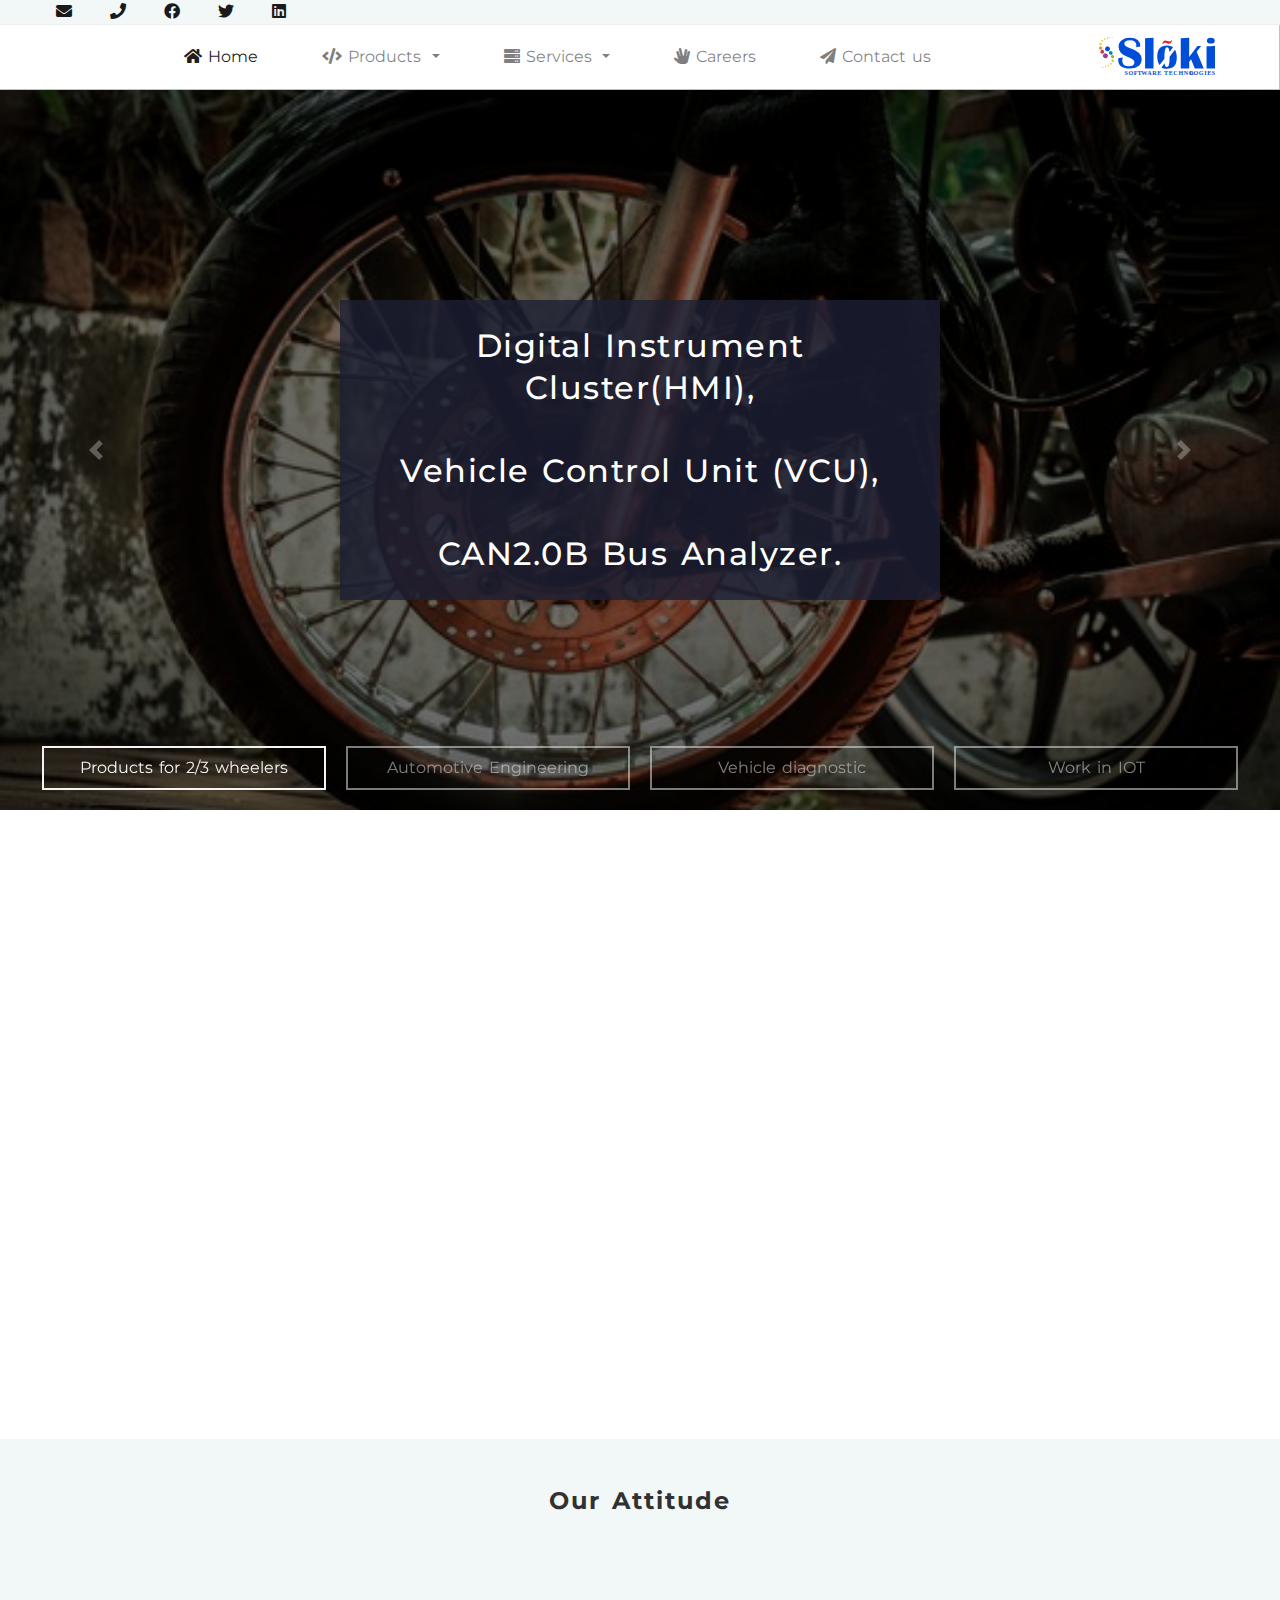
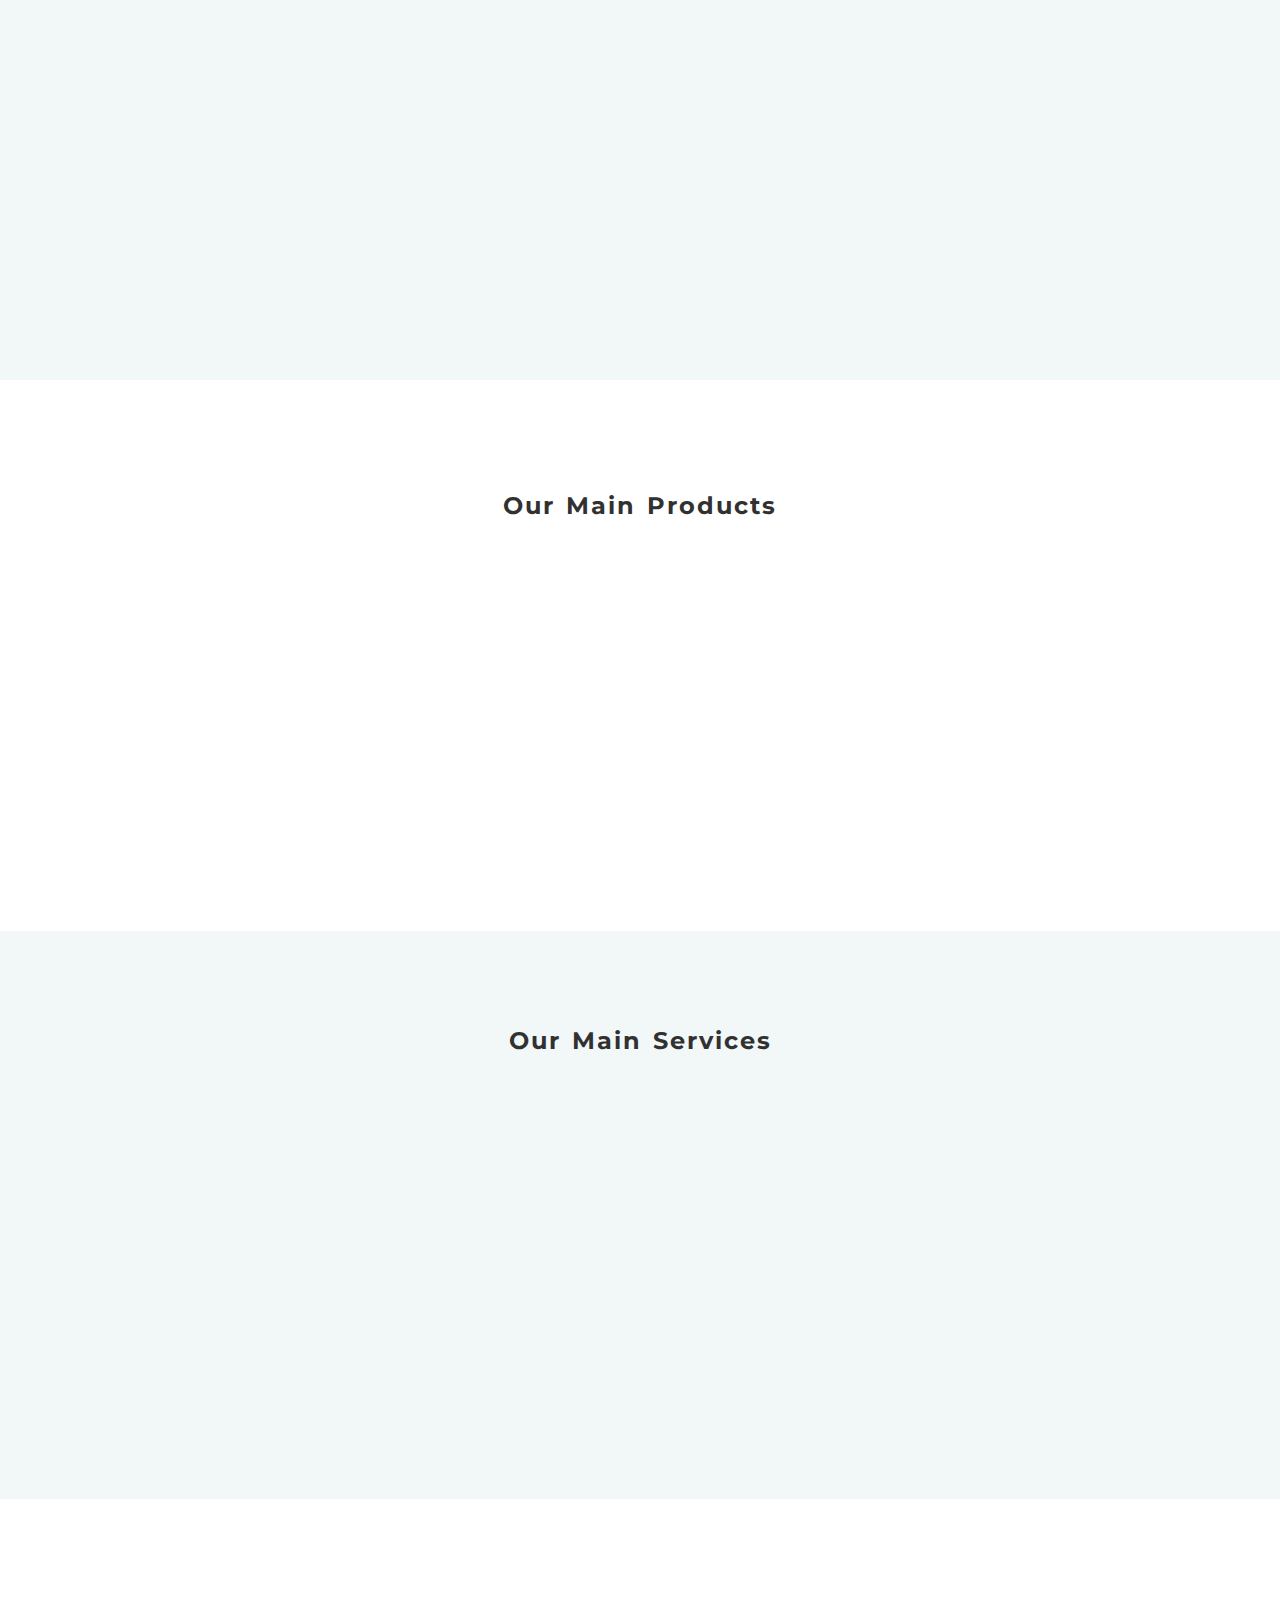
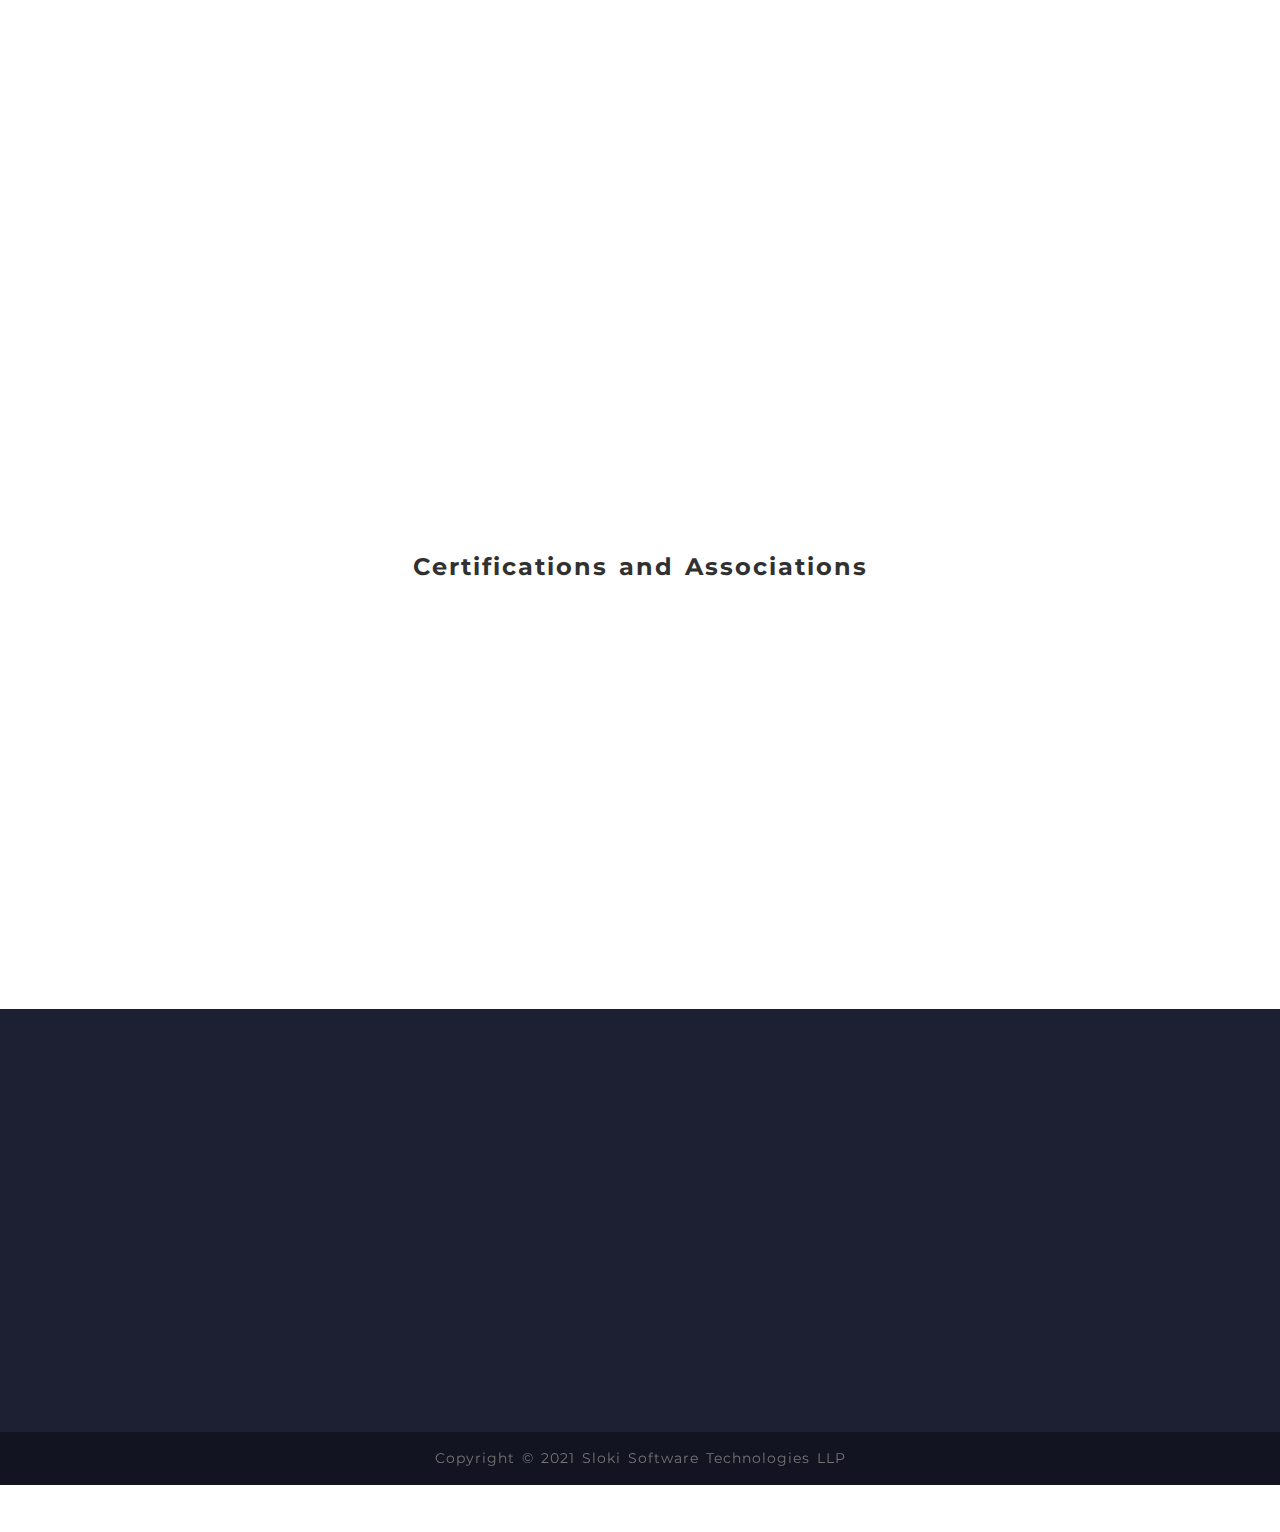
<file: index.html>
<!doctype html>
<html lang="en">

<head>
  <!-- Required meta tags -->
  <meta charset="utf-8">
  <meta name="viewport" content="width=device-width, initial-scale=1, shrink-to-fit=no">
  <link rel="shortcut icon" type="image/png" href="assets/images/Asset 1.png">
  <!-- Bootstrap CSS -->
  <link rel="stylesheet" href="bootstrap4.5.3/css/bootstrap.min.css">
  <!-- fontAwesome icons link -->
  <link rel="stylesheet" href="fontawesome-free-5.14.0-web/css/all.css" />
  <!-- custom css -->
  <link rel="stylesheet" href="css/main.css">
  <link rel="stylesheet" href="css/sidebar.css">
  <!--google fonts-->
  <link href="https://fonts.googleapis.com/css2?family=Alegreya&display=swap" rel="stylesheet">

  <title>Sloki.in</title>
  <link rel="apple-touch-icon" sizes="180x180" href="assets/favicon/apple-touch-icon.png">
  <link rel="icon" type="image/png" sizes="32x32" href="assets/favicon/favicon-32x32.png">
  <link rel="icon" type="image/png" sizes="16x16" href="assets/favicon/favicon-16x16.png">
  <link rel="manifest" href="assets/favicon/site.webmanifest">
  <link rel="stylesheet" href="https://unpkg.com/aos@next/dist/aos.css" />
</head>

<body>
  <div class="loader">
    <span></span>
    <span></span>
    <span></span>
    <span></span>
    <span></span>
    <span></span>
    <span></span>
  </div>

  <b class="screen-overlay"></b>
  <!-- divices xs<576 | 576<sm<968 | 768<md<992 | 992<lg<1200 | 1200<xl...  -->

  <!-- header section starts -->

  <!-- Top header sterts -->
  <div class="topHeader">
    <div class="topSocial ml-2">
      <a class="contactItem" href="mailto:sales@sloki.in "><i class="fa fa-envelope mr-3 ml-5"></i></a>
      <a class="contactItem" href="tel:+91-9108-919-608"><i class="fa fa-phone mr-3 ml-3"></i></a>
      <a class="contactItem" href="https://www.facebook.com/SlokiSoftTech/"><i class="fab fa-facebook mr-3 ml-3"></i></a>
      <a class="contactItem" href="https://twitter.com/SlokiL"><i class="fab fa-twitter mr-3 ml-3"></i></a>
      <a class="contactItem" href="https://www.linkedin.com/company/sloki-tech/"><i class="fab fa-linkedin mr-3 ml-3"></i></a>
    </div>
  </div>
  <!-- Top header ends -->

  <!-- Bootom header starts -->
  <div class="botomHeader">

  </div>
  <!-- Bootom header ends -->
  <div style="background: #fff;" id="navbar_toggler" class="sticky-top">
    <a class="navbar-brand ml-3" href="#">
      <img src="assets/SVG/slokilogo.svg" alt="logo" srcset="" height="35px">
    </a>
    <span class="btn float-right mr-2" data-trigger="#navbar_main">
      <div class="third"></div>
      <div class="second"></div>
      <div class="first"></div>
    </span>
  </div>

  <nav id="navbar_main" class="mobile-offcanvas sticky-top navbar navbar-expand-lg navbar-light">
    <div class="offcanvas-header">
      <span class="btn btn-close float-right"><i class="fa fa-times fa-2x"></i></span>
    </div>
    <ul class="navbar-nav mr-auto ml-auto">
      <li class="nav-item m-1 active"><a style="border: none;" class="nav-link" href="index.html"><i class="fa fa-home icons"></i> Home </a></li>
      <li class="nav-item m-1 dropdown"><a class="nav-link dropdown-toggle" href="#" id="navbarDropdown" role="button" data-toggle="dropdown" aria-haspopup="true" aria-expanded="false"><i class="fa fa-code icons"></i> 
        Products </a>
        <div class="dropdown-menu ml-1 pr-2 pl-2">
          <a class="dropdown-item p-3" href="pages/AutomotiveProjects.html">Automotive Products</a>
          <a class="dropdown-item p-3" href="pages/SoftwareProjects.html">Software Products</a>
          <a class="dropdown-item p-3" href="pages/IoT_Projects.html">IoT Products</a>
        </div>
      </li>
      <li class="nav-item m-1 dropdown"><a class="nav-link dropdown-toggle" href="#" id="navbarDropdown" role="button" data-toggle="dropdown" aria-haspopup="true" aria-expanded="false"><i class="fa fa-server icons"></i> Services </a>
        <div class="dropdown-menu ml-1 pl-2 pr-2">
          <a class="dropdown-item p-3" href="pages/ECU_Development.html">ECU Hardware & Software Development</a>
          <a class="dropdown-item p-3" href="pages/ValidationServices.html">MIL / HIL Automated Test-frame & Testing</a>
          <a class="dropdown-item p-3" href="pages/MATLABSimulation.html">MATLAB Simulation</a>
          <a class="dropdown-item p-3" href="pages/WindowsSoftwareDevelopment.html">Windows Based Application Development</a>
          <a class="dropdown-item p-3" href="pages/AutoSAR.html">AutoSAR Projectss</a>
        </div>
      </li>
      <li class="nav-item m-1"><a class="nav-link" href="pages/careers.html"><i class="fa fa-hand-spock icons"></i> Careers </a></li>
      <li class="nav-item m-1"><a class="nav-link no-border" style="border-bottom: none;" href="pages/contactus.html"><i
            class="fa fa-paper-plane icons"></i> Contact us </a></li>
    </ul>
    <div class="socialMediaNavbar">
      <a href="https://www.facebook.com/SlokiSoftTech/"><i class="fab fa-3x fa-facebook-square m-1"></i></a>
      <a href="https://twitter.com/SlokiL"><i class="fab fa-3x fa-twitter-square m-1"></i></a>
      <a href="https://www.linkedin.com/company/sloki-tech/"><i class="fab fa-3x fa-linkedin m-1"></i></a>
    </div>
    <hr>
    <!--contacts-->
    <div class="contactInNav">
      <p><a style="color: rgba(14, 14, 14, 0.61);" href="mailto:sales@sloki.in "><i class="fa fa-envelope"></i>
          sales@sloki.in </a></p>
      <p><a style="color: rgba(14, 14, 14, 0.61);" href="tel:+91-9108-919-608"><i class="fa fa-phone"></i>
          +91-9108-919-608 and +91-9880-667-877</a></p>
    </div>
    <hr>
    <div class="copyright">
      <p>Copyright © 2021 Sloki Software Technologies LLP</p>
    </div>
    <a class="navbar-brand-main float-right mr-5" href="#">
      <img src="assets/SVG/slokilogo.svg" alt="logo" srcset="" height="40px">
    </a>
  </nav>


  <!--carosel*******************start-->

  <div id="demo" class="carousel slide carousel-fade" data-ride="carousel" data-interval="6000" data-aos="fade-up">
    <ol class="carousel-indicators c-indicators">
      <li data-target="#demo" data-slide-to="0" class="centered active">Products for 2/3 wheelers</li>
      <li data-target="#demo" data-slide-to="1" class="centered">Automotive Engineering</li>
      <li data-target="#demo" data-slide-to="2" class="centered">Vehicle diagnostic</li>
      <li data-target="#demo" data-slide-to="3" class="centered">Work in IOT</li>
    </ol>
    <div class="carousel-inner">
      <div class="carousel-item active" id="font">
        <div class="banner banner1">
          <div class="layer carousel-caption centered">
            <h2 class="carousel-font  centered text-center">Digital Instrument Cluster(HMI),<br><br>
              Vehicle Control Unit (VCU), <br><br>
              CAN2.0B Bus Analyzer.<br>
              </h2>
          </div>
        </div>
      </div>
      <div class="carousel-item" id="font">
        <div class="banner banner2">
          <div class="layer carousel-caption centered">
            <h2 class="carousel-font  centered text-center">Software in Loop(SIL), <br><br>
              Hardware in Loop(HIL), <br><br>
			  Battery Management System (48V).
            </h2>
          </div>
        </div> 
      </div>
      <div class="carousel-item" id="font">
        <div class="banner banner3">
          <div class="layer carousel-caption centered">
            <h2 class="carousel-font  centered text-center">SAE J1939,<br><br>
              UDS ISO 14229, ISO 15765, <br><br>
              OBD2, Fault Manager. <br>
              </h2>
          </div>
        </div>
      </div>
      <div class="carousel-item " id="font">
        <div class="banner banner4">
          <div class="layer carousel-caption centered">
            <h2 class=" centered text-center">IOT edge node analytics,<br><br>
              BLE 5.0 based Android App application.
            </h2>
          </div>
        </div>  
      </div>
	  
    </div>
    <a class="carousel-control-prev" href="#demo" data-slide="prev">
      <span class="carousel-control-prev-icon"></span>
    </a>
    <a class="carousel-control-next" href="#demo" data-slide="next">
      <span class="carousel-control-next-icon"></span>
    </a>
  </div>

  <!--carousel end***********************************************-->

  <!-- header section ends -->


  <!-- About section starts -->

  <section class="about pt-md-5 pb-md-5 pt-3 pb-3" data-aos="fade-up">
    <div class="contaier text-center">
      <div style="display: flex; justify-content: center;" class="row pl-md-5 pr-md-5 pl-1 pr-1 pt-3 pb-3 text-center">
        <div class="col-md-6 text-left">
          <h1 class="pb-1">About Us</h1>
          <p>
            Sloki Software Technologies LLP is a Bangalore based company established in Feb 2011. 
            The Sloki team is involved in Product Development, Engineering Services and Professional Services.
          </p>
          <p style="font-size: 1.1rem; margin-top: 10px; font-weight: normal;">
            The unique capabilities such as Hardware, Firmware and Application Software Development
            has resulted in delivering many End-to-End solutions to Automotive Tier-1 and OEMs.
            We are known in the Industry for many CAN based solutions, Diagnostics, Boot loaders development for various Automotive Applications.
            We have Designed and Developed products such as HMI Cluster and VCUs for 2 & 3 Wheelers.
            We have Engineering Solutions for HIL Validation, Battery Management Systems, Power-train and Camera based ADAS.
          </p>
        </div>
        <div class="col-md-5 text-center mt-md-0 mt-4" data-aos="fade-up">
          <img class="img-fluid" src=" assets/images/About.jpg" alt="about-img">
        </div>
      </div>
    </div>
  </section>

  <!-- About section ends -->

  <!-- Our attitude section starts -->
  <section class="attitude pb-md-5 pb-5">
    <h1 class="pt-5">Our Attitude</h1>
    <div class="container-fluid">
      <div class="row text-center" style="display: flex;justify-content: center;">
        <div class="col-lg-3 m-2 mt-5 mb-5" style="display: flex;justify-content: center;" data-aos="fade-up">
          <div class="holder">
            <div class="img-holder img-holder1">
              <div class="layer">
                <h1 style="color: aliceblue;">Strategy</h1>
                <p class="credits">
                  Photo by <a href="https://unsplash.com/@priscilladupreez?utm_source=unsplash&utm_medium=referral&utm_content=creditCopyText">
                    Priscilla Du Preez</a> on 
                  <a href="/s/photos/plan?utm_source=unsplash&utm_medium=referral&utm_content=creditCopyText">Unsplash</a>
                </p>
              </div>
            </div>
              <ul class="dots">
                  <li><a  href="#"></a></li>
                  <li><a  href="#"></a></li>
                  <li><a  href="#"></a></li>
                  <li><a  href="#"></a></li>
                  <li><a  href="#"></a></li>    
              </ul>
                  <div class="desc">
                      <h6>Customer focused teams.
                        Dedicated and coherent teams for high efficiency.</h6>
                  </div>
          </div>
        </div>
        <div class="col-lg-3 m-2 mt-5 mb-5" style="display: flex;justify-content: center;" data-aos="fade-up">
          <div class="holder">
            <div class="img-holder img-holder2">
              <div class="layer">
                <h1 style="color: aliceblue;">Values</h1>
                <p class="credits">Photo by <a href="https://unsplash.com/@krakenimages?utm_source=unsplash&utm_medium=referral&utm_content=creditCopyText">krakenimages</a> on
                   <a href="/s/photos/office?utm_source=unsplash&utm_medium=referral&utm_content=creditCopyText">Unsplash</a>
                </p>
              </div>
            </div>
              <ul class="dots">
                  <li><a  href="#"></a></li>
                  <li><a  href="#"></a></li>
                  <li><a  href="#"></a></li>
                  <li><a  href="#"></a></li>
                  <li><a  href="#"></a></li>    
              </ul>
                  <div class="desc">
                      <h6>Commitment to customer and process.
                        Respect Individual Employees and Customers.
                        Endeavor to make our customer happy.</h6>
                  </div>
          </div>
        </div>
        <div class="col-lg-3 m-2 mt-5 mb-5" style="display: flex;justify-content: center;" data-aos="fade-up">
          <div class="holder">
            <div class="img-holder img-holder3">
              <div class="layer">
                <h1 style="color: aliceblue;">Vision</h1>
                <p class="credits"> 
                  Photo by <a href="https://unsplash.com/@ouss3ma19?utm_source=unsplash&utm_medium=referral&utm_content=creditCopyText">Oussema Rattazi</a> on 
                  <a href="/s/photos/vision?utm_source=unsplash&utm_medium=referral&utm_content=creditCopyText">Unsplash</a>
                </p>
              </div>
            </div>
              <ul class="dots">
                  <li><a  href="#"></a></li>
                  <li><a  href="#"></a></li>
                  <li><a  href="#"></a></li>
                  <li><a  href="#"></a></li>
                  <li><a  href="#"></a></li>    
              </ul>
                  <div class="desc">
                      <h6>To be a Global player in the Area of <b style="color: blue;">Automotive Embedded</b> Systems 
                        with 
                        World class <b style="color: blue;">Products and Solutions</b>
                        with 
                        <b style="color: blue;">Competent and Committed</b> Team
                        with <b style="color: blue;">Simple and Practical</b> Process.
                    </h6>
                  </div>
          </div>
        </div>
      </div>
    </div>
  </section>

  <!-- our attitude section ends -->

  <!-- our main products section starts -->
  <section class="main-products pt-5 pb-5 pb-md-5 pb-5 mb-5 mt-5">
    <h1 class="mt-3 mb-3">Our Main Products</h1>
    <div class="container-fluid">
      <div class="row text-center pl-md-5 pr-md-5">
        <div class="col-lg-3 centered text-left" data-aos="fade-up">
          <h3>“Once you have mastered time, you will understand how true it is 
            that most people overestimate what they can accomplish 
            in a year – and underestimate what they can achieve in a decade!”<br>
            <p><strong>Tony Robbins</strong>, American author, philanthropist and life coach</p></h3>
        </div>
        <div class="col-lg-9">
          <div class="row">
            <div class="col-lg-4 centered mt-lg-0 mt-3" data-aos="fade-up">
              <div class="products-card" >
                <h4>Automotive Product</h4>
                <a href="pages/AutomotiveProjects.html" class="mybtn">Know More <i class="pl-3 pr-1 fa fa-arrow-alt-circle-right"></i></a>
              </div>
            </div>
            <div class="col-lg-4 centered mt-lg-0 mt-5" data-aos="fade-up">
              <div class="products-card" >
                <div class="products-card" >
                  <h4>IOT Devices Product</h4>
                  <a href="pages/IoT_Projects.html" class="mybtn">Know More <i class="pl-3 pr-1 fa fa-arrow-alt-circle-right"></i></a>
                </div>
              </div>
            </div>
            <div class="col-lg-4 centered mt-lg-0 mt-5" data-aos="fade-up">
              <div class="products-card" >
                <div class="products-card" >
                  <h4>Software Product</h4>
                  <a href="pages/SoftwareProjects.html" class="mybtn">Know More <i class="pl-3 pr-1 fa fa-arrow-alt-circle-right"></i></a>
                </div>
              </div>
            </div>
          </div>
        </div>
      </div>
    </div>
  </section>
  <!-- our main products section ends -->

  <!-- our main services section starts -->
  <section class="main-services pt-5 pb-5 mb-5 mt-5 ">
    <h1 class="pt-5 mb-5">Our Main Services</h1>
    <div class="container-fluid pl-lg-5 pr-lg-5">
      <div class="row mb-5 pl-lg-5 pr-lg-5">
        <div class="col-xl-3 col-lg-6 centered" data-aos="fade-up">
          <div class="holder2">
            <div class="img-wrapper centered   hardware">
              <div class="layer">
                <h4>ECU hardware and Software Development</h4>
                <a href="pages/ECU_Development.html" class="knowmore">Know  More<i class="pl-3 pr-1 fa fa-arrow-alt-circle-right"></i></a>
              </div>
            </div>
          </div>
        </div>
        <div class="col-xl-3 col-lg-6 centered mt-lg-0 mt-5" data-aos="fade-up">
          <div class="holder2">
            <div class="img-wrapper matlab">
              <div class="layer">
                <h4>MATLAB Simulation</h4>
                <a href="pages/MATLABSimulation.html" class="knowmore">Know  More<i class="pl-3 pr-1 fa fa-arrow-alt-circle-right"></i></a>
              </div>
            </div>
          </div>
        </div>
        <div class="col-xl-3 col-lg-6 centered mt-xl-0 mt-lg-5 mt-5" data-aos="fade-up">
          <div class="holder2">
            <div class="img-wrapper testing">
              <div class="layer">
                <h4>SIL / HIL Automated Test-framework & Testing</h4>
                <a href="pages/ValidationServices.html" class="knowmore">Know  More<i class="pl-3 pr-1 fa fa-arrow-alt-circle-right"></i></a>
              </div>
            </div>
          </div>
        </div>
        <div class="col-xl-3 col-lg-6 centered mt-xl-0 mt-lg-5 mt-5" data-aos="fade-up">
          <div class="holder2">
            <div class="img-wrapper windows">
              <div class="layer">
                <h4>GUI Tool development in Windows</h4>
                <a href="pages/WindowsSoftwareDevelopment.html" class="knowmore">Know  More<i class="pl-3 pr-1 fa fa-arrow-alt-circle-right"></i></a>
              </div>
            </div>
          </div>
        </div>
      </div>
    </div>
  </section>
  <!-- our main services ends -->

  <!-- clients section starts -->
  <section class="clients pt-md-5 pb-md-5 mb-5 text-center" data-aos="fade-up">
    <h1 class="pt-md-5 pt-2 pb-md-0 pb-4 mb-md-5 ">Clients Review</h1>
    <div class="container">
      <div class="row text-center mb-5">
        <div class="col">
          <div class="carousel slide" data-ride="carousel" data-interval="6000">
            <ol class="carousel-indicators client-indicators">
              <li data-target="#carouselExampleIndicators" data-slide-to="0" class="active"></li>
              <li data-target="#carouselExampleIndicators" data-slide-to="1"></li>
              <li data-target="#carouselExampleIndicators" data-slide-to="2"></li>
              <li data-target="#carouselExampleIndicators" data-slide-to="3"></li>
            </ol>
            <div class="carousel-inner">
              <div class="carousel-item active review">
                <h5><q> 
                  It has been a pleasure to have Sloki Team assist us with our AutoSAR MCAL development projects. Sloki has unique ability to tap in right talent for the job.
                  Sloki went overboard to get the engineers trained in house, on Tools and Environment based on dynamic requirements from Microchip. 
                  Based on continuous feedback, they adapted instantly and provided us quality deliverables as per ASPICE L1. </h5>
                 <h4 class="mt-5 client-name">Mr. Akshay Udpikar</h4>
                 <p>Manager, APG-IDC </p>
                 <p>Microchip Technology (india) Private Limited</p>
              </div>
              <div class="carousel-item review">
                  <h5><q> I would like to give a shout out to Sloki Software and Hareesha for his flawless
                     planning and execution for a product development project. His team not only met the tight budgetary stipulations considering our startup constraints,
                     but exceeded the expectations by helping us finding the partners for the Industrial Design.
                    Kudos to Sloki and Hareesha and wish them all the very best going forward </h5>
                    <h6 class="mt-4"><strong> Kudos to Sloki and Hareesha and wish them all the very best going forward</strong></h6>
                    <h4 class="mt-5 client-name">Mr. Krish</h4>
                    <p>CEO, Safe In City </p>
              </div>
              
              <div class="carousel-item review">
                <h5><q> They have all the qualities to cater to global automotive customer for develpment and validation 
                  services. We are happy to work with Sloki Team for their unique contribution to learn new technologies and
                provide us with an optimized solutions. The management and team are absolute trustworthy.
                We look for Sloki's corporation for many more years to come.
              </h5>
                 <h4 class="mt-5 client-name">Philipp Groβschartner</h4>
                 <p>Team Leader - Software Development</p>
                 <p>Steyr Motors Betriebs GmbH</p>
                 <p>Steyr, AUSTRIA, EUROPE</p>
              </div>
              
            </div>
          </div>
        </div>
      </div>
    </div>
  </section>
  <!-- client section ends -->

  <section class="featuring pb-md-5 mb-5 text-center">
    <h1 class="pt-2 pb-md-0 pb-4 mb-md-5 ">Certifications and Associations</h1>
    <div class="container">
      <div class="row">
        <div class="col-md-4 mt-md-0 mt-4" data-aos="fade-up">
          <img class="img-fluid" src="assets/rewards/functionalSafety.png" alt="functionalSafety.png">
        </div>
        <div class="col-md-4 mt-md-0 mt-4" data-aos="fade-up">
          <img class="img-fluid" src="assets/rewards/iso9001.png" alt="iso9001.png">
        </div>
        <div class="col-md-4 mt-md-0 mt-4" data-aos="fade-up">
          <img class="img-fluid" src="assets/rewards/nasscom.png" alt="nasscom.png">
        </div>
      </div>
    </div>
  </section>

  <footer>
    <!-- top footer starts-->
    <div class="topFooter">
      <div class="container">
        <div class="row">
          <div class="col-lg-8 pt-5 pb-md-5" data-aos="fade-up">
            <h2 class="">Our Social Circle</h2>
            <div class="socialMedia mt-4">
              <a class="pr-md-5 pr-4" href="https://www.facebook.com/SlokiSoftTech/"><i class="fab fa-facebook"></i></a>
              <a class="pr-md-5 pr-4" href="https://twitter.com/SlokiL"><i class="fab fa-twitter"></i></a>
              <a class="pr-md-5 pr-4" href="https://www.linkedin.com/company/sloki-tech/"><i class="fab fa-linkedin"></i></a>
              <a class="pr-md-5 pr-4" href="mailto:sales@sloki.in "><i class="fa fa-envelope"></i></a>
              <a class="pr-md-5 pr-4" href="tel:+91-9108-919-608"><i class="fa fa-phone"></i></a>
            </div>
          </div>
          <div class="col-lg-4 pt-5 pb-5" data-aos="fade-up">
            <h2>Contact Us</h2>
            <div class="address text-left mt-4">
            <h6 class="mb-1">Registered Address:</h6>
            <p>Sloki Software Technologies LLP</p>
            <p>D317, Sumadhura Sandoval, Thubarahalli,</p>
            <p>Varthur road, Bangalore-560066.</p>
            <h6 class="mt-3 mb-1">Development Centre Address:</h4>
            <p>#166, 5th Main Road, Opp BDA Complex,</p>
            <p>M C Layout, Vijayanagar, Bangalore – 560040</p>
            <p>Phone1: +91-9880-667-877</p>
            <p>Phone2: +91-9108-919-608</p>
            <p>E-Mail: sales@sloki.in</p>
            </div>
          </div>
        </div>
      </div>
    </div>
    </div>
    <!-- top footer ends-->
    <!-- bottom footer starts -->
    <div class="bottomFooter">
      <div class="container">
        <div class="row">
          <div class="col text-center p-3">
            <p>Copyright © 2021 Sloki Software Technologies LLP</p>
            <p id="designer"></p>
          </div>
        </div>
      </div>
    </div>
    <!--bottomm footer ends-->
  </footer>
  <!-- footer ends -->

  <!-- Optional JavaScript; choose one of the two! -->

  <!--jQuery, Popper.js, and Bootstrap JS-->
  <script src="js/jquery-3.5.1.min.js"></script>
  <script src="bootstrap4.5.3/js/bootstrap.bundle.min.js"></script>
  <script src="js/sidebar.js"></script>
  <script src="js/custom.js"></script>
  <script src="https://unpkg.com/aos@next/dist/aos.js"></script>
  <script>
    AOS.init();
  </script>
</body>
</html>
</file>
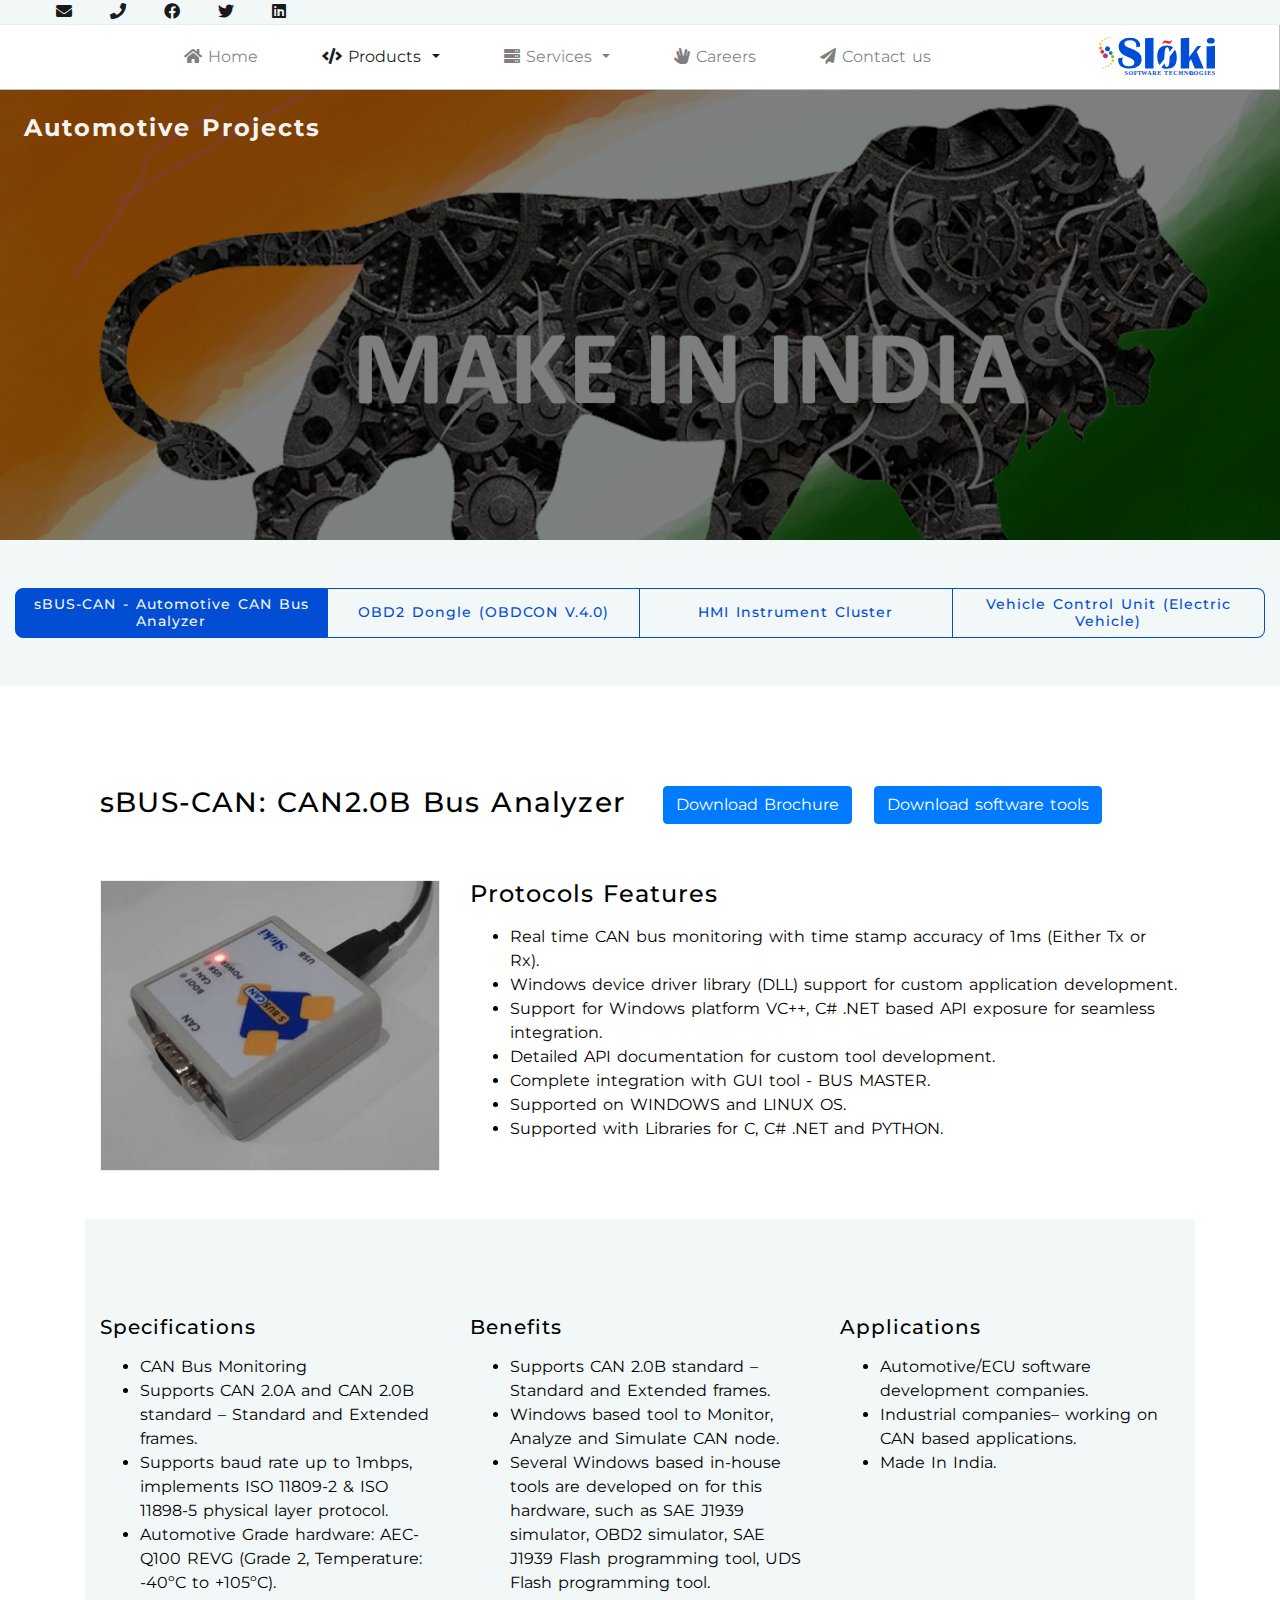
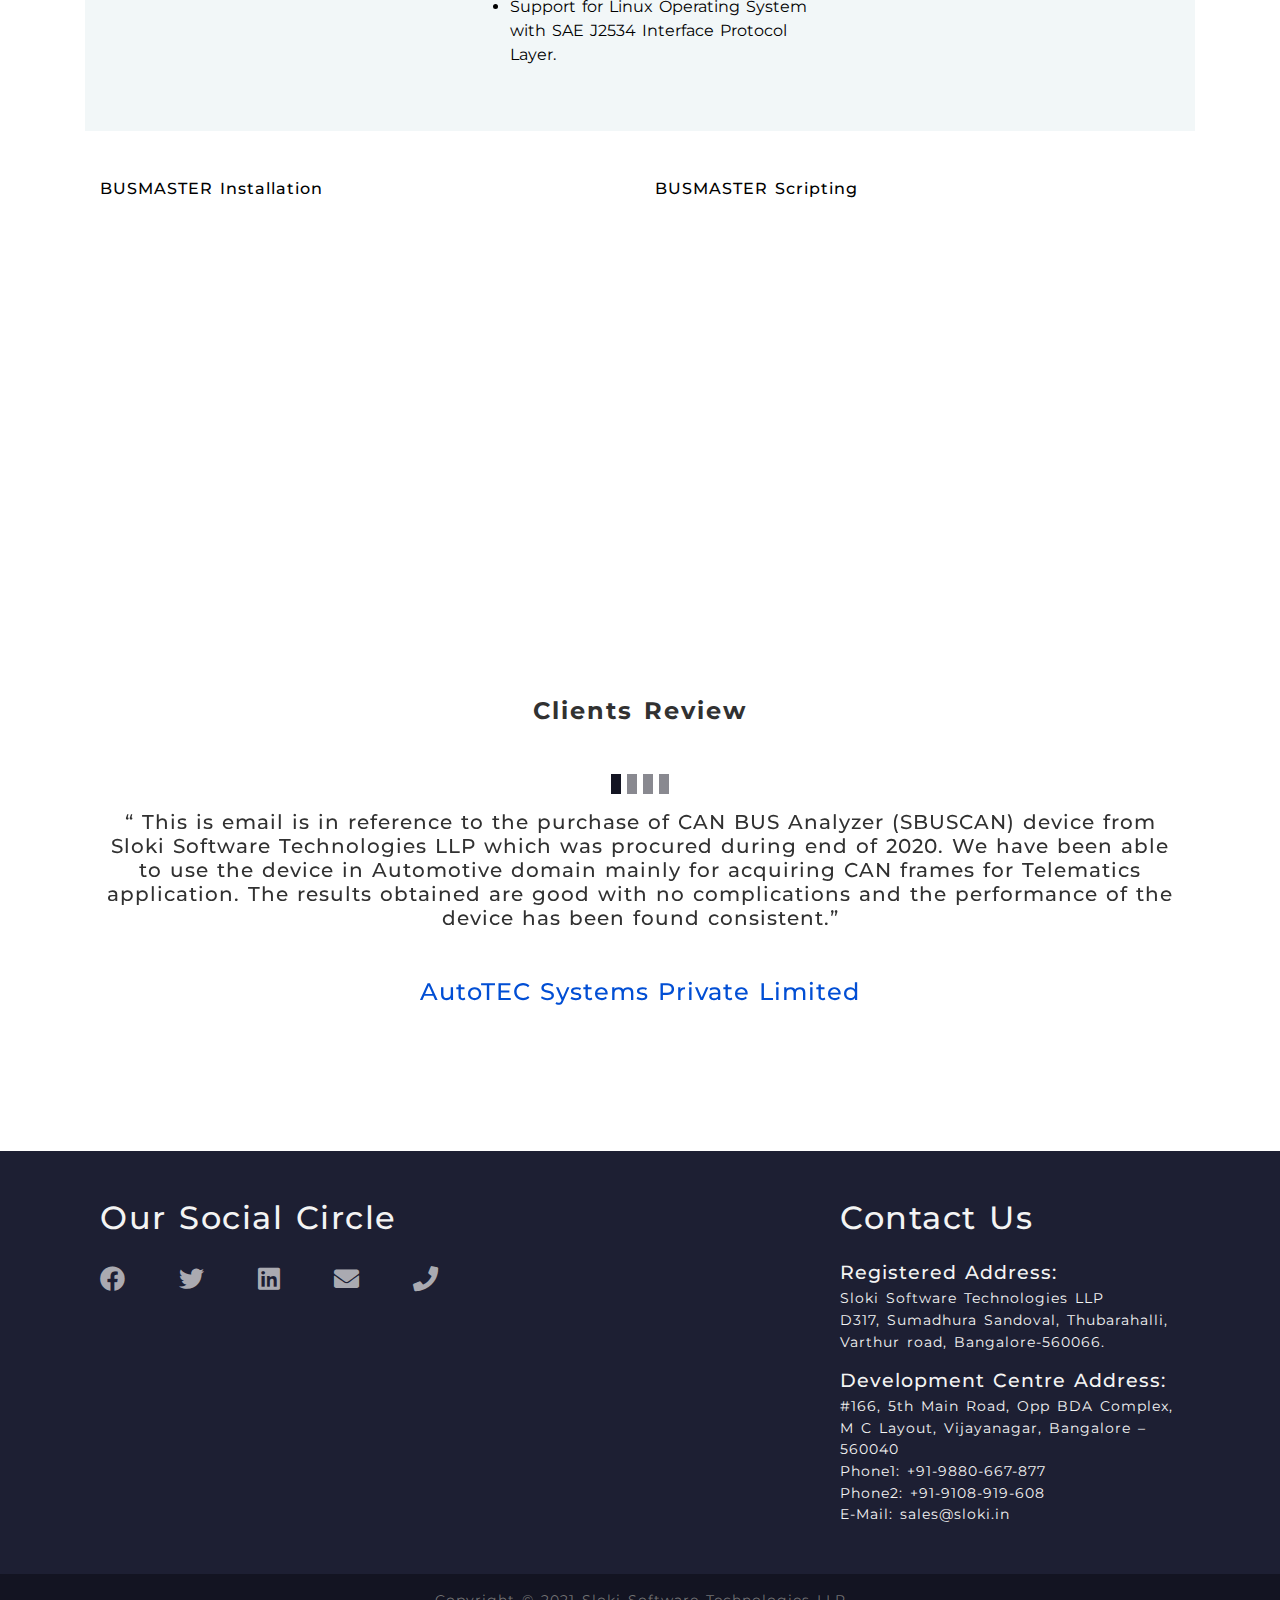
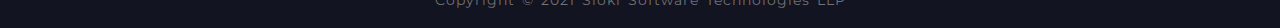
<file: pages/AutomotiveProjects.html>
<!doctype html>
<html lang="en">

<head>
  <!-- Required meta tags -->
  <meta charset="utf-8">
  <meta name="viewport" content="width=device-width, initial-scale=1, shrink-to-fit=no">
  <link rel="shortcut icon" type="image/png" href="../assets/images/Asset 1.png">
  <!-- Bootstrap CSS -->
  <link rel="stylesheet" href="../bootstrap4.5.3/css/bootstrap.min.css">
  <!-- fontAwesome icons link -->
  <link rel="stylesheet" href="../fontawesome-free-5.14.0-web/css/all.css" />
  <!-- custom css -->
  <link rel="stylesheet" href="../css/main.css">
  <link rel="stylesheet" href="../css/sidebar.css">
  <!--google fonts-->
  <link href="https://fonts.googleapis.com/css2?family=Alegreya&display=swap" rel="stylesheet">

  <title>Sloki.in</title>
  <link rel="apple-touch-icon" sizes="180x180" href="assets/favicon/apple-touch-icon.png">
  <link rel="icon" type="image/png" sizes="32x32" href="assets/favicon/favicon-32x32.png">
  <link rel="icon" type="image/png" sizes="16x16" href="assets/favicon/favicon-16x16.png">
  <link rel="manifest" href="assets/favicon/site.webmanifest">
  <link rel="icon" href="../assets/SVG/favicon.svg">
</head>

<body>
  <div class="loader">
    <span></span>
    <span></span>
    <span></span>
    <span></span>
    <span></span>
    <span></span>
    <span></span>
  </div>

  <b class="screen-overlay"></b>
  <!-- divices xs<576 | 576<sm<968 | 768<md<992 | 992<lg<1200 | 1200<xl...  -->

  <!-- header section starts -->

  <!-- Top header sterts -->
  <div class="topHeader">
    <div class="topSocial ml-2">
      <a class="contactItem" href="mailto:sales@sloki.in "><i class="fa fa-envelope mr-3 ml-5"></i></a>
      <a class="contactItem" href="tel:+91-9108-919-608"><i class="fa fa-phone mr-3 ml-3"></i></a>
      <a class="contactItem" href="https://www.facebook.com/SlokiSoftTech/"><i class="fab fa-facebook mr-3 ml-3"></i></a>
      <a class="contactItem" href="https://twitter.com/SlokiL"><i class="fab fa-twitter mr-3 ml-3"></i></a>
      <a class="contactItem" href="https://www.linkedin.com/company/sloki-tech/"><i class="fab fa-linkedin mr-3 ml-3"></i></a>
    </div>
  </div>
  <!-- Top header ends -->

  <!-- Bootom header starts -->
  <div class="botomHeader">

  </div>
  <!-- Bootom header ends -->
  <div style="background: #fff;" id="navbar_toggler" class="sticky-top">
    <a class="navbar-brand ml-3" href="#">
      <img src="../assets/SVG/slokilogo.svg" alt="logo" srcset="" height="35px">
    </a>
    <span class="btn float-right mr-2" data-trigger="#navbar_main">
      <div class="third"></div>
      <div class="second"></div>
      <div class="first"></div>
    </span>
  </div>

  <nav id="navbar_main" class="mobile-offcanvas sticky-top navbar navbar-expand-lg navbar-light">
    <div class="offcanvas-header">
      <span class="btn btn-close float-right"><i class="fa fa-times fa-2x"></i></span>
    </div>
    <ul class="navbar-nav mr-auto ml-auto">
      <li class="nav-item m-1"><a style="border: none;" class="nav-link" href="../index.html"><i class="fa fa-home icons"></i> Home </a></li>
      <li class="nav-item m-1 dropdown active"><a class="nav-link dropdown-toggle" href="#" id="navbarDropdown" role="button" data-toggle="dropdown" aria-haspopup="true" aria-expanded="false"><i class="fa fa-code icons"></i> Products </a>
        <div class="dropdown-menu ml-1 pr-2 pl-2">
          <a class="dropdown-item p-3" href="AutomotiveProjects.html">Automotive Products</a>
          <a class="dropdown-item p-3" href="IoT_Projects.html">IOT Products</a>
          <a class="dropdown-item p-3" href="SoftwareProjects.html">Software Products</a>
        </div>
      </li>
      <li class="nav-item m-1 dropdown"><a class="nav-link dropdown-toggle" href="#" id="navbarDropdown" role="button" data-toggle="dropdown" aria-haspopup="true" aria-expanded="false"><i class="fa fa-server icons"></i> Services </a>
        <div class="dropdown-menu ml-1 pl-2 pr-2">
          <a class="dropdown-item p-3" href="ECU_Development.html">ECU Hardware & Software Development</a>
          <a class="dropdown-item p-3" href="ValidationServices.html">SIL / HIL Automated Test-frame & Testing</a>
          <a class="dropdown-item p-3" href="MATLABSimulation.html">MATLAB Simulation</a>
          <a class="dropdown-item p-3" href="WindowsSoftwareDevelopment.html">Windows Based Application Development</a>
          <a class="dropdown-item p-3" href="AutoSAR.html">AutoSAR Projects</a>
        </div>
      </li>
      <li class="nav-item m-1"><a class="nav-link" href="careers.html"><i class="fa fa-hand-spock icons"></i> Careers </a></li>
      <li class="nav-item m-1"><a class="nav-link no-border" style="border-bottom: none;" href="contactus.html"><i
            class="fa fa-paper-plane icons"></i> Contact us </a></li>
    </ul>
    <div class="socialMediaNavbar">
      <a href="https://www.facebook.com/SlokiSoftTech/"><i class="fab fa-3x fa-facebook-square m-1"></i></a>
      <a href="https://twitter.com/SlokiL"><i class="fab fa-3x fa-twitter-square m-1"></i></a>
      <a href="https://www.linkedin.com/company/sloki-tech/"><i class="fab fa-3x fa-linkedin m-1"></i></a>
    </div>
    <hr>
    <!--contacts-->
    <div class="contactInNav">
      <p><a style="color: rgba(14, 14, 14, 0.61);" href="mailto:sales@sloki.in "><i class="fa fa-envelope"></i>
          sales@sloki.in </a></p>
      <p><a style="color: rgba(14, 14, 14, 0.61);" href="tel:+91-9108-919-608"><i class="fa fa-phone"></i>
          +91-9108-919-608</a></p>
    </div>
    <hr>
    <div class="copyright">
      <p>Copyright © 2021 Sloki Software Technologies LLP</p>
    </div>
    <a class="navbar-brand-main float-right mr-5" href="#">
      <img src="../assets/SVG/slokilogo.svg" alt="logo" srcset="" height="40px">
    </a>
  </nav>
  <!-- header section ends -->

  <section class="header-section">
    <div class="layer1">
      <div class="m-4">
        <h1>Automotive Projects</h1>
      </div>
    </div>
  </section>

  <section class="product-view">
    <div class="tab-menu text-center pt-5 pb-5">
      <div class="container-fluid text-center">
        <div class="row">
          <div class="col-lg-3 tablink tablink1" onclick="openPage('product1', this)"id="defaultOpen">
            <h6>sBUS-CAN - Automotive CAN Bus Analyzer</h6>
          </div>
          <div class="col-lg-3 tablink tablink2" onclick="openPage('product2', this)" >
            <h6>OBD2 Dongle (OBDCON V.4.0)</h6>
          </div>
          <div class="col-lg-3 tablink tablink2" onclick="openPage('product3', this)">
            <h6>HMI Instrument Cluster</h6>
          </div>
          <div class="col-lg-3 tablink tablink3" onclick="openPage('product4', this)">
            <h6>Vehicle Control Unit (Electric Vehicle) </h6>
          </div>
        </div>
      </div>
    </div>
    <div id="product1" class="tabcontent tab1">
      <div class="container">
        <div class="row">
          <div class="col-lg-6">
            <h3>sBUS-CAN: CAN2.0B Bus Analyzer</h3>
          </div>
          <div class="col-lg-6">
            <a class="btn btn-primary mt-lg-0 m-2" href="../assets/pdf/03_SBUSCAN_Brochure_2021_V2.1.pdf">Download Brochure</a>
            <a class="btn btn-primary mt-lg-0 m-2" href="../assets/pdf/Sloki_BUSMASTER_InstallationGuide.pdf" >Download software tools</a>
          </div>
        </div>
        <div class="row">
          <div class="col-lg-4 mt-lg-5 mt-3">
            <img src="../assets/products/sbuscan.jpg" alt="SBUSCAN image" class="img-fluid">
          </div>
          
          <div class="col-lg-8 mt-lg-5 mt-3">
            <h4>Protocols Features</h4>
            <ul class="mt-3">
              <li>Real time CAN bus monitoring with time stamp accuracy of 1ms (Either Tx or Rx).</li>
              <li>Windows device driver library (DLL) support for custom application development.</li>
              <li>Support for Windows platform VC++, C# .NET based API exposure for seamless integration.</li>
              <li>Detailed API documentation for custom tool development.</li>
              <li>Complete integration with GUI tool - BUS MASTER.</li>
              <li>Supported on WINDOWS and LINUX OS.</li>
              <li>Supported with Libraries for C, C# .NET and PYTHON.</li>
            </ul>
          </div>
        </div>
        <div class="info bg-blues  pt-5 pb-5 mt-5">
          <div class="row mt-lg-5 mt-3">
            <div class="col-lg-4">
              <h5>Specifications</h5>
              <ul class="mt-3">
                <li>CAN Bus Monitoring</li>
                <li>Supports CAN 2.0A and CAN 2.0B standard – Standard and Extended frames.</li>
                <li>Supports baud rate up to 1mbps, implements ISO 11809-2 & ISO 11898-5 physical layer protocol.</li>
                <li>Automotive Grade hardware: AEC-Q100 REVG (Grade 2, Temperature: -40ºC to +105ºC).</li>
              </ul>
            </div>
            <div class="col-lg-4">
              <h5>Benefits</h5>
              <ul class="mt-3">
                <li>Supports CAN 2.0B standard – Standard and Extended frames.</li>
                <li>Windows based tool to Monitor, Analyze and Simulate CAN node.</li>
                <li>Several Windows based in-house tools are developed on for this hardware, such as SAE J1939 
                  simulator, OBD2 simulator, SAE J1939 Flash programming tool, UDS Flash programming tool.</li>
                <li>Support for Linux Operating System with SAE J2534 Interface Protocol Layer.</li>
              </ul>
            </div>
            <div class="col-lg-4">
              <h5>Applications</h5>
              <ul class="mt-3">
                <li>Automotive/ECU software development companies.</li>
                <li>Industrial companies– working on CAN based applications.</li>
                <li>Made In India.</li>
              </ul>
            </div>
          </div>
        </div>
        <div class="row mt-5">
          <div class="col-lg-6">
            <h6 class="mb-2">BUSMASTER Installation</h6>
            <div class="embed-responsive embed-responsive-16by9">
              <iframe width="100%" src="https://www.youtube.com/embed/cXSKh8c6KdU?rel=0" 
                title="BUSMASTER Installation" frameborder="0" 
                allow="accelerometer; autoplay; clipboard-write; encrypted-media; gyroscope; picture-in-picture" 
                allowfullscreen>
              </iframe>
            </div>
          </div>
          <div class="col-lg-6 mt-5 mt-lg-0">
            <h6 class="mb-2">BUSMASTER Scripting</h6>
            <div class="embed-responsive embed-responsive-16by9">
              <iframe width="100%" src="https://www.youtube.com/embed/hu8z0omcPCA?rel=0" 
                title="BUSMASTER Scripting" frameborder="0" 
                allow="accelerometer; autoplay; clipboard-write; encrypted-media; gyroscope; picture-in-picture" 
                allowfullscreen>
              </iframe>
            </div>
          </div>
        </div>
      </div>
    </div>
    
    <div id="product2" class="tabcontent tab2">
      <div class="container">
        <div class="row">
          <div class="col-lg-4">
            <h3>OBDCON V.4.0</h3>
          </div>
          <div class="col-lg-8">
            <a class="btn btn-primary mt-lg-0 m-2" href="../assets/pdf/OBD2CONN_Brochuer.pdf">Download Brochure</a>
            <a class="btn btn-primary mt-lg-0 m-2" href="../assets/pdf/OBDCONN_Product_Manual.pdf">Download User Manual</a>
            <a class="btn btn-primary mt-lg-0 m-2" href="https://drive.google.com/drive/folders/1-YgaYJs-AgRpv0X_SWR_aEa1RKwqv7Jm" >Download software tools</a>
          </div>
        </div>
        <div class="row">
          <div class="col-lg-4 mt-lg-5 mt-3">
            <img src="../assets/products/obdcon.jpg" alt="obdcon image" class="img-fluid">
          </div>
          <div class="col-lg-8 mt-lg-5 mt-3">
            <h4>Protocols Supported(All legislated OBD II Protocols)</h4>
            <ul class="mt-3">
              <li>ISO 15765-4 (CAN)</li>
              <li>ISO 14230-4 (Keyword Protocol 2000)</li>
              <li>ISO 9141-2 (Asian, European, Chrysler vehicles)</li>
              <li>SAE J1850 VPW (GM vehicles)</li>
              <li>SAE J1850 PWM (Ford vehicles)</li>
            </ul>
          </div>
        </div>
        <div class="info bg-blues  pt-5 pb-5 mt-5">
          <div class="row mt-lg-5 mt-3">
            <div class="col-md-6">
              <h5>Protocols Supported(Non-legislated OBD protocols)</h5>
              <ul class="mt-3">
                <li>ISO 15765</li>
                <li>SO 11898 (raw CAN)</li>
                <li>SAE J1939 OBD protocol used in heavy-duty vehicles</li>
              </ul>
            </div>
            <div class="col-md-6">
              <h5>Benefits</h5>
              <ul class="mt-3">
                <li>Made In India</li>
                <li>Seamless support for additional features</li>
              </ul>
            </div>
          </div>
        </div>
      </div>
    </div>
    
    <div id="product3" class="tabcontent tab3">
      <div class="container">
        <div class="row">
          <div class="col-lg-6">
            <h3>HMI Cluster</h3>
          </div>
          <div class="col-lg-6">
            <a class="btn btn-primary mt-lg-0 m-2" href="../assets/pdf/02_Sloki_HMI_Cluster_Details_v1.1.pdf">Download Brochure</a>
          </div>
        </div>
        <div class="row">
          <div class="col-lg-4 mt-lg-5 mt-3">
            <img src="../assets/products/HMI_AE_w_encl.jpeg" alt="SBUSCAN image" class="img-fluid">
            <ul class="mt-3"></ul>
            <img src="../assets/products/hmi2.png" alt="SBUSCAN image2" class="img-fluid">
          </div>
          <div class="col-lg-8 mt-lg-5 mt-3">
            <h4>2 Wheeler Cluster for Electric Vehicle</h4>
            <ul class="mt-3"></ul>
            <h4>Software Features:</h4>
            <ul class="mt-3">
              <li>Controlling of colour segments.</li>
              <li>Wake up over CAN,</li>
              <li>Power On Built In Test and Diagnostics.</li>
              <li>Astro Mode clock for brightness control and/or Ambient light bases brightness control.</li>
              <li>CAN based communication and Boot loader.</li>
            </ul>
          </div>
        </div>
        <div class="info bg-blues  pt-5 pb-5 mt-5">
          <div class="row mt-lg-5 mt-3"></div>
            <div class="col-md-8">
              <h4>Specifications:</h4>
              <ul class="mt-3">
                <li>Overall optimized BOM cost.</li>
                <li>Automotive grade Controller with CAN communication.</li>
                <li>Power regulator with low power feature.</li>
                <li>Wake up over CAN feature.  Ultra low power of less than 1 mA during sleep.</li>
                <li>Auto Brightness Control for Sunlight Readable.</li>
                <li>12V Battery Powered.</li>
                <li>10 Digital/ Analog  (12Vdc Compatible).</li>
                <li>1 Digital/Edge Interrupt (12Vdc Compatible).</li>
                <li>Digital/ PWM (12Vdc Compatible).</li>
                <li>Made In India.</li>
              </ul>
            </div>
            
        </div>
        <div class="row mt-5">
          <div class="col">
            <h6 class="mb-2">Product Demo</h6>
            <div class="embed-responsive embed-responsive-16by9">
              <iframe width="100%" src="https://www.youtube.com/embed/mh1-HrFepl8?rel=0" 
                title="HMI EBTN 3 Demo" frameborder="0" 
                allow="accelerometer; autoplay; clipboard-write; encrypted-media; gyroscope; picture-in-picture" 
                allowfullscreen>
              </iframe>
            </div>
          </div>
        </div>
      </div>
    </div>

    <div id="product4" class="tabcontent tab4">
      <div class="container">
        <div class="row">
          <div class="col-lg-6">
            <h3>Vehicle Control Unit (VCU) Details</h3>
          </div>
          <div class="col-lg-6">
            <a class="btn btn-primary mt-lg-0 m-2" href="../assets/pdf/04_Sloki_VCU_Details_V1.0.pdf">Download Brochure</a>
            <!-- <a class="btn btn-primary mt-lg-0 m-2" href="https://drive.google.com/drive/folders/1bMWQSpvkPg3hetdWHsnBVz6MpRaMMrMw" >Download software tools</a> -->
          </div>
        </div>
        <div class="row">
          <div class="col-lg-4 mt-lg-5 mt-3">
            <img src="../assets/products/vcu.jpg" alt="SBUSCAN image" class="img-fluid">
            
          </div>
          <div class="col-lg-8 mt-lg-5 mt-3">
            <h4>2/3/4 Wheeler VCU for Electric Vehicle</h4>
            <ul class="mt-3"></ul>
            <h4>Software Features:</h4>
            <ul class="mt-3">
              <li>ASIL-B Compliant Software Safety features.</li>
              <li>Controlling motor by communicating with Motor Control Unit.</li>
              <li>Communicate with HMI via CAN for Displaying information.</li>
              <li>Communicate with BMS using CAN to monitor Battery voltages, SOC, power drawn, 
                temperatures, etc.</li>
              <li>Broadcast information to Smartphone via Bluetooth Connectivity.</li>
              <li>Key-less go function if it is connected to authenticated smartphone via BLE.</li>
              <li>Safe mode will be triggered automatically by the VCU if system temperature exceeds preliminary safe limits.</li>
              <li>Safe Mode condition entered when vehicle falls down.</li>
            </ul>
          </div>
        </div>
        <div class="info bg-blues  pt-5 pb-5 mt-5">
          <div class="row mt-lg-5 mt-3">
            <div class="col-md-8">
              <h5>Hardware Specifications:</h5>
              <ul class="mt-3">
                <li>Based on the signal form switches VCU should send information to MCU, HMI and BMS.</li>
                <li>Drive mode is selected using 2-way joystick.</li>
                <li>ASIL-B Compliant hardware. Additional automotive grade Safety Controller for External Watchdog Monitoring.</li>
                <li>Number of ECU Pins: 24 or 48pins.</li>
                <li>Main Microcontroller: 32bit (Automotive grade).</li>
                <li>Safety Microcontroller: 16bit (Automotive grade).</li>
                <li>VCU Operating Voltage: 12VDC (Reverse Voltage Protection, Surge Protection).</li>
                <li>Number of CAN Channels: 3.</li>
                <li>Number of Analog In Channels: 11.</li>
                <li>Number of Digital In Channels: 6.</li>
                <li>Number of Digital Out Channels: 10.</li>
                <li>Made In India.</li>
               </ul>
            </div>
            
          </div>
        </div>
      </div>
    </div>

  </section>
  
  <!-- clients section starts -->
  <section class="clients pt-md-5 pb-md-5 mb-5 text-center" data-aos="fade-up">
    <h1 class="pt-md-5 pt-2 pb-md-0 pb-4 mb-md-5 ">Clients Review</h1>
    <div class="container">
      <div class="row text-center mb-5">
        <div class="col">
          <div class="carousel slide" data-ride="carousel" data-interval="6000">
            <ol class="carousel-indicators client-indicators">
              <li data-target="#carouselExampleIndicators" data-slide-to="0" class="active"></li>
              <li data-target="#carouselExampleIndicators" data-slide-to="1"></li>
              <li data-target="#carouselExampleIndicators" data-slide-to="2"></li>
              <li data-target="#carouselExampleIndicators" data-slide-to="3"></li>
            </ol>
            <div class="carousel-inner">
              <div class="carousel-item active review">
                <h5><q> 
                  This is email is in reference to the purchase of CAN BUS Analyzer (SBUSCAN) device from Sloki 
                  Software Technologies LLP which was procured during end of 2020. 
                  We have been able to use the device in Automotive domain mainly for acquiring CAN frames for Telematics application.
                  The results obtained are good with no complications and the performance of the device has been found consistent.</h5>
                 <h4 class="mt-5 client-name">AutoTEC Systems Private Limited</h4>
                 <!-- <p>Manager, APG-IDC </p>
                 <p>Microchip Technology (india) Private Limited</p> -->
              </div>
              <div class="carousel-item review">
                  <h5><q> We have been extensively using the SBUS can analyzer during our testing of our electric 
                    two-wheeler and during all cases, the SBUS CAN has maintained a consistent and robust connection. 
                    During bench testing, the SBUS CAN is interfaced with several components such as the Motor control 
                    unit, Battery, etc. and we have no trouble in reading the CAN signals from the components.
                    Despite vibrations and mechanical shocks experienced by the SBUS CAN during road tests of our 
                    vehicle, it continued to maintain a secure connection. The compact size and overall form factor 
                    of the device has also been very advantageous in terms of storing or securing the same in our vehicle.
                    Overall, we are very happy with the product and an applause for Sloki team for their technical 
                    prowess and unwavering support. </h5>
                    <h4 class="mt-5 client-name">Geeth Prajwal Reddy Putchakayala</h4>
                    <p>Head of Electrical Design</p>
                    <p>Aventose Energy</p>
              </div>
              
              <div class="carousel-item review">
                <h5><q> I have been using S-BUS CAN and the GUI tool ,Bustmaster, for testing  both CAN and J1939 based 
                  communication  used in one of our projects. Both these were extremely helpful and the GUI platform 
                  has been very much user friendly. I take this opportunity to thank you and your team, especially 
                  Mr. Sandeep and Mr. Dileep who have been providing such good support with the whole integration process. 
                  I pray that success keeps finding its way to Sloki's doorstep.
              </h5>
                 <h4 class="mt-5 client-name">Arya V S</h4>
                 <p>Project Engineer</p>
                 <p>PEG</p>
              </div>
              
              <div class="carousel-item review">
                <h5><q> The SLOKI Device was very useful and was perfectly matching our requirement to Simulate the Data Stream bytes 
                  like a BUS Master.
                  The cost of the device was competitive.
                  Sloki Supported on documentation and we received the required support.
              </h5>
                 <h4 class="mt-5 client-name">Selva</h4>
              </div>

            </div>
          </div>
        </div>
      </div>
    </div>
  </section>
  <!-- client section ends -->

 <!-- footer starts -->
  <footer>
    <!-- top footer starts-->
    <div class="topFooter">
      <div class="container">
        <div class="row">
          <div class="col-lg-8 pt-5 pb-md-5">
            <h2 class="">Our Social Circle</h2>
            <div class="socialMedia mt-4">
              <a class="pr-md-5 pr-4" href="https://www.facebook.com/SlokiSoftTech/"><i class="fab fa-facebook"></i></a>
              <a class="pr-md-5 pr-4" href="https://twitter.com/SlokiL"><i class="fab fa-twitter"></i></a>
              <a class="pr-md-5 pr-4" href="https://www.linkedin.com/company/sloki-tech/"><i class="fab fa-linkedin"></i></a>
              <a class="pr-md-5 pr-4" href="mailto:sales@sloki.in "><i class="fa fa-envelope"></i></a>
              <a class="pr-md-5 pr-4" href="tel:+91-9108-919-608"><i class="fa fa-phone"></i></a>
            </div>
          </div>
          <div class="col-lg-4 pt-5 pb-5">
            <h2>Contact Us</h2>
            <div class="address text-left mt-4">
            <h6 class="mb-1">Registered Address:</h6>
            <p>Sloki Software Technologies LLP</p>
            <p>D317, Sumadhura Sandoval, Thubarahalli,</p>
            <p>Varthur road, Bangalore-560066.</p>
            <h6 class="mt-3 mb-1">Development Centre Address:</h4>
            <p>#166, 5th Main Road, Opp BDA Complex,</p>
            <p>M C Layout, Vijayanagar, Bangalore – 560040</p>
            <p>Phone1: +91-9880-667-877</p>
            <p>Phone2: +91-9108-919-608</p>
            <p>E-Mail: sales@sloki.in</p>
            
            </div>
          </div>
        </div>
      </div>
    </div>
    </div>
    <!-- top footer ends-->
    <!-- bottom footer starts -->
    <div class="bottomFooter">
      <div class="container">
        <div class="row">
          <div class="col text-center p-3">
            <p>Copyright © 2021 Sloki Software Technologies LLP</p>
            <p id="designer"></p>
          </div>
        </div>
      </div>
    </div>
    <!--bottomm footer ends-->
  </footer>
  <!-- footer ends -->

  <!-- Optional JavaScript; choose one of the two! -->

  <!--jQuery, Popper.js, and Bootstrap JS-->
  <script src="../js/jquery-3.5.1.min.js"></script>
  <script src="../bootstrap4.5.3/js/bootstrap.bundle.min.js"></script>
  <script src="../js/sidebar.js"></script>
  <script src="../js/custom.js"></script>
</body>
</html>
</file>
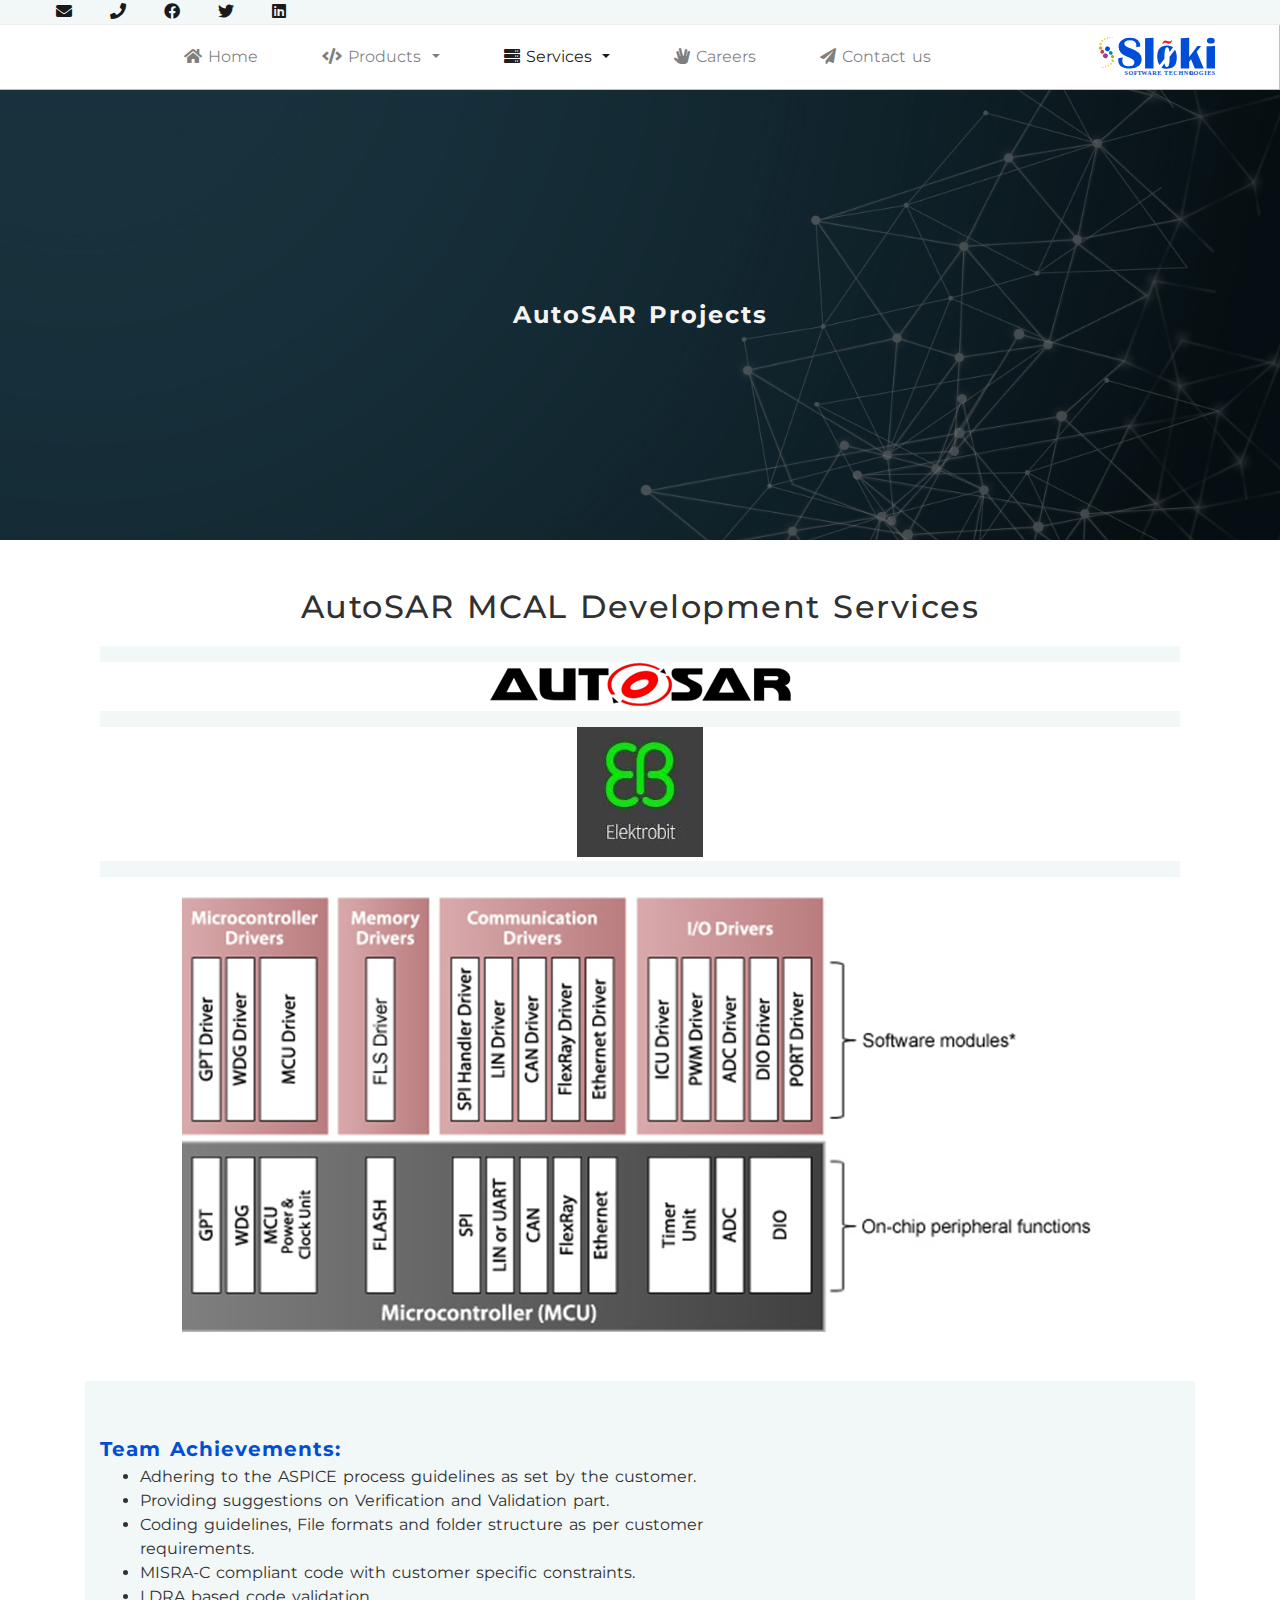
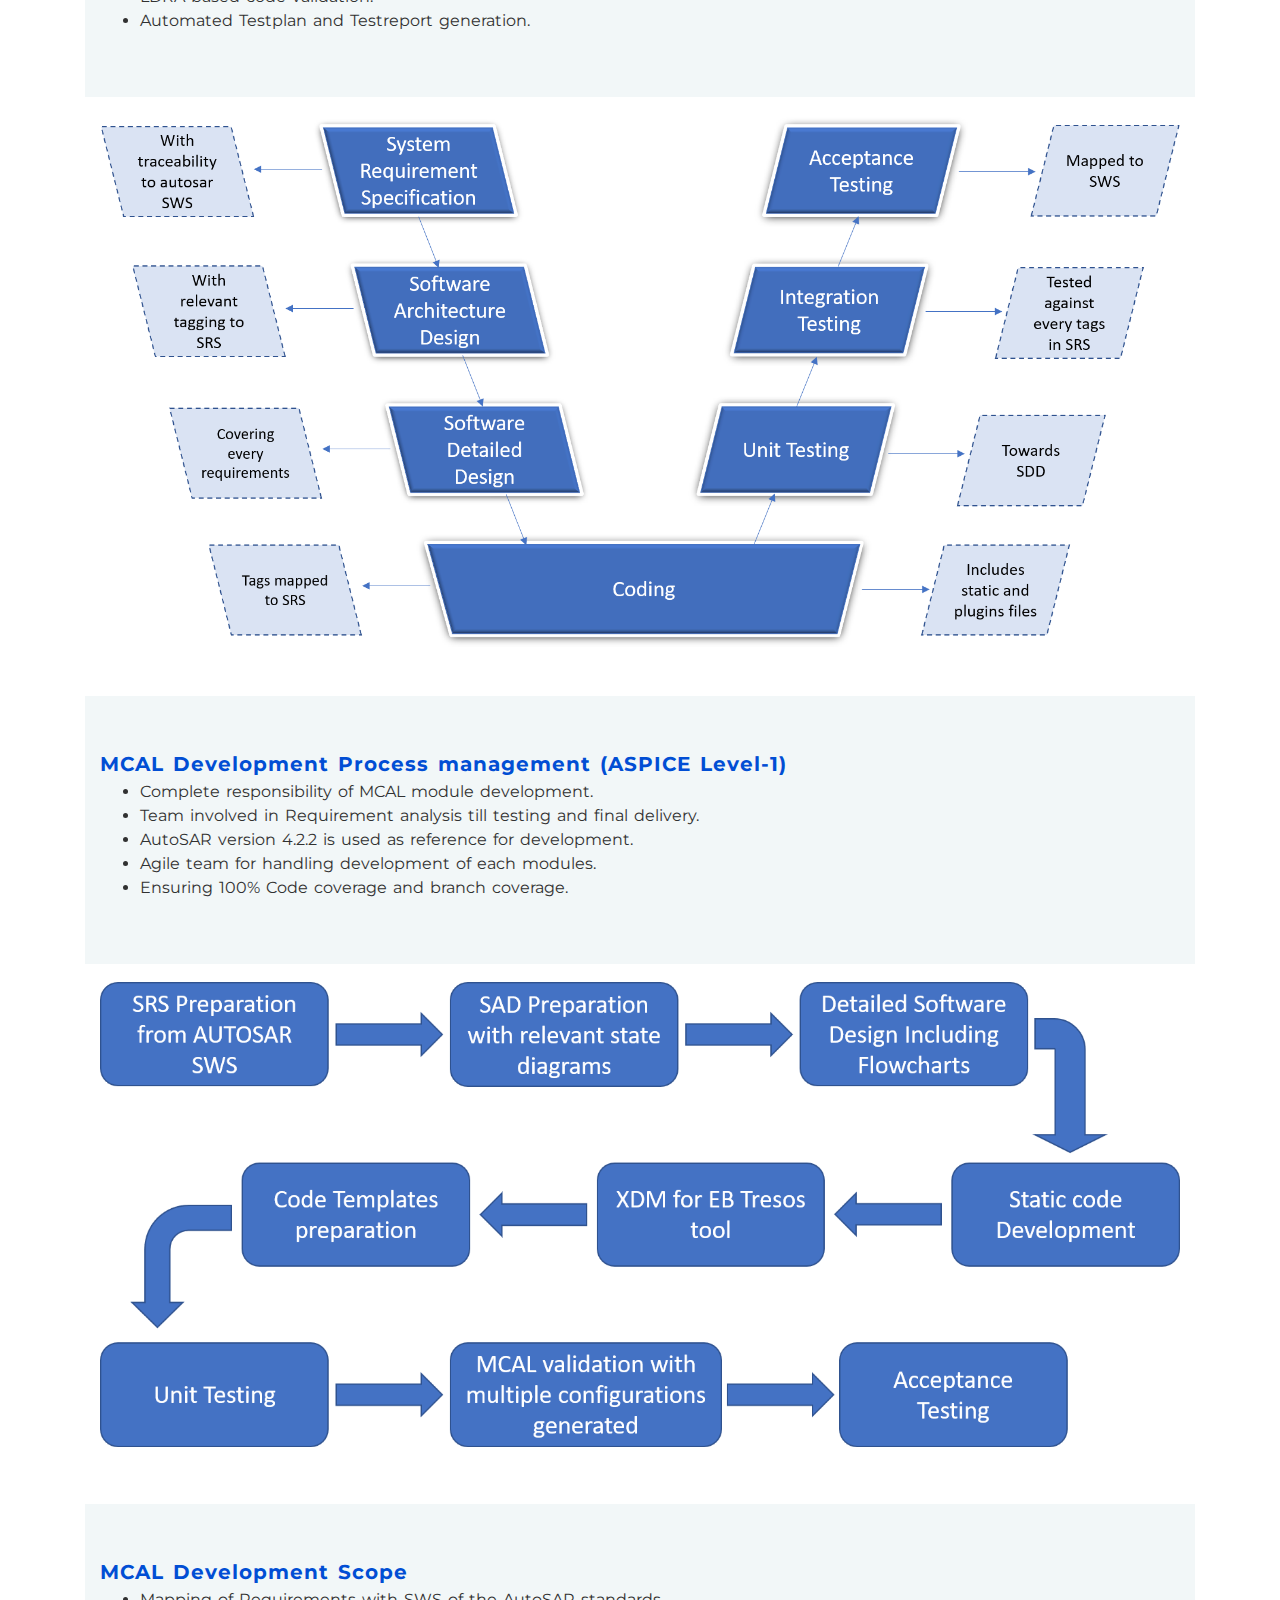
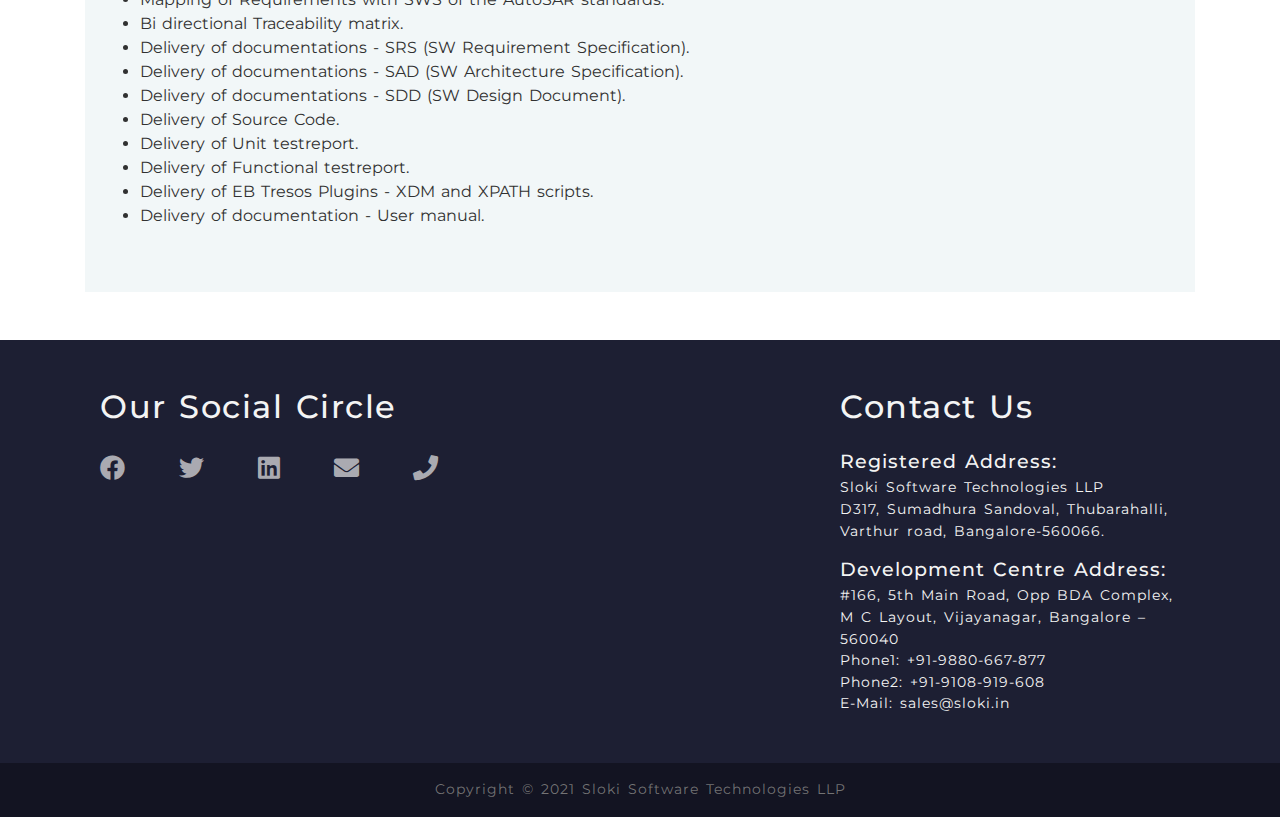
<file: pages/AutoSAR.html>
<!doctype html>
<html lang="en">

<head>
  <!-- Required meta tags -->
  <meta charset="utf-8">
  <meta name="viewport" content="width=device-width, initial-scale=1, shrink-to-fit=no">
  <link rel="shortcut icon" type="image/png" href="../assets/images/Asset 1.png">
  <!-- Bootstrap CSS -->
  <link rel="stylesheet" href="../bootstrap4.5.3/css/bootstrap.min.css">
  <!-- fontAwesome icons link -->
  <link rel="stylesheet" href="../fontawesome-free-5.14.0-web/css/all.css" />
  <!-- custom css -->
  <link rel="stylesheet" href="../css/main.css">
  <link rel="stylesheet" href="../css/sidebar.css">
  <!--google fonts-->
  <link href="https://fonts.googleapis.com/css2?family=Alegreya&display=swap" rel="stylesheet">

  <title>Sloki.in</title>
  <link rel="apple-touch-icon" sizes="180x180" href="assets/favicon/apple-touch-icon.png">
  <link rel="icon" type="image/png" sizes="32x32" href="assets/favicon/favicon-32x32.png">
  <link rel="icon" type="image/png" sizes="16x16" href="assets/favicon/favicon-16x16.png">
  <link rel="manifest" href="assets/favicon/site.webmanifest">
  <link rel="icon" href="../assets/SVG/favicon.svg">
</head>

<body>
  <div class="loader">
    <span></span>
    <span></span>
    <span></span>
    <span></span>
    <span></span>
    <span></span>
    <span></span>
  </div>

  <b class="screen-overlay"></b>
  <!-- divices xs<576 | 576<sm<968 | 768<md<992 | 992<lg<1200 | 1200<xl...  -->

  <!-- header section starts -->

  <!-- Top header sterts -->
  <div class="topHeader">
    <div class="topSocial ml-2">
      <a class="contactItem" href="mailto:sales@sloki.in "><i class="fa fa-envelope mr-3 ml-5"></i></a>
      <a class="contactItem" href="tel:+91-9108-919-608"><i class="fa fa-phone mr-3 ml-3"></i></a>
      <a class="contactItem" href="https://www.facebook.com/SlokiSoftTech/"><i class="fab fa-facebook mr-3 ml-3"></i></a>
      <a class="contactItem" href="https://twitter.com/SlokiL"><i class="fab fa-twitter mr-3 ml-3"></i></a>
      <a class="contactItem" href="https://www.linkedin.com/company/sloki-tech/"><i class="fab fa-linkedin mr-3 ml-3"></i></a>
    </div>
  </div>
  <!-- Top header ends -->

  <!-- Bootom header starts -->
  <div class="botomHeader">

  </div>
  <!-- Bootom header ends -->
  <div style="background: #fff;" id="navbar_toggler" class="sticky-top">
    <a class="navbar-brand ml-3" href="#">
      <img src="../assets/SVG/slokilogo.svg" alt="logo" srcset="" height="35px">
    </a>
    <span class="btn float-right mr-2" data-trigger="#navbar_main">
      <div class="third"></div>
      <div class="second"></div>
      <div class="first"></div>
    </span>
  </div>

  <nav id="navbar_main" class="mobile-offcanvas sticky-top navbar navbar-expand-lg navbar-light">
    <div class="offcanvas-header">
      <span class="btn btn-close float-right"><i class="fa fa-times fa-2x"></i></span>
    </div>
    <ul class="navbar-nav mr-auto ml-auto">
      <li class="nav-item m-1"><a style="border: none;" class="nav-link" href="../index.html"><i class="fa fa-home icons"></i> Home </a></li>
      <li class="nav-item m-1 dropdown"><a class="nav-link dropdown-toggle" href="#" id="navbarDropdown" role="button" data-toggle="dropdown" aria-haspopup="true" aria-expanded="false"><i class="fa fa-code icons"></i> Products </a>
        <div class="dropdown-menu ml-1 pr-2 pl-2">
          <a class="dropdown-item p-3" href="AutomotiveProjects.html">Automotive Products</a>
          <a class="dropdown-item p-3" href="IoT_Projects.html">IOT Products</a>
          <a class="dropdown-item p-3" href="SoftwareProjects.html">Software Products</a>
        </div>
      </li>
      <li class="nav-item m-1 dropdown active"><a class="nav-link dropdown-toggle" href="#" id="navbarDropdown" role="button" data-toggle="dropdown" aria-haspopup="true" aria-expanded="false"><i class="fa fa-server icons"></i> Services </a>
        <div class="dropdown-menu ml-1 pl-2 pr-2">
          <a class="dropdown-item p-3" href="ECU_Development.html">ECU Hardware & Software Development</a>
          <a class="dropdown-item p-3" href="ValidationServices.html">SIL / HIL Automated Test-frame & Testing</a>
          <a class="dropdown-item p-3" href="MATLABSimulation.html">MATLAB Simulation</a>
          <a class="dropdown-item p-3" href="WindowsSoftwareDevelopment.html">Windows Based Application Development</a>
          <a class="dropdown-item p-3" href="AutoSAR.html">AutoSAR Projects</a>
        </div>
      </li>
      <li class="nav-item m-1"><a class="nav-link" href="careers.html"><i class="fa fa-hand-spock icons"></i> Careers </a></li>
      <li class="nav-item m-1"><a class="nav-link no-border" style="border-bottom: none;" href="contactus.html"><i
            class="fa fa-paper-plane icons"></i> Contact us </a></li>
    </ul>
    <div class="socialMediaNavbar">
      <a href="https://www.facebook.com/SlokiSoftTech/"><i class="fab fa-3x fa-facebook-square m-1"></i></a>
      <a href="https://twitter.com/SlokiL"><i class="fab fa-3x fa-twitter-square m-1"></i></a>
      <a href="https://www.linkedin.com/company/sloki-tech/"><i class="fab fa-3x fa-linkedin m-1"></i></a>
    </div>
    <hr>
    <!--contacts-->
    <div class="contactInNav">
      <p><a style="color: rgba(14, 14, 14, 0.61);" href="mailto:sales@sloki.in "><i class="fa fa-envelope"></i>
          sales@sloki.in </a></p>
      <p><a style="color: rgba(14, 14, 14, 0.61);" href="tel:+91-9108-919-608"><i class="fa fa-phone"></i>
          +91-9108-919-608</a></p>
    </div>
    <hr>
    <div class="copyright">
      <p>Copyright © 2021 Sloki Software Technologies LLP</p>
    </div>
    <a class="navbar-brand-main float-right mr-5" href="#">
      <img src="../assets/SVG/slokilogo.svg" alt="logo" srcset="" height="40px">
    </a>
  </nav>
  <!-- header section ends -->
  <section class="serv-header-section">
    <div class="layer1 centered">
      <div>
        <h1>AutoSAR Projects</h1>
      </div>
    </div>
  </section>

  <section class="product-view pt-5 pb-5">
   <div class="container text-left">
       <div class="row text-center">
           <div class="col text-center">
               <h2>AutoSAR MCAL Development Services </h2>
           </div>
       </div>
	   
	   <div class="row mt-3">
           <div class="col text-center">
				<div class="info bg-blues  pt-1 pb-1 mt-1">
				  <div class="row mt-lg-1 mt-1">
					<div class="col-lg-1">
					  <h5 class="mt-1 group-name"></h5>
					</div>
				  </div>
				</div>	
		   
               <img src="../assets/services/autosar_logo.png" alt="testing image" class="img-fluid">

				<div class="info bg-blues  pt-1 pb-1 mt-1">
				  <div class="row mt-lg-1 mt-1">
					<div class="col-lg-1">
					  <h5 class="mt-1 group-name"></h5>
					</div>
				  </div>
				</div>	

		     <img src="../assets/services/eb_tresos_logo.jpg" alt="testing image" class="img-fluid">

				<div class="info bg-blues  pt-1 pb-1 mt-1">
				  <div class="row mt-lg-1 mt-1">
					<div class="col-lg-1">
					  <h5 class="mt-1 group-name"></h5>
					</div>
				  </div>
				</div>	
			 
           </div>
       </div>
	   


       <div class="row mt-3">
           <div class="col text-center">
               <img src="../assets/services/autosar.png" alt="autosar image" class="img-fluid">
           </div>
       </div>

        <div class="info bg-blues  pt-5 pb-5 mt-5">
          <div class="row mt-lg-1 mt-1">
            <div class="col-lg-8">
              <h5 class="mt-1 group-name">Team Achievements:</h5>
              <ul class="mt-1">
                <li>Adhering to the ASPICE process guidelines as set by the customer.</li>
                <li>Providing suggestions on Verification and Validation part.</li>
                <li>Coding guidelines, File formats and folder structure as per customer requirements.</li>
                <li>MISRA-C compliant code with customer specific constraints.</li>
                <li>LDRA based code validation.</li>
                <li>Automated Testplan and Testreport generation.</li>
              </ul>
            </div>
          </div>
        </div>	   
	      
		  <div class="row mt-3">
           <div class="col text-center">
               <img src="../assets/services/aspice_v_model.png" alt="testing image" class="img-fluid">
           </div>
       </div>
        <div class="info bg-blues  pt-5 pb-5 mt-5">
          <div class="row mt-lg-1 mt-1">
            <div class="col-lg-8">
              <h5 class="mt-1 group-name">MCAL Development Process management (ASPICE Level-1) </h5>
              <ul class="mt-1">
                <li>Complete responsibility of MCAL module development.</li>
                <li>Team involved in Requirement analysis till testing and final delivery.</li>
                <li>AutoSAR version 4.2.2 is used as reference for development.</li>
                <li>Agile team for handling development of each modules.</li>
                <li>Ensuring 100% Code coverage and branch coverage.</li>
              </ul>
            </div>
          </div>
        </div>	   
	   
	   <div class="row mt-3">
           <div class="col text-center">
               <img src="../assets/services/autosar_mcal_dev_process.png" alt="testing image" class="img-fluid">
           </div>
       </div>
	   
	   
        <div class="info bg-blues  pt-5 pb-5 mt-5">
          <div class="row mt-lg-1 mt-1">
            <div class="col-lg-8">
              <h5 class="mt-1 group-name">MCAL Development Scope</h5>
              <ul class="mt-1">
                <li>Mapping of Requirements with SWS of the AutoSAR standards.</li>
                <li>Bi directional Traceability matrix.</li>
                <li>Delivery of documentations - SRS (SW Requirement Specification).</li>
                <li>Delivery of documentations - SAD (SW Architecture Specification).</li>
                <li>Delivery of documentations - SDD (SW Design Document).</li>
                <li>Delivery of Source Code.</li>
                <li>Delivery of Unit testreport.</li>
                <li>Delivery of Functional testreport.</li>
                <li>Delivery of EB Tresos Plugins - XDM and XPATH scripts.</li>
                <li>Delivery of documentation - User manual.</li>
              </ul>
            </div>
          </div>
        </div>	   

   </div>
  </section>
  
 <!-- footer starts -->
  <footer>
    <!-- top footer starts-->
    <div class="topFooter">
      <div class="container">
        <div class="row">
          <div class="col-lg-8 pt-5 pb-md-5">
            <h2 class="">Our Social Circle</h2>
            <div class="socialMedia mt-4">
              <a class="pr-md-5 pr-4" href="https://www.facebook.com/SlokiSoftTech/"><i class="fab fa-facebook"></i></a>
              <a class="pr-md-5 pr-4" href="https://twitter.com/SlokiL"><i class="fab fa-twitter"></i></a>
              <a class="pr-md-5 pr-4" href="https://www.linkedin.com/company/sloki-tech/"><i class="fab fa-linkedin"></i></a>
              <a class="pr-md-5 pr-4" href="mailto:sales@sloki.in "><i class="fa fa-envelope"></i></a>
              <a class="pr-md-5 pr-4" href="tel:+91-9108-919-608"><i class="fa fa-phone"></i></a>
            </div>
          </div>
          <div class="col-lg-4 pt-5 pb-5">
            <h2>Contact Us</h2>
            <div class="address text-left mt-4">
            <h6 class="mb-1">Registered Address:</h6>
            <p>Sloki Software Technologies LLP</p>
            <p>D317, Sumadhura Sandoval, Thubarahalli,</p>
            <p>Varthur road, Bangalore-560066.</p>
            <h6 class="mt-3 mb-1">Development Centre Address:</h4>
            <p>#166, 5th Main Road, Opp BDA Complex,</p>
            <p>M C Layout, Vijayanagar, Bangalore – 560040</p>
            <p>Phone1: +91-9880-667-877</p>
            <p>Phone2: +91-9108-919-608</p>
            <p>E-Mail: sales@sloki.in</p>
            
            </div>
          </div>
        </div>
      </div>
    </div>
    </div>
    <!-- top footer ends-->
    <!-- bottom footer starts -->
    <div class="bottomFooter">
      <div class="container">
        <div class="row">
          <div class="col text-center p-3">
            <p>Copyright © 2021 Sloki Software Technologies LLP</p>
            <p id="designer"></p>
          </div>
        </div>
      </div>
    </div>
    <!--bottomm footer ends-->
  </footer>
  <!-- footer ends -->

  <!-- Optional JavaScript; choose one of the two! -->

  <!--jQuery, Popper.js, and Bootstrap JS-->
  <script src="../js/jquery-3.5.1.min.js"></script>
  <script src="../bootstrap4.5.3/js/bootstrap.bundle.min.js"></script>
  <script src="../js/sidebar.js"></script>
  <script src="../js/custom.js"></script>
</body>
</html>
</file>
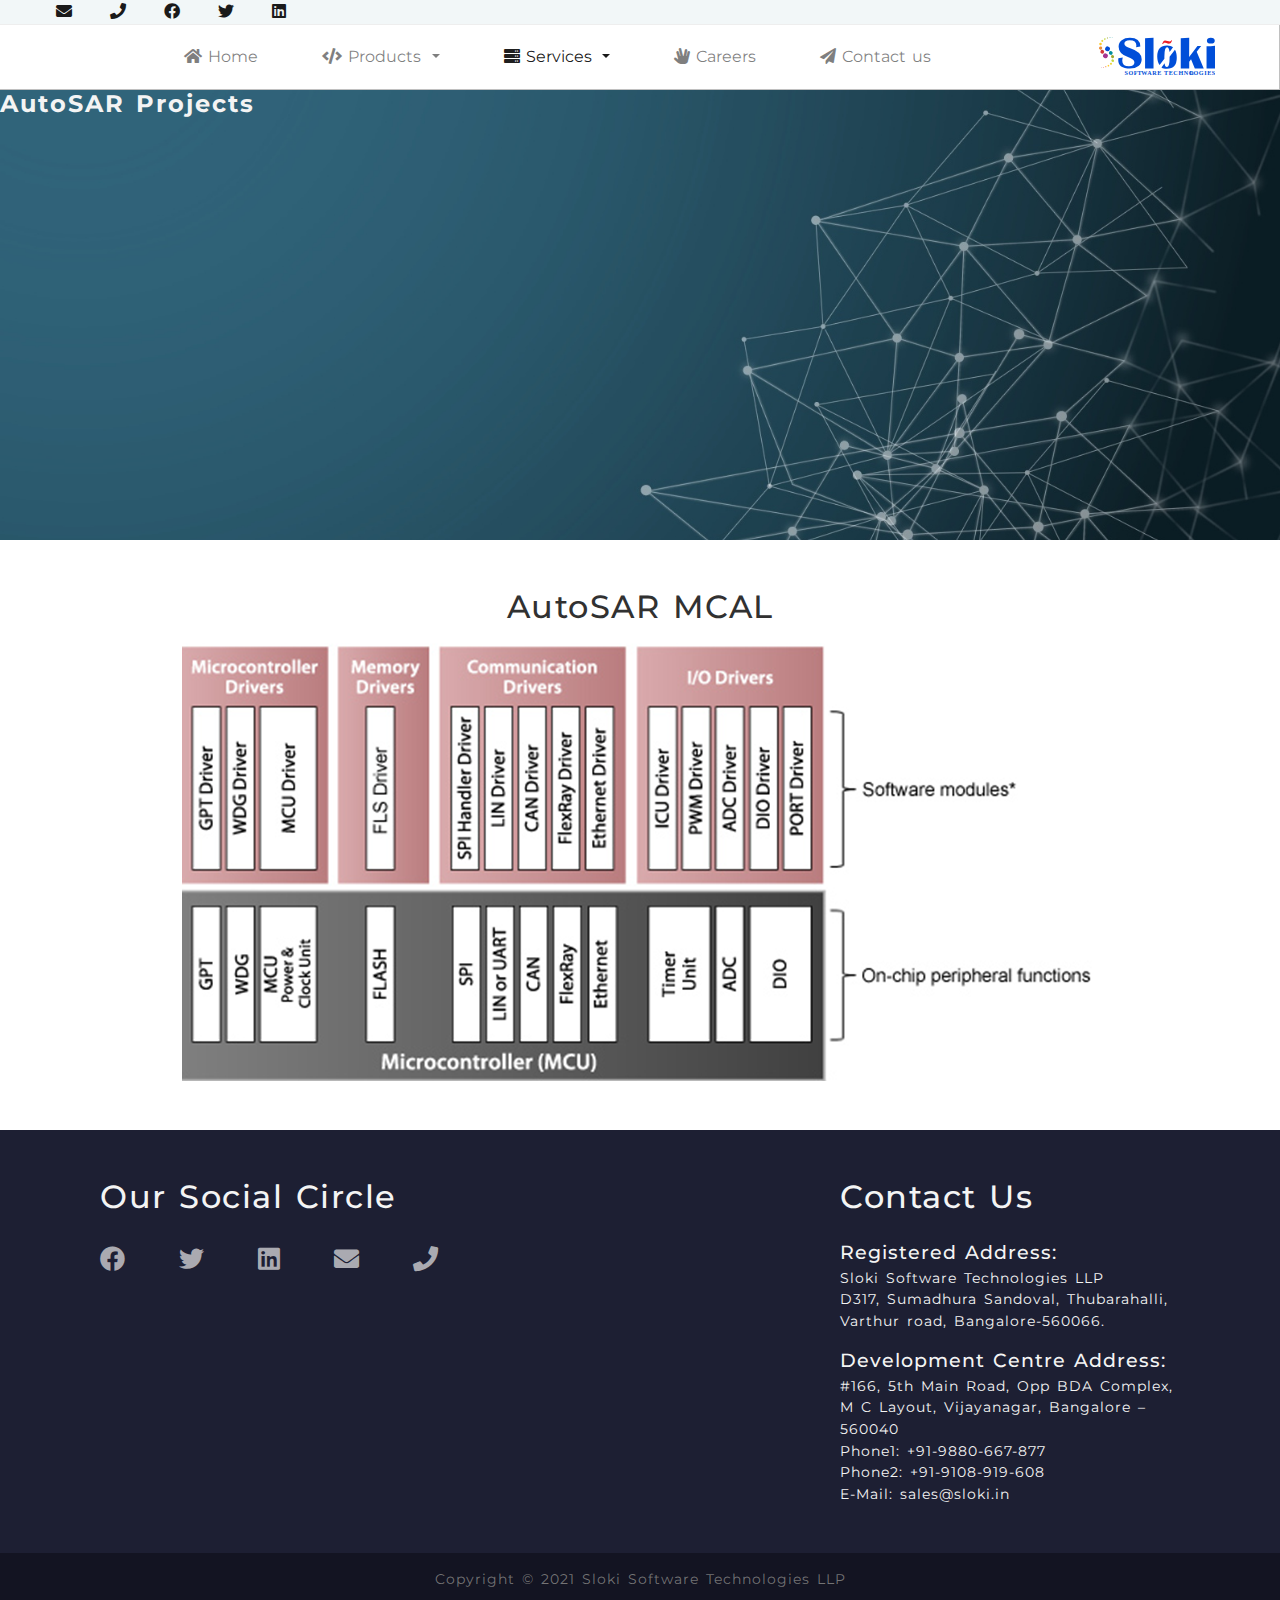
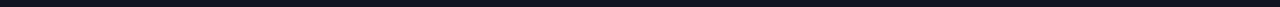
<file: pages/AutoSAR_old.html>
<!doctype html>
<html lang="en">

<head>
  <!-- Required meta tags -->
  <meta charset="utf-8">
  <meta name="viewport" content="width=device-width, initial-scale=1, shrink-to-fit=no">
  <link rel="shortcut icon" type="image/png" href="../assets/images/Asset 1.png">
  <!-- Bootstrap CSS -->
  <link rel="stylesheet" href="../bootstrap4.5.3/css/bootstrap.min.css">
  <!-- fontAwesome icons link -->
  <link rel="stylesheet" href="../fontawesome-free-5.14.0-web/css/all.css" />
  <!-- custom css -->
  <link rel="stylesheet" href="../css/main.css">
  <link rel="stylesheet" href="../css/sidebar.css">
  <!--google fonts-->
  <link href="https://fonts.googleapis.com/css2?family=Alegreya&display=swap" rel="stylesheet">

  <title>Sloki.in</title>
  <link rel="apple-touch-icon" sizes="180x180" href="assets/favicon/apple-touch-icon.png">
  <link rel="icon" type="image/png" sizes="32x32" href="assets/favicon/favicon-32x32.png">
  <link rel="icon" type="image/png" sizes="16x16" href="assets/favicon/favicon-16x16.png">
  <link rel="manifest" href="assets/favicon/site.webmanifest">
  <link rel="icon" href="../assets/SVG/favicon.svg">
</head>

<body>
  <div class="loader">
    <span></span>
    <span></span>
    <span></span>
    <span></span>
    <span></span>
    <span></span>
    <span></span>
  </div>

  <b class="screen-overlay"></b>
  <!-- divices xs<576 | 576<sm<968 | 768<md<992 | 992<lg<1200 | 1200<xl...  -->

  <!-- header section starts -->

  <!-- Top header sterts -->
  <div class="topHeader">
    <div class="topSocial ml-2">
      <a class="contactItem" href="mailto:sales@sloki.in "><i class="fa fa-envelope mr-3 ml-5"></i></a>
      <a class="contactItem" href="tel:+91-9108-919-608"><i class="fa fa-phone mr-3 ml-3"></i></a>
      <a class="contactItem" href="https://www.facebook.com/SlokiSoftTech/"><i class="fab fa-facebook mr-3 ml-3"></i></a>
      <a class="contactItem" href="https://twitter.com/SlokiL"><i class="fab fa-twitter mr-3 ml-3"></i></a>
      <a class="contactItem" href="https://www.linkedin.com/company/sloki-tech/"><i class="fab fa-linkedin mr-3 ml-3"></i></a>
    </div>
  </div>
  <!-- Top header ends -->

  <!-- Bootom header starts -->
  <div class="botomHeader">

  </div>
  <!-- Bootom header ends -->
  <div style="background: #fff;" id="navbar_toggler" class="sticky-top">
    <a class="navbar-brand ml-3" href="#">
      <img src="../assets/SVG/slokilogo.svg" alt="logo" srcset="" height="35px">
    </a>
    <span class="btn float-right mr-2" data-trigger="#navbar_main">
      <div class="third"></div>
      <div class="second"></div>
      <div class="first"></div>
    </span>
  </div>

  <nav id="navbar_main" class="mobile-offcanvas sticky-top navbar navbar-expand-lg navbar-light">
    <div class="offcanvas-header">
      <span class="btn btn-close float-right"><i class="fa fa-times fa-2x"></i></span>
    </div>
    <ul class="navbar-nav mr-auto ml-auto">
      <li class="nav-item m-1"><a style="border: none;" class="nav-link" href="../index.html"><i class="fa fa-home icons"></i> Home </a></li>
      <li class="nav-item m-1 dropdown"><a class="nav-link dropdown-toggle" href="#" id="navbarDropdown" role="button" data-toggle="dropdown" aria-haspopup="true" aria-expanded="false"><i class="fa fa-code icons"></i> Products </a>
        <div class="dropdown-menu ml-1 pr-2 pl-2">
          <a class="dropdown-item p-3" href="AutomotiveProjects.html">Automotive Products</a>
          <a class="dropdown-item p-3" href="IoT_Projects.html">IOT Products</a>
          <a class="dropdown-item p-3" href="SoftwareProjects.html">Software Products</a>
        </div>
      </li>
      <li class="nav-item m-1 dropdown active"><a class="nav-link dropdown-toggle" href="#" id="navbarDropdown" role="button" data-toggle="dropdown" aria-haspopup="true" aria-expanded="false"><i class="fa fa-server icons"></i> Services </a>
        <div class="dropdown-menu ml-1 pl-2 pr-2">
          <a class="dropdown-item p-3" href="ECU_Development.html">ECU Hardware & Software Development</a>
          <a class="dropdown-item p-3" href="ValidationServices.html">SIL / HIL Automated Test-frame & Testing</a>
          <a class="dropdown-item p-3" href="MATLABSimulation.html">MATLAB Simulation</a>
          <a class="dropdown-item p-3" href="WindowsSoftwareDevelopment.html">Windows Based Application Development</a>
          <a class="dropdown-item p-3" href="AutoSAR.html">AutoSAR Projects</a>
        </div>
      </li>
      <li class="nav-item m-1"><a class="nav-link" href="careers.html"><i class="fa fa-hand-spock icons"></i> Careers </a></li>
      <li class="nav-item m-1"><a class="nav-link no-border" style="border-bottom: none;" href="contactus.html"><i
            class="fa fa-paper-plane icons"></i> Contact us </a></li>
    </ul>
    <div class="socialMediaNavbar">
      <a href="https://www.facebook.com/SlokiSoftTech/"><i class="fab fa-3x fa-facebook-square m-1"></i></a>
      <a href="https://twitter.com/SlokiL"><i class="fab fa-3x fa-twitter-square m-1"></i></a>
      <a href="https://www.linkedin.com/company/sloki-tech/"><i class="fab fa-3x fa-linkedin m-1"></i></a>
    </div>
    <hr>
    <!--contacts-->
    <div class="contactInNav">
      <p><a style="color: rgba(14, 14, 14, 0.61);" href="mailto:sales@sloki.in "><i class="fa fa-envelope"></i>
          sales@sloki.in </a></p>
      <p><a style="color: rgba(14, 14, 14, 0.61);" href="tel:+91-9108-919-608"><i class="fa fa-phone"></i>
          +91-9108-919-608</a></p>
    </div>
    <hr>
    <div class="copyright">
      <p>Copyright © 2021 Sloki Software Technologies LLP</p>
    </div>
    <a class="navbar-brand-main float-right mr-5" href="#">
      <img src="../assets/SVG/slokilogo.svg" alt="logo" srcset="" height="40px">
    </a>
  </nav>
  <!-- header section ends -->

  <section class="serv-header-section">
    <h1>AutoSAR Projects</h1>
  </section>

  <section class="product-view pt-5 pb-5">
   <div class="container text-center">
       <div class="row text-center">
           <div class="col text-center">
               <h2>AutoSAR MCAL</h2>
           </div>
       </div>
       <div class="row mt-3">
           <div class="col">
               <img src="../assets/services/autosar.png" alt="testing image" class="img-fluid">
           </div>
       </div>
   </div>
  </section>
  
 <!-- footer starts -->
  <footer>
    <!-- top footer starts-->
    <div class="topFooter">
      <div class="container">
        <div class="row">
          <div class="col-lg-8 pt-5 pb-md-5">
            <h2 class="">Our Social Circle</h2>
            <div class="socialMedia mt-4">
              <a class="pr-md-5 pr-4" href="https://www.facebook.com/SlokiSoftTech/"><i class="fab fa-facebook"></i></a>
              <a class="pr-md-5 pr-4" href="https://twitter.com/SlokiL"><i class="fab fa-twitter"></i></a>
              <a class="pr-md-5 pr-4" href="https://www.linkedin.com/company/sloki-tech/"><i class="fab fa-linkedin"></i></a>
              <a class="pr-md-5 pr-4" href="mailto:sales@sloki.in "><i class="fa fa-envelope"></i></a>
              <a class="pr-md-5 pr-4" href="tel:+91-9108-919-608"><i class="fa fa-phone"></i></a>
            </div>
          </div>
          <div class="col-lg-4 pt-5 pb-5">
            <h2>Contact Us</h2>
            <div class="address text-left mt-4">
            <h6 class="mb-1">Registered Address:</h6>
            <p>Sloki Software Technologies LLP</p>
            <p>D317, Sumadhura Sandoval, Thubarahalli,</p>
            <p>Varthur road, Bangalore-560066.</p>
            <h6 class="mt-3 mb-1">Development Centre Address:</h4>
            <p>#166, 5th Main Road, Opp BDA Complex,</p>
            <p>M C Layout, Vijayanagar, Bangalore – 560040</p>
            <p>Phone1: +91-9880-667-877</p>
            <p>Phone2: +91-9108-919-608</p>
            <p>E-Mail: sales@sloki.in</p>
            
            </div>
          </div>
        </div>
      </div>
    </div>
    </div>
    <!-- top footer ends-->
    <!-- bottom footer starts -->
    <div class="bottomFooter">
      <div class="container">
        <div class="row">
          <div class="col text-center p-3">
            <p>Copyright © 2021 Sloki Software Technologies LLP</p>
            <p id="designer"></p>
          </div>
        </div>
      </div>
    </div>
    <!--bottomm footer ends-->
  </footer>
  <!-- footer ends -->

  <!-- Optional JavaScript; choose one of the two! -->

  <!--jQuery, Popper.js, and Bootstrap JS-->
  <script src="../js/jquery-3.5.1.min.js"></script>
  <script src="../bootstrap4.5.3/js/bootstrap.bundle.min.js"></script>
  <script src="../js/sidebar.js"></script>
  <script src="../js/custom.js"></script>
</body>
</html>
</file>
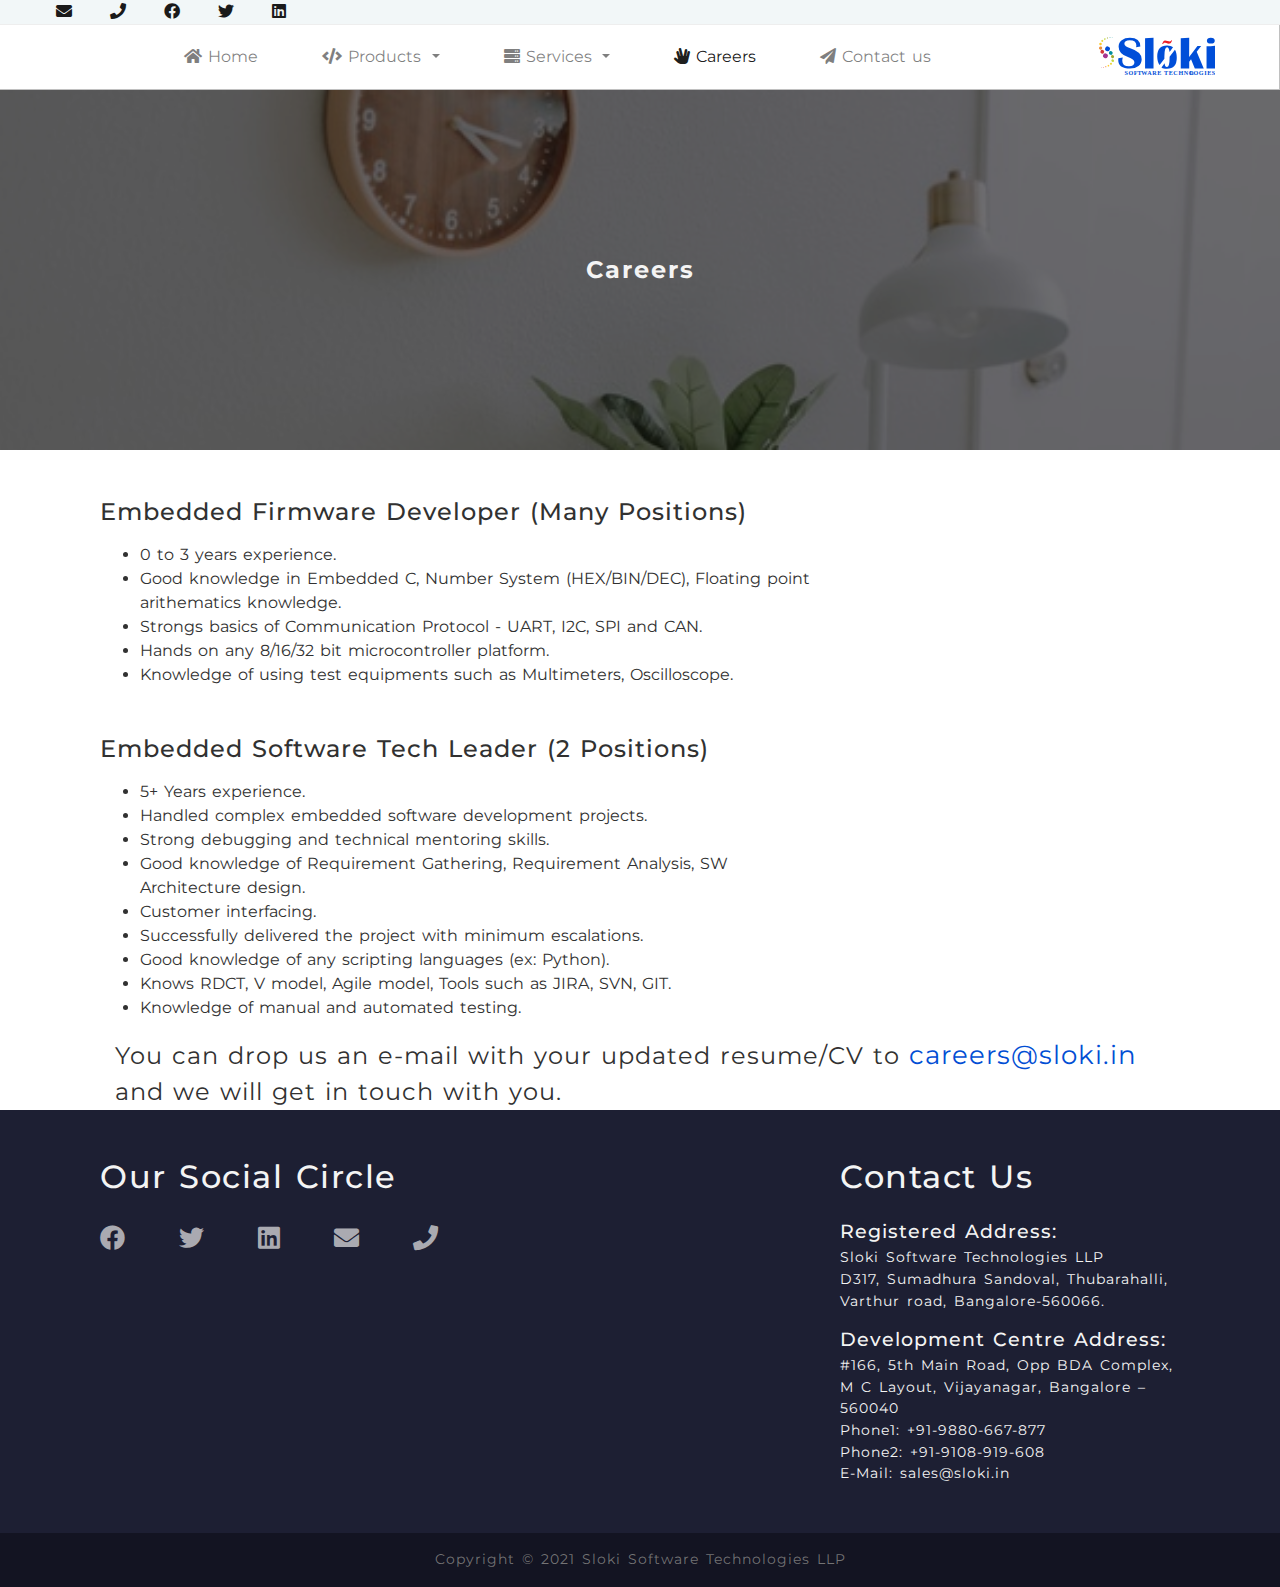
<file: pages/Careers.html>
<!doctype html>
<html lang="en">

<head>
  <!-- Required meta tags -->
  <meta charset="utf-8">
  <meta name="viewport" content="width=device-width, initial-scale=1, shrink-to-fit=no">
  <link rel="shortcut icon" type="image/png" href="../assets/images/Asset 1.png">
  <!-- Bootstrap CSS -->
  <link rel="stylesheet" href="../bootstrap4.5.3/css/bootstrap.min.css">
  <!-- fontAwesome icons link -->
  <link rel="stylesheet" href="../fontawesome-free-5.14.0-web/css/all.css" />
  <!-- custom css -->
  <link rel="stylesheet" href="../css/main.css">
  <link rel="stylesheet" href="../css/sidebar.css">
  <!--google fonts-->
  <link href="https://fonts.googleapis.com/css2?family=Alegreya&display=swap" rel="stylesheet">

  <title>Sloki.in</title>
  <link rel="apple-touch-icon" sizes="180x180" href="assets/favicon/apple-touch-icon.png">
  <link rel="icon" type="image/png" sizes="32x32" href="assets/favicon/favicon-32x32.png">
  <link rel="icon" type="image/png" sizes="16x16" href="assets/favicon/favicon-16x16.png">
  <link rel="manifest" href="assets/favicon/site.webmanifest">
  <link rel="icon" href="../assets/SVG/favicon.svg">
</head>

<body>
  <div class="loader">
    <span></span>
    <span></span>
    <span></span>
    <span></span>
    <span></span>
    <span></span>
    <span></span>
  </div>

  <b class="screen-overlay"></b>
  <!-- divices xs<576 | 576<sm<968 | 768<md<992 | 992<lg<1200 | 1200<xl...  -->

  <!-- header section starts -->

  <!-- Top header sterts -->
  <div class="topHeader">
    <div class="topSocial ml-2">
      <a class="contactItem" href="mailto:sales@sloki.in "><i class="fa fa-envelope mr-3 ml-5"></i></a>
      <a class="contactItem" href="tel:+91-9108-919-608"><i class="fa fa-phone mr-3 ml-3"></i></a>
      <a class="contactItem" href="https://www.facebook.com/SlokiSoftTech/"><i class="fab fa-facebook mr-3 ml-3"></i></a>
      <a class="contactItem" href="https://twitter.com/SlokiL"><i class="fab fa-twitter mr-3 ml-3"></i></a>
      <a class="contactItem" href="https://www.linkedin.com/company/sloki-tech/"><i class="fab fa-linkedin mr-3 ml-3"></i></a>
    </div>
  </div>
  <!-- Top header ends -->

  <!-- Bootom header starts -->
  <div class="botomHeader">

  </div>
  <!-- Bootom header ends -->
  <div style="background: #fff;" id="navbar_toggler" class="sticky-top">
    <a class="navbar-brand ml-3" href="#">
      <img src="../assets/SVG/slokilogo.svg" alt="logo" srcset="" height="35px">
    </a>
    <span class="btn float-right mr-2" data-trigger="#navbar_main">
      <div class="third"></div>
      <div class="second"></div>
      <div class="first"></div>
    </span>
  </div>

  <nav id="navbar_main" class="mobile-offcanvas sticky-top navbar navbar-expand-lg navbar-light">
    <div class="offcanvas-header">
      <span class="btn btn-close float-right"><i class="fa fa-times fa-2x"></i></span>
    </div>
    <ul class="navbar-nav mr-auto ml-auto">
      <li class="nav-item m-1"><a style="border: none;" class="nav-link" href="../index.html"><i class="fa fa-home icons"></i> Home </a></li>
      <li class="nav-item m-1 dropdown"><a class="nav-link dropdown-toggle" href="#" id="navbarDropdown" role="button" data-toggle="dropdown" aria-haspopup="true" aria-expanded="false"><i class="fa fa-code icons"></i> Products </a>
        <div class="dropdown-menu ml-1 pr-2 pl-2">
          <a class="dropdown-item p-3" href="AutomotiveProjects.html">Automotive Products</a>
          <a class="dropdown-item p-3" href="IoT_Projects.html">IOT Products</a>
          <a class="dropdown-item p-3" href="SoftwareProjects.html">Software Products</a>
        </div>
      </li>
      <li class="nav-item m-1 dropdown"><a class="nav-link dropdown-toggle" href="#" id="navbarDropdown" role="button" data-toggle="dropdown" aria-haspopup="true" aria-expanded="false"><i class="fa fa-server icons"></i> Services </a>
        <div class="dropdown-menu ml-1 pl-2 pr-2">
          <a class="dropdown-item p-3" href="ECU_Development.html">ECU Hardware & Software Development</a>
          <a class="dropdown-item p-3" href="ValidationServices.html">SIL / HIL Automated Test-frame & Testing</a>
          <a class="dropdown-item p-3" href="MATLABSimulation.html">MATLAB Simulation</a>
          <a class="dropdown-item p-3" href="WindowsSoftwareDevelopment.html">Windows Based Application Development</a>
          <a class="dropdown-item p-3" href="AutoSAR.html">AutoSAR Projects</a>
        </div>
      </li>
      <li class="nav-item m-1 active"><a class="nav-link" href="careers.html"><i class="fa fa-hand-spock icons"></i> Careers </a></li>
      <li class="nav-item m-1"><a class="nav-link no-border" style="border-bottom: none;" href="contactus.html"><i
            class="fa fa-paper-plane icons"></i> Contact us </a></li>
    </ul>
    <div class="socialMediaNavbar">
      <a href="https://www.facebook.com/SlokiSoftTech/"><i class="fab fa-3x fa-facebook-square m-1"></i></a>
      <a href="https://twitter.com/SlokiL"><i class="fab fa-3x fa-twitter-square m-1"></i></a>
      <a href="https://www.linkedin.com/company/sloki-tech/"><i class="fab fa-3x fa-linkedin m-1"></i></a>
    </div>
    <hr>
    <!--contacts-->
    <div class="contactInNav">
      <p><a style="color: rgba(14, 14, 14, 0.61);" href="mailto:sales@sloki.in "><i class="fa fa-envelope"></i>
          sales@sloki.in </a></p>
      <p><a style="color: rgba(14, 14, 14, 0.61);" href="tel:+91-9108-919-608"><i class="fa fa-phone"></i>
          +91-9108-919-608</a></p>
    </div>
    <hr>
    <div class="copyright">
      <p>Copyright © 2021 Sloki Software Technologies LLP</p>
    </div>
    <a class="navbar-brand-main float-right mr-5" href="#">
      <img src="../assets/SVG/slokilogo.svg" alt="logo" srcset="" height="40px">
    </a>
  </nav>
  <!-- header section ends -->

  <section class="careerFirstSection">
    <div class="layer">
      <h1>Careers</h1>
    </div>
  </section>

  <section class="careerSecondSection">
    <div class="container text-left">
          <div class="col-lg-8 mt-lg-5 mt-5">
            <h4>Embedded Firmware Developer (Many Positions)</h4>
            <ul class="mt-3">
              <li "text-align=left">0 to 3 years experience.</li>
              <li>Good knowledge in Embedded C, Number System (HEX/BIN/DEC), Floating point arithematics knowledge.</li>
              <li>Strongs basics of Communication Protocol - UART, I2C, SPI and CAN.</li>
              <li>Hands on any 8/16/32 bit microcontroller platform.</li>
              <li>Knowledge of using test equipments such as Multimeters, Oscilloscope.</li>
            </ul>
          </div>

          <div class="col-lg-8 mt-lg-5 mt-5">
            <h4>Embedded Software Tech Leader (2 Positions) </h4>
            <ul class="mt-3">
              <li>5+ Years experience.</li>
			  <li>Handled complex embedded software development projects.</li>
			  <li>Strong debugging and technical mentoring skills.</li>
			  <li>Good knowledge of Requirement Gathering, Requirement Analysis, SW Architecture design.</li>
              <li>Customer interfacing.</li>
			  <li>Successfully delivered the project with minimum escalations.</li>
              <li>Good knowledge of any scripting languages (ex: Python).</li>
              <li>Knows RDCT, V model, Agile model, Tools such as JIRA, SVN, GIT.</li>
              <li>Knowledge of manual and automated testing.</li>
            </ul>
          </div>

    <div class="container text-center">
      <div class="row">
        <div class="col">
          <p>You can drop us an e-mail with your updated resume/CV to <a href="mailTo: careers@sloki.in"> careers@sloki.in </a> 
            and we will get in touch with you.
          </p>
		  <p></p>
        </div>
      </div>
    </div>

    <div class="container text-center">
      <div class="row">
        <div class="col">
          <p>
          </p>
        </div>
      </div>
    </div>


    </div>
  </section>
<!-- footer starts -->
<footer>
  <!-- top footer starts-->
  <div class="topFooter">
    <div class="container">
      <div class="row">
        <div class="col-lg-8 pt-5 pb-md-5">
          <h2 class="">Our Social Circle</h2>
          <div class="socialMedia mt-4">
            <a class="pr-md-5 pr-4" href="https://www.facebook.com/SlokiSoftTech/"><i class="fab fa-facebook"></i></a>
            <a class="pr-md-5 pr-4" href="https://twitter.com/SlokiL"><i class="fab fa-twitter"></i></a>
            <a class="pr-md-5 pr-4" href="https://www.linkedin.com/company/sloki-tech/"><i class="fab fa-linkedin"></i></a>
            <a class="pr-md-5 pr-4" href="mailto:sales@sloki.in "><i class="fa fa-envelope"></i></a>
            <a class="pr-md-5 pr-4" href="tel:+91-9108-919-608"><i class="fa fa-phone"></i></a>
          </div>
        </div>
        <div class="col-lg-4 pt-5 pb-5">
          <h2>Contact Us</h2>
          <div class="address text-left mt-4">
          <h6 class="mb-1">Registered Address:</h6>
          <p>Sloki Software Technologies LLP</p>
          <p>D317, Sumadhura Sandoval, Thubarahalli,</p>
          <p>Varthur road, Bangalore-560066.</p>
          <h6 class="mt-3 mb-1">Development Centre Address:</h4>
          <p>#166, 5th Main Road, Opp BDA Complex,</p>
            <p>M C Layout, Vijayanagar, Bangalore – 560040</p>
            <p>Phone1: +91-9880-667-877</p>
            <p>Phone2: +91-9108-919-608</p>
            <p>E-Mail: sales@sloki.in</p>
          
          </div>
        </div>
      </div>
    </div>
  </div>
  </div>
  <!-- top footer ends-->
  <!-- bottom footer starts -->
  <div class="bottomFooter">
    <div class="container">
      <div class="row">
        <div class="col text-center p-3">
          <p>Copyright © 2021 Sloki Software Technologies LLP</p>
          <p id="designer"></p>
        </div>
      </div>
    </div>
  </div>
  <!--bottomm footer ends-->
</footer>
<!-- footer ends -->

  <!-- Optional JavaScript; choose one of the two! -->

  <!--jQuery, Popper.js, and Bootstrap JS-->
  <script src="../js/jquery-3.5.1.min.js"></script>
  <script src="../bootstrap4.5.3/js/bootstrap.bundle.min.js"></script>
  <script src="../js/sidebar.js"></script>
  <script src="../js/custom.js"></script>
</body>

</html>
</file>
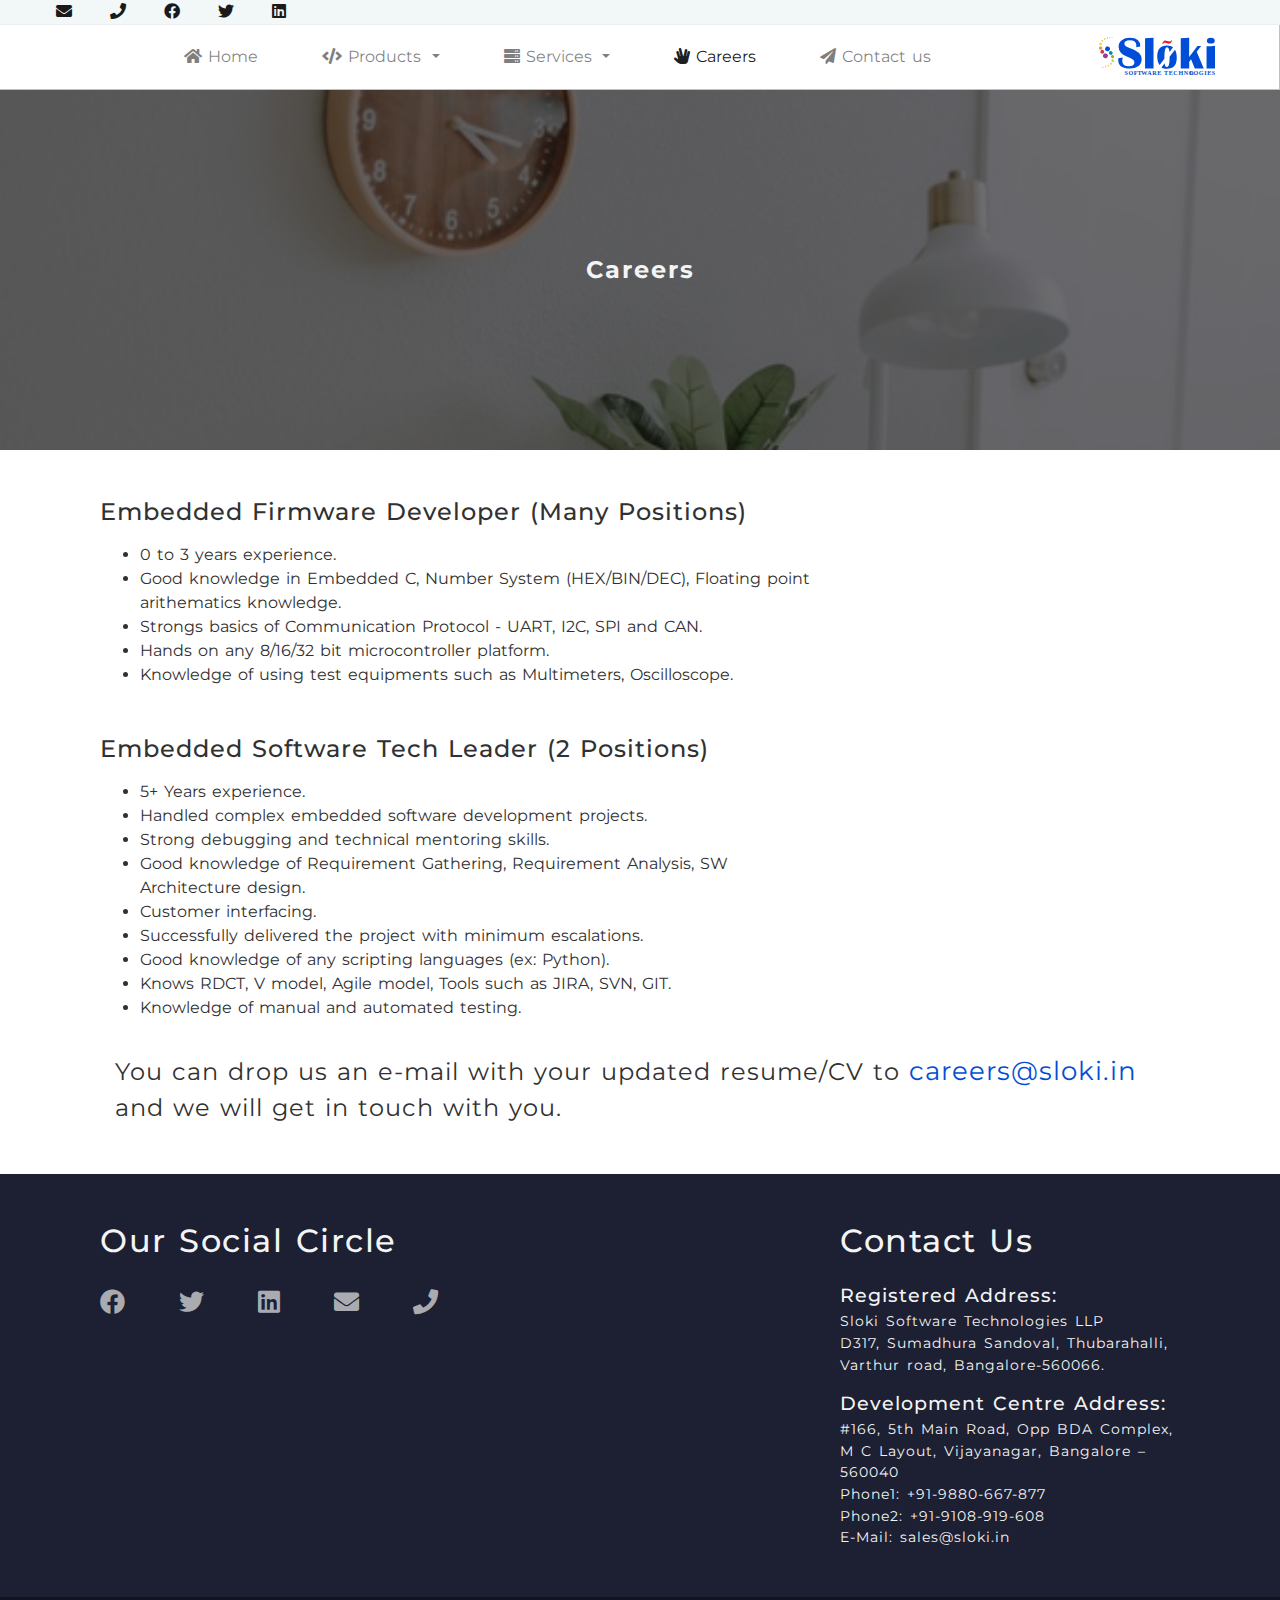
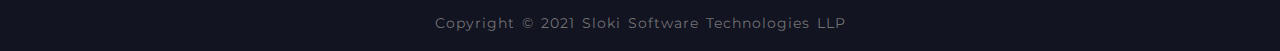
<file: pages/careers.html>
<!doctype html>
<html lang="en">

<head>
  <!-- Required meta tags -->
  <meta charset="utf-8">
  <meta name="viewport" content="width=device-width, initial-scale=1, shrink-to-fit=no">
  <link rel="shortcut icon" type="image/png" href="../assets/images/Asset 1.png">
  <!-- Bootstrap CSS -->
  <link rel="stylesheet" href="../bootstrap4.5.3/css/bootstrap.min.css">
  <!-- fontAwesome icons link -->
  <link rel="stylesheet" href="../fontawesome-free-5.14.0-web/css/all.css" />
  <!-- custom css -->
  <link rel="stylesheet" href="../css/main.css">
  <link rel="stylesheet" href="../css/sidebar.css">
  <!--google fonts-->
  <link href="https://fonts.googleapis.com/css2?family=Alegreya&display=swap" rel="stylesheet">

  <title>Sloki.in</title>
  <link rel="apple-touch-icon" sizes="180x180" href="assets/favicon/apple-touch-icon.png">
  <link rel="icon" type="image/png" sizes="32x32" href="assets/favicon/favicon-32x32.png">
  <link rel="icon" type="image/png" sizes="16x16" href="assets/favicon/favicon-16x16.png">
  <link rel="manifest" href="assets/favicon/site.webmanifest">
  <link rel="icon" href="../assets/SVG/favicon.svg">
</head>

<body>
  <div class="loader">
    <span></span>
    <span></span>
    <span></span>
    <span></span>
    <span></span>
    <span></span>
    <span></span>
  </div>

  <b class="screen-overlay"></b>
  <!-- divices xs<576 | 576<sm<968 | 768<md<992 | 992<lg<1200 | 1200<xl...  -->

  <!-- header section starts -->

  <!-- Top header sterts -->
  <div class="topHeader">
    <div class="topSocial ml-2">
      <a class="contactItem" href="mailto:sales@sloki.in "><i class="fa fa-envelope mr-3 ml-5"></i></a>
      <a class="contactItem" href="tel:+91-9108-919-608"><i class="fa fa-phone mr-3 ml-3"></i></a>
      <a class="contactItem" href="https://www.facebook.com/SlokiSoftTech/"><i class="fab fa-facebook mr-3 ml-3"></i></a>
      <a class="contactItem" href="https://twitter.com/SlokiL"><i class="fab fa-twitter mr-3 ml-3"></i></a>
      <a class="contactItem" href="https://www.linkedin.com/company/sloki-tech/"><i class="fab fa-linkedin mr-3 ml-3"></i></a>
    </div>
  </div>
  <!-- Top header ends -->

  <!-- Bootom header starts -->
  <div class="botomHeader">

  </div>
  <!-- Bootom header ends -->
  <div style="background: #fff;" id="navbar_toggler" class="sticky-top">
    <a class="navbar-brand ml-3" href="#">
      <img src="../assets/SVG/slokilogo.svg" alt="logo" srcset="" height="35px">
    </a>
    <span class="btn float-right mr-2" data-trigger="#navbar_main">
      <div class="third"></div>
      <div class="second"></div>
      <div class="first"></div>
    </span>
  </div>

  <nav id="navbar_main" class="mobile-offcanvas sticky-top navbar navbar-expand-lg navbar-light">
    <div class="offcanvas-header">
      <span class="btn btn-close float-right"><i class="fa fa-times fa-2x"></i></span>
    </div>
    <ul class="navbar-nav mr-auto ml-auto">
      <li class="nav-item m-1"><a style="border: none;" class="nav-link" href="../index.html"><i class="fa fa-home icons"></i> Home </a></li>
      <li class="nav-item m-1 dropdown"><a class="nav-link dropdown-toggle" href="#" id="navbarDropdown" role="button" data-toggle="dropdown" aria-haspopup="true" aria-expanded="false"><i class="fa fa-code icons"></i> Products </a>
        <div class="dropdown-menu ml-1 pr-2 pl-2">
          <a class="dropdown-item p-3" href="AutomotiveProjects.html">Automotive Products</a>
          <a class="dropdown-item p-3" href="IoT_Projects.html">IOT Products</a>
          <a class="dropdown-item p-3" href="SoftwareProjects.html">Software Products</a>
        </div>
      </li>
      <li class="nav-item m-1 dropdown"><a class="nav-link dropdown-toggle" href="#" id="navbarDropdown" role="button" data-toggle="dropdown" aria-haspopup="true" aria-expanded="false"><i class="fa fa-server icons"></i> Services </a>
        <div class="dropdown-menu ml-1 pl-2 pr-2">
          <a class="dropdown-item p-3" href="ECU_Development.html">ECU Hardware & Software Development</a>
          <a class="dropdown-item p-3" href="ValidationServices.html">SIL / HIL Automated Test-frame & Testing</a>
          <a class="dropdown-item p-3" href="MATLABSimulation.html">MATLAB Simulation</a>
          <a class="dropdown-item p-3" href="WindowsSoftwareDevelopment.html">Windows Based Application Development</a>
          <a class="dropdown-item p-3" href="AutoSAR.html">AutoSAR Projects</a>
        </div>
      </li>
      <li class="nav-item m-1 active"><a class="nav-link" href="careers.html"><i class="fa fa-hand-spock icons"></i> Careers </a></li>
      <li class="nav-item m-1"><a class="nav-link no-border" style="border-bottom: none;" href="contactus.html"><i
            class="fa fa-paper-plane icons"></i> Contact us </a></li>
    </ul>
    <div class="socialMediaNavbar">
      <a href="https://www.facebook.com/SlokiSoftTech/"><i class="fab fa-3x fa-facebook-square m-1"></i></a>
      <a href="https://twitter.com/SlokiL"><i class="fab fa-3x fa-twitter-square m-1"></i></a>
      <a href="https://www.linkedin.com/company/sloki-tech/"><i class="fab fa-3x fa-linkedin m-1"></i></a>
    </div>
    <hr>
    <!--contacts-->
    <div class="contactInNav">
      <p><a style="color: rgba(14, 14, 14, 0.61);" href="mailto:sales@sloki.in "><i class="fa fa-envelope"></i>
          sales@sloki.in </a></p>
      <p><a style="color: rgba(14, 14, 14, 0.61);" href="tel:+91-9108-919-608"><i class="fa fa-phone"></i>
          +91-9108-919-608</a></p>
    </div>
    <hr>
    <div class="copyright">
      <p>Copyright © 2021 Sloki Software Technologies LLP</p>
    </div>
    <a class="navbar-brand-main float-right mr-5" href="#">
      <img src="../assets/SVG/slokilogo.svg" alt="logo" srcset="" height="40px">
    </a>
  </nav>
  <!-- header section ends -->

  <section class="careerFirstSection">
    <div class="layer">
      <h1>Careers</h1>
    </div>
  </section>

  <section class="careerSecondSection">
    <div class="container text-left">
          <div class="col-lg-8 mt-lg-5 mt-5">
            <h4>Embedded Firmware Developer (Many Positions)</h4>
            <ul class="mt-3">
              <li "text-align=left">0 to 3 years experience.</li>
              <li>Good knowledge in Embedded C, Number System (HEX/BIN/DEC), Floating point arithematics knowledge.</li>
              <li>Strongs basics of Communication Protocol - UART, I2C, SPI and CAN.</li>
              <li>Hands on any 8/16/32 bit microcontroller platform.</li>
              <li>Knowledge of using test equipments such as Multimeters, Oscilloscope.</li>
            </ul>
          </div>

          <div class="col-lg-8 mt-lg-5 mt-5">
            <h4>Embedded Software Tech Leader (2 Positions) </h4>
            <ul class="mt-3">
              <li>5+ Years experience.</li>
			  <li>Handled complex embedded software development projects.</li>
			  <li>Strong debugging and technical mentoring skills.</li>
			  <li>Good knowledge of Requirement Gathering, Requirement Analysis, SW Architecture design.</li>
              <li>Customer interfacing.</li>
			  <li>Successfully delivered the project with minimum escalations.</li>
              <li>Good knowledge of any scripting languages (ex: Python).</li>
              <li>Knows RDCT, V model, Agile model, Tools such as JIRA, SVN, GIT.</li>
              <li>Knowledge of manual and automated testing.</li>
            </ul>
          </div>

    <div class="container text-center">
      <div class="row">
        <div class="col mt-3 mb-5">
          <p>You can drop us an e-mail with your updated resume/CV to <a href="mailTo: careers@sloki.in"> careers@sloki.in </a> 
            and we will get in touch with you.
          </p>
		  <p></p>
        </div>
      </div>
    </div>

    <div class="container text-center">
      <div class="row">
        <div class="col">
          <p>
          </p>
        </div>
      </div>
    </div>


    </div>
  </section>
<!-- footer starts -->
<footer>
  <!-- top footer starts-->
  <div class="topFooter">
    <div class="container">
      <div class="row">
        <div class="col-lg-8 pt-5 pb-md-5">
          <h2 class="">Our Social Circle</h2>
          <div class="socialMedia mt-4">
            <a class="pr-md-5 pr-4" href="https://www.facebook.com/SlokiSoftTech/"><i class="fab fa-facebook"></i></a>
            <a class="pr-md-5 pr-4" href="https://twitter.com/SlokiL"><i class="fab fa-twitter"></i></a>
            <a class="pr-md-5 pr-4" href="https://www.linkedin.com/company/sloki-tech/"><i class="fab fa-linkedin"></i></a>
            <a class="pr-md-5 pr-4" href="mailto:sales@sloki.in "><i class="fa fa-envelope"></i></a>
            <a class="pr-md-5 pr-4" href="tel:+91-9108-919-608"><i class="fa fa-phone"></i></a>
          </div>
        </div>
        <div class="col-lg-4 pt-5 pb-5">
          <h2>Contact Us</h2>
          <div class="address text-left mt-4">
          <h6 class="mb-1">Registered Address:</h6>
          <p>Sloki Software Technologies LLP</p>
          <p>D317, Sumadhura Sandoval, Thubarahalli,</p>
          <p>Varthur road, Bangalore-560066.</p>
          <h6 class="mt-3 mb-1">Development Centre Address:</h4>
          <p>#166, 5th Main Road, Opp BDA Complex,</p>
            <p>M C Layout, Vijayanagar, Bangalore – 560040</p>
            <p>Phone1: +91-9880-667-877</p>
            <p>Phone2: +91-9108-919-608</p>
            <p>E-Mail: sales@sloki.in</p>
          
          </div>
        </div>
      </div>
    </div>
  </div>
  </div>
  <!-- top footer ends-->
  <!-- bottom footer starts -->
  <div class="bottomFooter">
    <div class="container">
      <div class="row">
        <div class="col text-center p-3">
          <p>Copyright © 2021 Sloki Software Technologies LLP</p>
          <p id="designer"></p>
        </div>
      </div>
    </div>
  </div>
  <!--bottomm footer ends-->
</footer>
<!-- footer ends -->

  <!-- Optional JavaScript; choose one of the two! -->

  <!--jQuery, Popper.js, and Bootstrap JS-->
  <script src="../js/jquery-3.5.1.min.js"></script>
  <script src="../bootstrap4.5.3/js/bootstrap.bundle.min.js"></script>
  <script src="../js/sidebar.js"></script>
  <script src="../js/custom.js"></script>
</body>

</html>
</file>
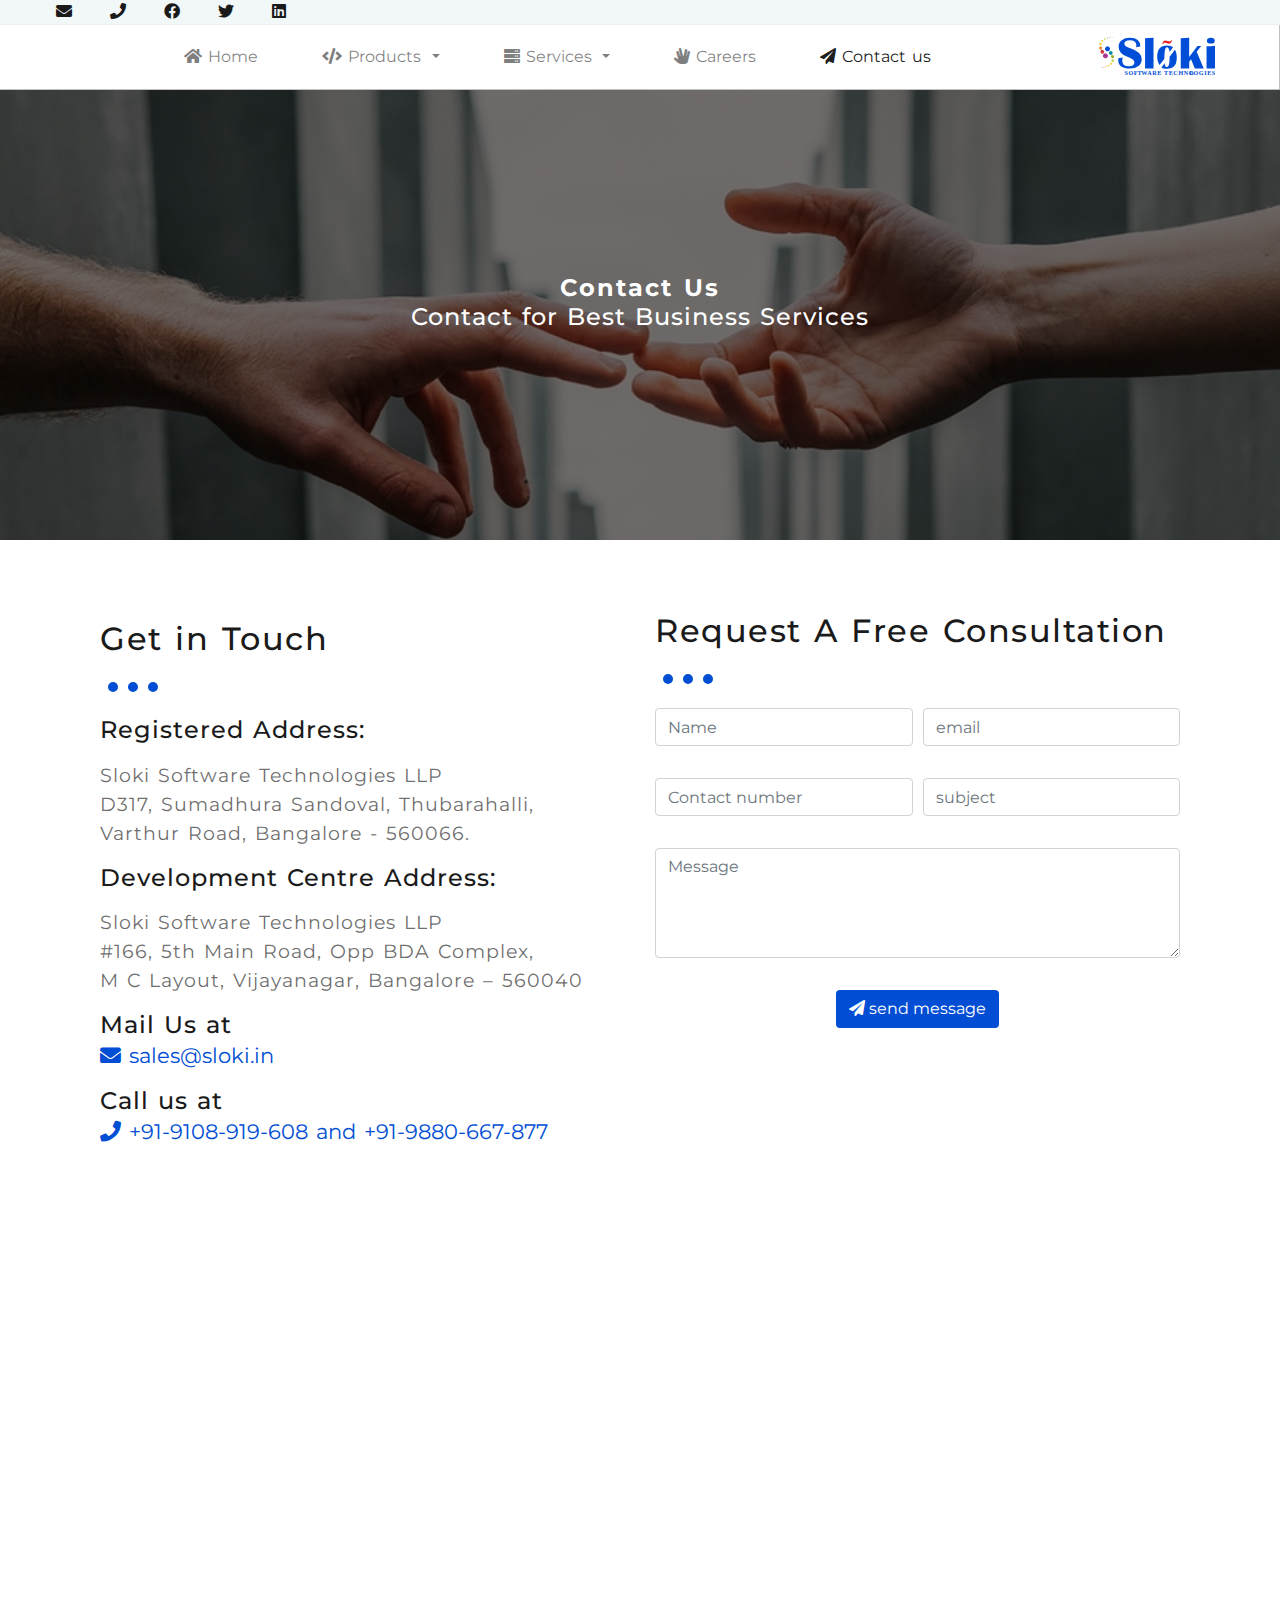
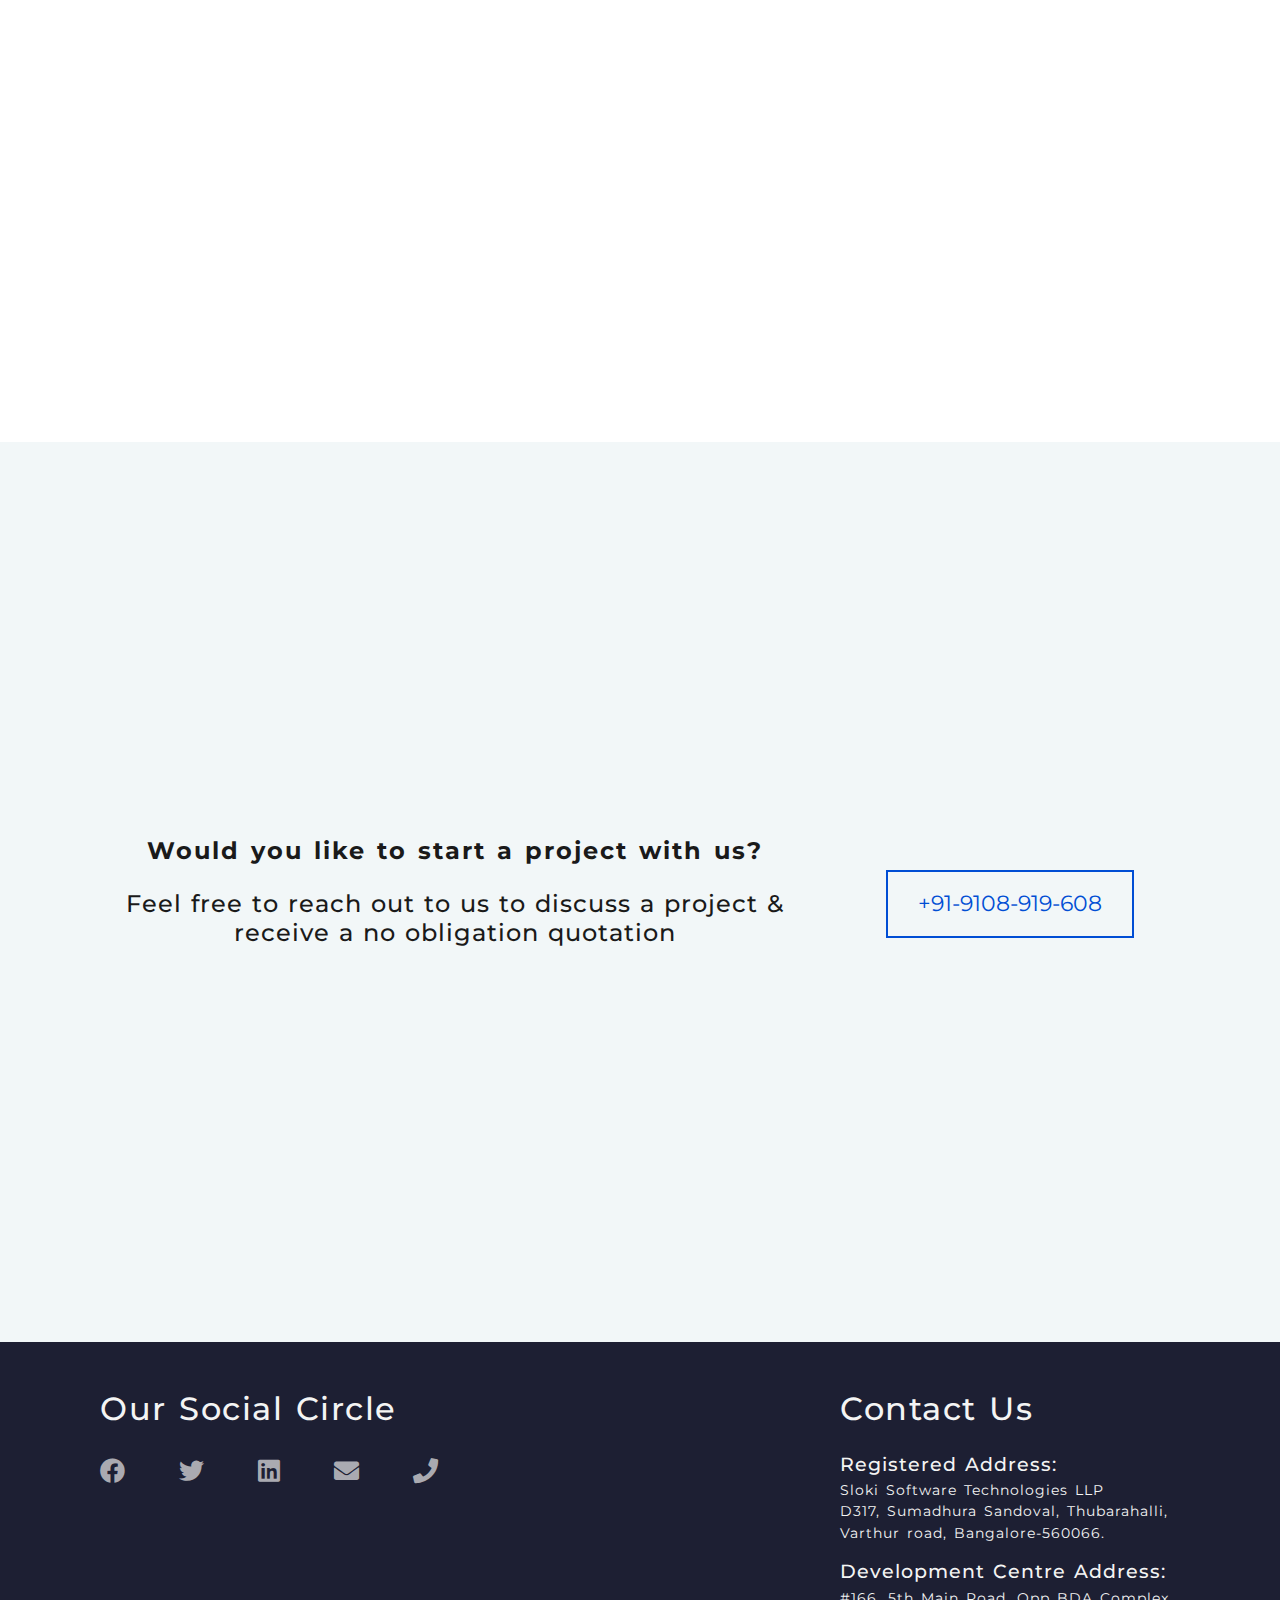
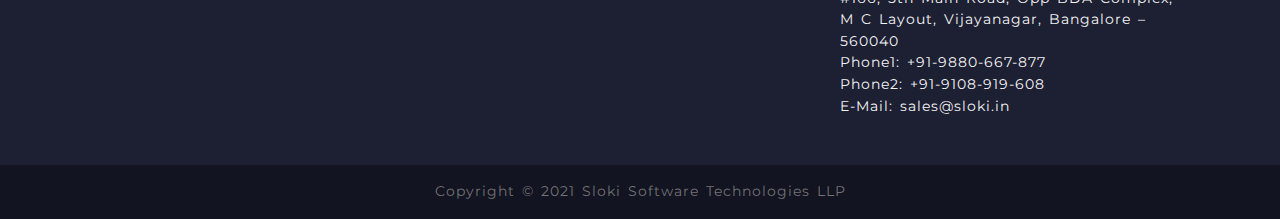
<file: pages/ContactUs.html>
<!doctype html>
<html lang="en">

<head>
  <!-- Required meta tags -->
  <meta charset="utf-8">
  <meta name="viewport" content="width=device-width, initial-scale=1, shrink-to-fit=no">
  <link rel="shortcut icon" type="image/png" href="../assets/images/Asset 1.png">
  <!-- Bootstrap CSS -->
  <link rel="stylesheet" href="../bootstrap4.5.3/css/bootstrap.min.css">
  <!-- fontAwesome icons link -->
  <link rel="stylesheet" href="../fontawesome-free-5.14.0-web/css/all.css" />
  <!-- custom css -->
  <link rel="stylesheet" href="../css/main.css">
  <link rel="stylesheet" href="../css/sidebar.css">
  <!--google fonts-->
  <link href="https://fonts.googleapis.com/css2?family=Alegreya&display=swap" rel="stylesheet">

  <title>Sloki.in</title>
  <link rel="apple-touch-icon" sizes="180x180" href="assets/favicon/apple-touch-icon.png">
  <link rel="icon" type="image/png" sizes="32x32" href="assets/favicon/favicon-32x32.png">
  <link rel="icon" type="image/png" sizes="16x16" href="assets/favicon/favicon-16x16.png">
  <link rel="manifest" href="assets/favicon/site.webmanifest">
  <link rel="icon" href="../assets/SVG/favicon.svg">
</head>

<body>
  <div class="loader">
    <span></span>
    <span></span>
    <span></span>
    <span></span>
    <span></span>
    <span></span>
    <span></span>
  </div>

  <b class="screen-overlay"></b>
  <!-- divices xs<576 | 576<sm<968 | 768<md<992 | 992<lg<1200 | 1200<xl...  -->

  <!-- header section starts -->

  <!-- Top header sterts -->
  <div class="topHeader">
    <div class="topSocial ml-2">
      <a class="contactItem" href="mailto:sales@sloki.in "><i class="fa fa-envelope mr-3 ml-5"></i></a>
      <a class="contactItem" href="tel:+91-9108-919-608"><i class="fa fa-phone mr-3 ml-3"></i></a>
      <a class="contactItem" href="https://www.facebook.com/SlokiSoftTech/"><i class="fab fa-facebook mr-3 ml-3"></i></a>
      <a class="contactItem" href="https://twitter.com/SlokiL"><i class="fab fa-twitter mr-3 ml-3"></i></a>
      <a class="contactItem" href="https://www.linkedin.com/company/sloki-tech/"><i class="fab fa-linkedin mr-3 ml-3"></i></a>
    </div>
  </div>
  <!-- Top header ends -->

  <!-- Bootom header starts -->
  <div class="botomHeader">

  </div>
  <!-- Bootom header ends -->
  <div style="background: #fff;" id="navbar_toggler" class="sticky-top">
    <a class="navbar-brand ml-3" href="#">
      <img src="../assets/SVG/slokilogo.svg" alt="logo" srcset="" height="35px">
    </a>
    <span class="btn float-right mr-2" data-trigger="#navbar_main">
      <div class="third"></div>
      <div class="second"></div>
      <div class="first"></div>
    </span>
  </div>

  <nav id="navbar_main" class="mobile-offcanvas sticky-top navbar navbar-expand-lg navbar-light">
    <div class="offcanvas-header">
      <span class="btn btn-close float-right"><i class="fa fa-times fa-2x"></i></span>
    </div>
    <ul class="navbar-nav mr-auto ml-auto">
      <li class="nav-item m-1"><a style="border: none;" class="nav-link" href="../index.html"><i class="fa fa-home icons"></i> Home </a></li>
      <li class="nav-item m-1 dropdown"><a class="nav-link dropdown-toggle" href="#" id="navbarDropdown" role="button" data-toggle="dropdown" aria-haspopup="true" aria-expanded="false"><i class="fa fa-code icons"></i> Products </a>
        <div class="dropdown-menu ml-1 pr-2 pl-2">
          <a class="dropdown-item p-3" href="AutomotiveProjects.html">Automotive Products</a>
          <a class="dropdown-item p-3" href="IoT_Projects.html">IOT Products</a>
          <a class="dropdown-item p-3" href="SoftwareProjects.html">Software Products</a>
        </div>
      </li>
      <li class="nav-item m-1 dropdown"><a class="nav-link dropdown-toggle" href="#" id="navbarDropdown" role="button" data-toggle="dropdown" aria-haspopup="true" aria-expanded="false"><i class="fa fa-server icons"></i> Services </a>
        <div class="dropdown-menu ml-1 pl-2 pr-2">
          <a class="dropdown-item p-3" href="ECU_Development.html">ECU Hardware & Software Development</a>
          <a class="dropdown-item p-3" href="ValidationServices.html">SIL / HIL Automated Test-frame & Testing</a>
          <a class="dropdown-item p-3" href="MATLABSimulation.html">MATLAB Simulation</a>
          <a class="dropdown-item p-3" href="WindowsSoftwareDevelopment.html">Windows Based Application Development</a>
          <a class="dropdown-item p-3" href="AutoSAR.html">AutoSAR Projects</a>
        </div>
      </li>
      <li class="nav-item m-1"><a class="nav-link" href="careers.html"><i class="fa fa-hand-spock icons"></i> Careers </a></li>
      <li class="nav-item m-1 active"><a class="nav-link no-border" style="border-bottom: none;" href="contactus.html"><i
            class="fa fa-paper-plane icons"></i> Contact us </a></li>
    </ul>
    <div class="socialMediaNavbar">
      <a href="https://www.facebook.com/SlokiSoftTech/"><i class="fab fa-3x fa-facebook-square m-1"></i></a>
      <a href="https://twitter.com/SlokiL"><i class="fab fa-3x fa-twitter-square m-1"></i></a>
      <a href="https://www.linkedin.com/company/sloki-tech/"><i class="fab fa-3x fa-linkedin m-1"></i></a>
    </div>
    <hr>
    <!--contacts-->
    <div class="contactInNav">
      <p><a style="color: rgba(14, 14, 14, 0.61);" href="mailto:sales@sloki.in "><i class="fa fa-envelope"></i>
          sales@sloki.in </a></p>
      <p><a style="color: rgba(14, 14, 14, 0.61);" href="tel:+91-9108-919-608"><i class="fa fa-phone"></i>
          +91-9108-919-608 and +91-9880-667-877</a></p>
    </div>
    <hr>
    <div class="copyright">
      <p>Copyright © 2021 Sloki Software Technologies LLP</p>
    </div>
    <a class="navbar-brand-main float-right mr-5" href="#">
      <img src="../assets/SVG/slokilogo.svg" alt="logo" srcset="" height="40px">
    </a>
  </nav>
  <!-- header section ends -->

  <section class="contacUsFirstSection">
    <div class="layer1 centered">
      <div class="text-center">
        <h1>Contact Us</h1>
          <h4 class="mb-4">Contact for Best Business Services</h4>
      </div>
    </div>
  </section>


  <!--form and adress section start-->
  <section class="form-section pt-5 pb-5">
    <div class="container">
      <div class="row mt-4 mb-4">
        <div class="col-md-6 address pt-3 pt-md-2 mb-4">
          <h2>Get in Touch</h2>
          <div class="blueLine mb-4 mt-4 ml-2"></div>
          <h4 class="mb-3">Registered Address:</h4>
          <p>Sloki Software Technologies LLP</p>
          <p>D317, Sumadhura Sandoval, Thubarahalli,</p>
          <p>Varthur Road, Bangalore - 560066.</p>
          <h4 class="mb-3 mt-3">Development Centre Address:</h4>
          <p>Sloki Software Technologies LLP</p>
          <p>#166, 5th Main Road, Opp BDA Complex,</p>
          <p>M C Layout, Vijayanagar, Bangalore – 560040</p>
          
          <h4 class="mt-3">Mail Us at</h4>
          <a href="mailto:sales@sloki.in"><i class="fa fa-envelope"></i> sales@sloki.in</a>
          <h4 class="mt-3">Call us at</h4>
          <a href="tel: +919108919608"><i class="fa fa-phone"></i> +91-9108-919-608 and +91-9880-667-877</a>
        </div>
        <div class="col-md-6 mb-4">
          <h2>Request A Free Consultation</h2>
          <div class="blueLine mb-4 mt-4 ml-2"></div>
          <form  
          method="POST"
          class="needs-validation" 
          novalidate
          >
            <div class="form-row mb-3">
              <div class="form-group col-md-6">
                <input
                  type="text"
                  class="form-control"
                  name="uname"
                  id="uname"
                  placeholder="Name"
                  required
                />
                <div class="valid-feedback">Valid.</div>
                <div class="invalid-feedback">Please fill out this field.</div>
              </div>

              <div class="form-group col-md-6">
                <input
                  type="email"
                  class="form-control"
                  name="uemail"
                  id="useremail"
                  placeholder="email"
                  required
                />
                <div class="valid-feedback">Valid.</div>
                <div class="invalid-feedback">Please fill out this field.</div>
              </div>
            </div>

            <div class="form-row mb-3">
              <div class="form-group col-md-6">
                <input
                  type="tel"
                  class="form-control"
                  name="unumber"
                  id="unumber"
                  placeholder="Contact number"
                />
              </div>

              <div class="form-group col-md-6">
                <input
                  type="text"
                  class="form-control"
                  name="subject"
                  id="subject"
                  placeholder="subject"
                />
              </div>
            </div>

            <div class="form-row mb-3">
              <div class="form-group col-md-12">
                <textarea
                  class="form-control"
                  rows="4"
                  placeholder="Message"
                  required
                ></textarea>
                <div class="valid-feedback">Valid.</div>
                <div class="invalid-feedback">Please fill out this field.</div>
              </div>
            </div>

            <div class="form-row">
              <div class="form-group col-md-12 text-center">
                <button type="submit" style="background-color:  #014ed4; color: #fff;" class="btn">
                  <i class="fa fa-paper-plane"></i> send message
                </button>
              </div>
            </div>
          </form>
        </div>
      </div>
    </div>
  </section>
  <!--form and adress section end-->

  <!--map section starts-->
  <section>
    <div class="container pt-5 pb-5">
      <div class="row mb-5">
        <div class="col">
          <div class="embed-responsive embed-responsive-16by9">
            <iframe src="https://www.google.com/maps/embed?pb=!1m14!1m8!1m3!1d1943.9715215783742!2d77.5380858!3d12.9754948!3m2!1i1024!2i768!4f13.1!3m3!1m2!1s0x0%3A0xe195da269ae33cad!2sSloki%20Software%20Technologies%20LLP!5e0!3m2!1sen!2sin!4v1618138033100!5m2!1sen!2sin" width="600" height="450" style="border:0;" allowfullscreen="" loading="lazy"></iframe>
          </div>
        </div>
      </div>
    </div>
  </section>
  <!--map section ends-->


  <!---last section starts-->
  <section class="contactUslastSection bg-blues mt-5">
    <div class="container text-center">
      <div class="row">
        <div class="col-lg-8">
          <h1>Would you like to start a project with us?</h1>
          <h4 class="mt-4">Feel free to reach out to us to discuss a project & receive a no obligation quotation</h4>
        </div>
        <div style="display: flex; justify-content: center; align-items: center;" class="col-lg-4 mt-4  animate__swing">
          <a href="tel: +919108919608">+91-9108-919-608</a>
        </div>
      </div>
    </div>
  </section>
  <!---last section ends-->
<!-- footer starts -->
<footer>
  <!-- top footer starts-->
  <div class="topFooter">
    <div class="container">
      <div class="row">
        <div class="col-lg-8 pt-5 pb-md-5">
          <h2 class="">Our Social Circle</h2>
          <div class="socialMedia mt-4">
            <a class="pr-md-5 pr-4" href="https://www.facebook.com/SlokiSoftTech/"><i class="fab fa-facebook"></i></a>
            <a class="pr-md-5 pr-4" href="https://twitter.com/SlokiL"><i class="fab fa-twitter"></i></a>
            <a class="pr-md-5 pr-4" href="https://www.linkedin.com/company/sloki-tech/"><i class="fab fa-linkedin"></i></a>
            <a class="pr-md-5 pr-4" href="mailto:sales@sloki.in "><i class="fa fa-envelope"></i></a>
            <a class="pr-md-5 pr-4" href="tel:+91-9108-919-608"><i class="fa fa-phone"></i></a>
          </div>
        </div>
        <div class="col-lg-4 pt-5 pb-5">
          <h2>Contact Us</h2>
          <div class="address text-left mt-4">
          <h6 class="mb-1">Registered Address:</h6>
          <p>Sloki Software Technologies LLP</p>
          <p>D317, Sumadhura Sandoval, Thubarahalli,</p>
          <p>Varthur road, Bangalore-560066.</p>
          <h6 class="mt-3 mb-1">Development Centre Address:</h4>
          <p>#166, 5th Main Road, Opp BDA Complex,</p>
            <p>M C Layout, Vijayanagar, Bangalore – 560040</p>
            <p>Phone1: +91-9880-667-877</p>
            <p>Phone2: +91-9108-919-608</p>
             <p>E-Mail: sales@sloki.in</p>
         </div>
        </div>
      </div>
    </div>
  </div>
  </div>
  <!-- top footer ends-->
  <!-- bottom footer starts -->
  <div class="bottomFooter">
    <div class="container">
      <div class="row">
        <div class="col text-center p-3">
          <p>Copyright © 2021 Sloki Software Technologies LLP</p>
          <p id="designer"></p>
        </div>
      </div>
    </div>
  </div>
  <!--bottomm footer ends-->
</footer>
<!-- footer ends -->
<!-- Optional JavaScript; choose one of the two! -->
  <script>
    // Disable form submissions if there are invalid fields
    (function() {
      'use strict';
      window.addEventListener('load', function() {
        // Get the forms we want to add validation styles to
        var forms = document.getElementsByClassName('needs-validation');
        // Loop over them and prevent submission
        var validation = Array.prototype.filter.call(forms, function(form) {
          form.addEventListener('submit', function(event) {
            if (form.checkValidity() === false) {
              event.preventDefault();
              event.stopPropagation();
            }
            form.classList.add('was-validated');
          }, false);
        });
      }, false);
    })();
    </script>
  <!--jQuery, Popper.js, and Bootstrap JS-->
  <script src="../js/jquery-3.5.1.min.js"></script>
  <script src="../bootstrap4.5.3/js/bootstrap.bundle.min.js"></script>
  <script src="../js/sidebar.js"></script>
  <script src="../js/custom.js"></script>

</body>

</html>
</file>
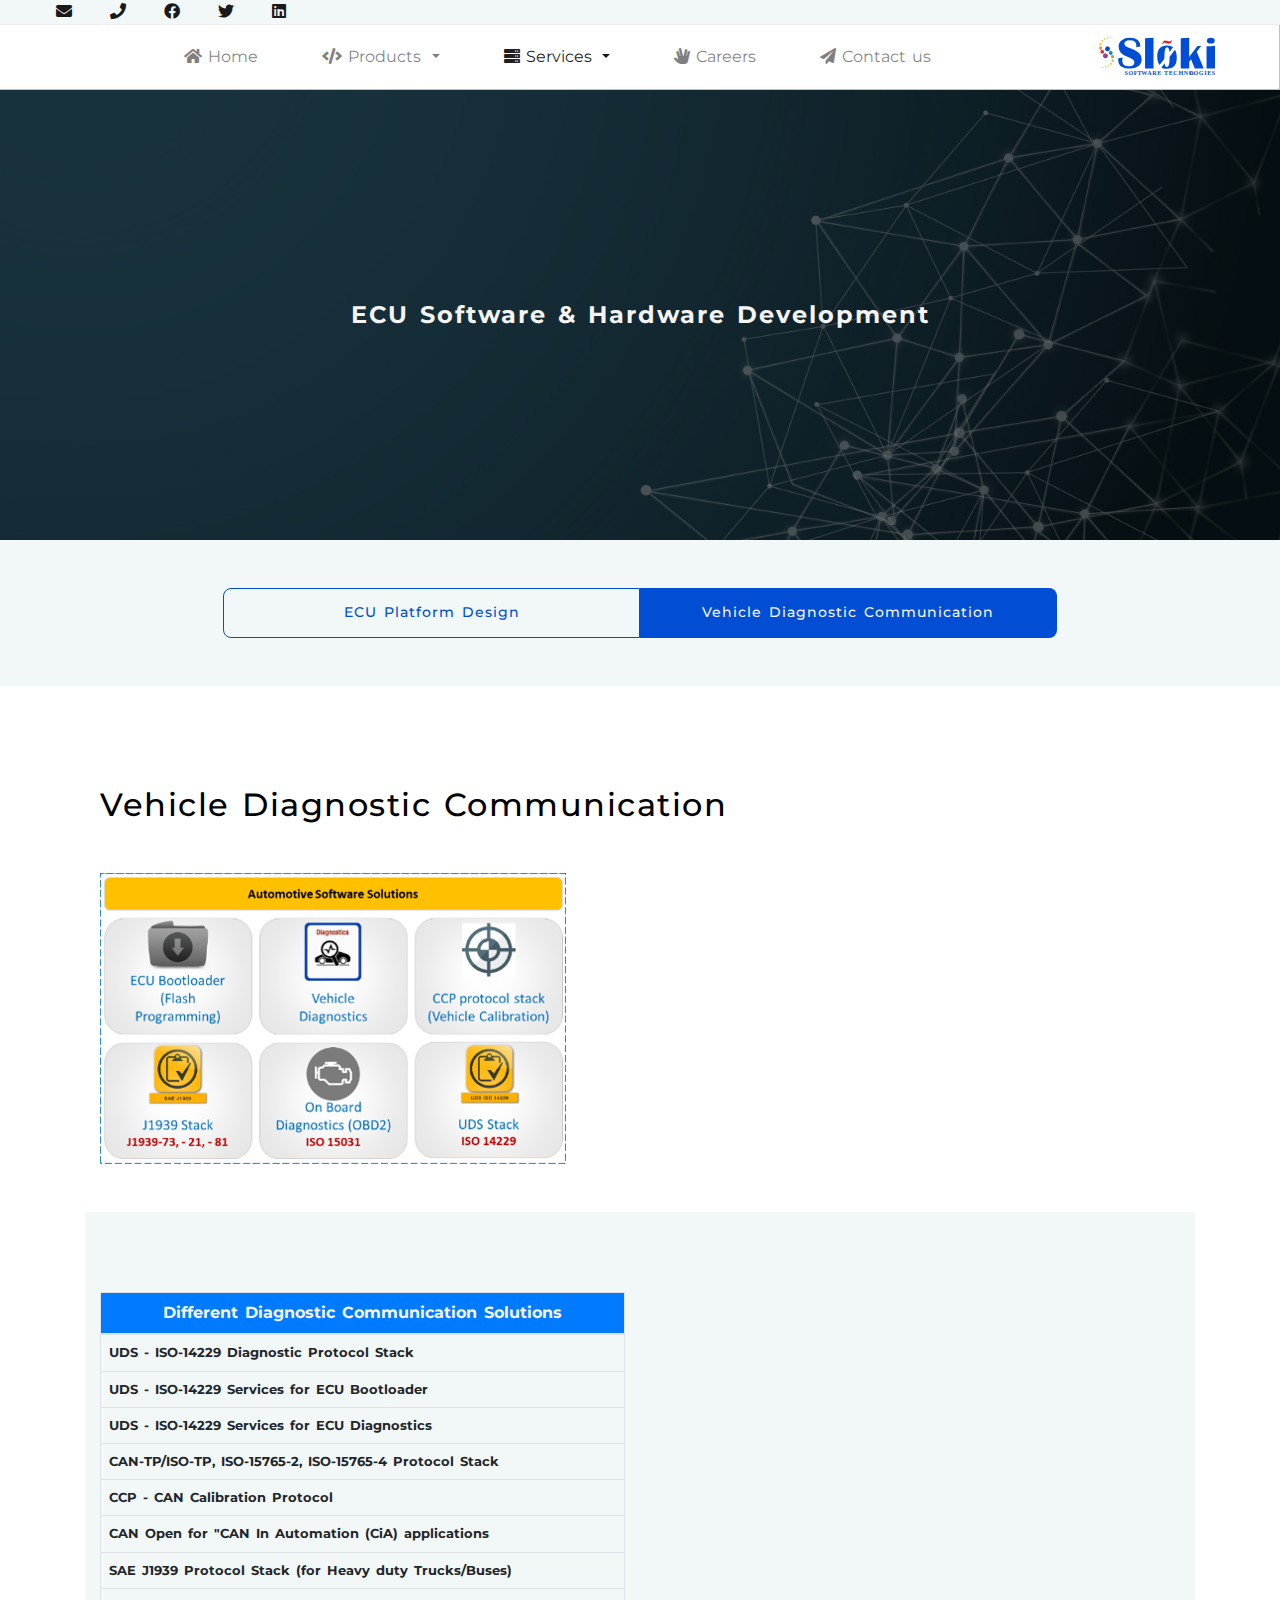
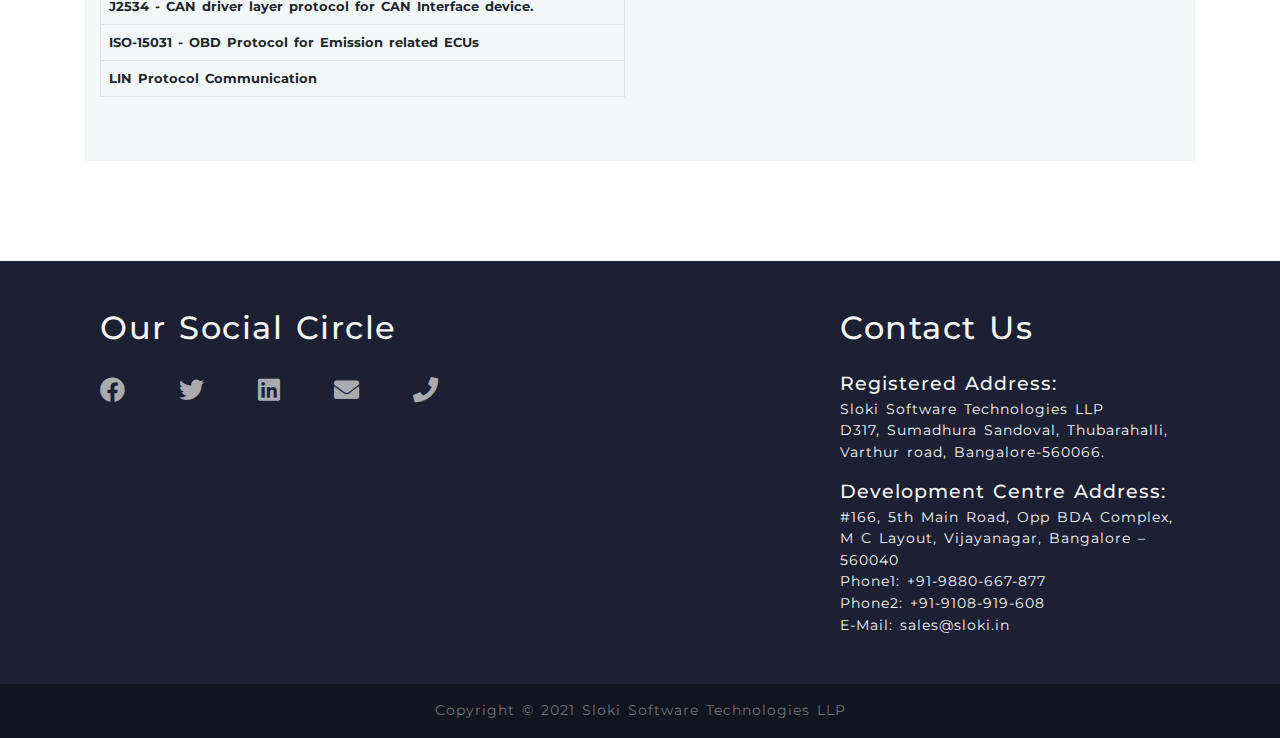
<file: pages/ECU_Development.html>
<!doctype html>
<html lang="en">

<head>
  <!-- Required meta tags -->
  <meta charset="utf-8">
  <meta name="viewport" content="width=device-width, initial-scale=1, shrink-to-fit=no">
  <link rel="shortcut icon" type="image/png" href="../assets/images/Asset 1.png">
  <!-- Bootstrap CSS -->
  <link rel="stylesheet" href="../bootstrap4.5.3/css/bootstrap.min.css">
  <!-- fontAwesome icons link -->
  <link rel="stylesheet" href="../fontawesome-free-5.14.0-web/css/all.css" />
  <!-- custom css -->
  <link rel="stylesheet" href="../css/main.css">
  <link rel="stylesheet" href="../css/sidebar.css">
  <!--google fonts-->
  <link href="https://fonts.googleapis.com/css2?family=Alegreya&display=swap" rel="stylesheet">

  <title>Sloki.in</title>
  <link rel="apple-touch-icon" sizes="180x180" href="assets/favicon/apple-touch-icon.png">
  <link rel="icon" type="image/png" sizes="32x32" href="assets/favicon/favicon-32x32.png">
  <link rel="icon" type="image/png" sizes="16x16" href="assets/favicon/favicon-16x16.png">
  <link rel="manifest" href="assets/favicon/site.webmanifest">
  <link rel="icon" href="../assets/SVG/favicon.svg">
</head>

<body>
  <div class="loader">
    <span></span>
    <span></span>
    <span></span>
    <span></span>
    <span></span>
    <span></span>
    <span></span>
  </div>

  <b class="screen-overlay"></b>
  <!-- divices xs<576 | 576<sm<968 | 768<md<992 | 992<lg<1200 | 1200<xl...  -->

  <!-- header section starts -->

  <!-- Top header sterts -->
  <div class="topHeader">
    <div class="topSocial ml-2">
      <a class="contactItem" href="mailto:sales@sloki.in "><i class="fa fa-envelope mr-3 ml-5"></i></a>
      <a class="contactItem" href="tel:+91-9108-919-608"><i class="fa fa-phone mr-3 ml-3"></i></a>
      <a class="contactItem" href="https://www.facebook.com/SlokiSoftTech/"><i class="fab fa-facebook mr-3 ml-3"></i></a>
      <a class="contactItem" href="https://twitter.com/SlokiL"><i class="fab fa-twitter mr-3 ml-3"></i></a>
      <a class="contactItem" href="https://www.linkedin.com/company/sloki-tech/"><i class="fab fa-linkedin mr-3 ml-3"></i></a>
    </div>
  </div>
  <!-- Top header ends -->

  <!-- Bootom header starts -->
  <div class="botomHeader">

  </div>
  <!-- Bootom header ends -->
  <div style="background: #fff;" id="navbar_toggler" class="sticky-top">
    <a class="navbar-brand ml-3" href="#">
      <img src="../assets/SVG/slokilogo.svg" alt="logo" srcset="" height="35px">
    </a>
    <span class="btn float-right mr-2" data-trigger="#navbar_main">
      <div class="third"></div>
      <div class="second"></div>
      <div class="first"></div>
    </span>
  </div>

  <nav id="navbar_main" class="mobile-offcanvas sticky-top navbar navbar-expand-lg navbar-light">
    <div class="offcanvas-header">
      <span class="btn btn-close float-right"><i class="fa fa-times fa-2x"></i></span>
    </div>
    <ul class="navbar-nav mr-auto ml-auto">
      <li class="nav-item m-1"><a style="border: none;" class="nav-link" href="../index.html"><i class="fa fa-home icons"></i> Home </a></li>
      <li class="nav-item m-1 dropdown"><a class="nav-link dropdown-toggle" href="#" id="navbarDropdown" role="button" data-toggle="dropdown" aria-haspopup="true" aria-expanded="false"><i class="fa fa-code icons"></i> Products </a>
        <div class="dropdown-menu ml-1 pr-2 pl-2">
          <a class="dropdown-item p-3" href="AutomotiveProjects.html">Automotive Products</a>
          <a class="dropdown-item p-3" href="IoT_Projects.html">IOT Products</a>
          <a class="dropdown-item p-3" href="SoftwareProjects.html">Software Products</a>
        </div>
      </li>
      <li class="nav-item m-1 dropdown active"><a class="nav-link dropdown-toggle" href="#" id="navbarDropdown" role="button" data-toggle="dropdown" aria-haspopup="true" aria-expanded="false"><i class="fa fa-server icons"></i> Services </a>
        <div class="dropdown-menu ml-1 pl-2 pr-2">
          <a class="dropdown-item p-3" href="ECU_Development.html">ECU Hardware & Software Development</a>
          <a class="dropdown-item p-3" href="ValidationServices.html">SIL / HIL Automated Test-frame & Testing</a>
          <a class="dropdown-item p-3" href="MATLABSimulation.html">MATLAB Simulation</a>
          <a class="dropdown-item p-3" href="WindowsSoftwareDevelopment.html">Windows Based Application Development</a>
          <a class="dropdown-item p-3" href="AutoSAR.html">AutoSAR Projects</a>
        </div>
      </li>
      <li class="nav-item m-1"><a class="nav-link" href="careers.html"><i class="fa fa-hand-spock icons"></i> Careers </a></li>
      <li class="nav-item m-1"><a class="nav-link no-border" style="border-bottom: none;" href="contactus.html"><i
            class="fa fa-paper-plane icons"></i> Contact us </a></li>
    </ul>
    <div class="socialMediaNavbar">
      <a href="https://www.facebook.com/SlokiSoftTech/"><i class="fab fa-3x fa-facebook-square m-1"></i></a>
      <a href="https://twitter.com/SlokiL"><i class="fab fa-3x fa-twitter-square m-1"></i></a>
      <a href="https://www.linkedin.com/company/sloki-tech/"><i class="fab fa-3x fa-linkedin m-1"></i></a>
    </div>
    <hr>
    <!--contacts-->
    <div class="contactInNav">
      <p><a style="color: rgba(14, 14, 14, 0.61);" href="mailto:sales@sloki.in "><i class="fa fa-envelope"></i>
          sales@sloki.in </a></p>
      <p><a style="color: rgba(14, 14, 14, 0.61);" href="tel:+91-9108-919-608"><i class="fa fa-phone"></i>
          +91-9108-919-608</a></p>
    </div>
    <hr>
    <div class="copyright">
      <p>Copyright © 2021 Sloki Software Technologies LLP</p>
    </div>
    <a class="navbar-brand-main float-right mr-5" href="#">
      <img src="../assets/SVG/slokilogo.svg" alt="logo" srcset="" height="40px">
    </a>
  </nav>
  <!-- header section ends -->

  <section class="serv-header-section">
    <div class="layer1 centered">
      <div>
        <h1>ECU Software & Hardware Development</h1>
      </div>
    </div>
  </section>

  <section class="product-view">
    <div class="tab-menu text-center pt-5 pb-5">
      <div class="container-fluid text-center">
        <div class="row centered">
          <div class="col-lg-4 tablink tablink1" onclick="openPage('product1', this)">
            <h6>ECU Platform Design </h6>
          </div>
          <div class="col-lg-4 tablink tablink3" onclick="openPage('product2', this)" id="defaultOpen">
            <h6>Vehicle Diagnostic Communication</h6>
          </div>
      <!--     <div class="col-lg-4 tablink tablink3" onclick="openPage('product3', this)">
            <h6>AutoSAR Software Development</h6>
          </div> -->
        </div>
      </div>
    </div>
    <div id="product1" class="tabcontent tab1">
      <div class="container">
        <div class="row">
          <div class="col">
            <h2>Automotive ECU Platform (Hardware & Firmware) </h2>
          </div>
        </div>
        <div class="row">
          <div class="col-lg-4 mt-lg-5 mt-3">
            <img src="../assets/services/ecuplatform_s32kxx.jpg.png" alt="SBUSCAN image" class="img-fluid">
          </div>
          <div class="col-lg-4 mt-lg-5 mt-3">
            <img src="../assets/services/ecuplatform_s32kxx2.png" alt="SBUSCAN image" class="img-fluid">
          </div>
        </div>
        <div class="info bg-blues  pt-5 pb-5 mt-5">
          <div class="row mt-lg-5 mt-3">
            <div class="col-lg-4">
              <h5>Operating conditions</h5>
              <ul class="mt-3">
                <li>Automotive/Industry grade: -40ºC to +105ºC</li>
                <li>Input voltage: 8VDC to 40VDC</li>
                <li>Reverse voltage & surge protection</li>
              </ul>
            </div>
            <div class="col-lg-4">
              <h5>Benefits</h5>
              <ul class="mt-3">
                <li>The port pins are configurable using windows GUI application</li>
                <li>The Custom application development support is provided by Sloki team</li>
                <li>The Firmware Over The Air (FOTA) update option via Cellular/Wi-Fi.</li>
                <li>Firmware Upgrade option via CAN and USB.</li>
                <li>Micro SD card for data logging</li>
                <li>Dimension: 5” x 3” approx.</li>
              </ul>
            </div>
            <div class="col-lg-4">
              <h5>Applications</h5>
              <ul class="mt-3">
                <li>Automotive application.</li>
                <li>Industrial application.</li>
              </ul>
            </div>
			
		   <div class="col-lg-4 mt-lg-5 mt-3">
            <h5>Power stage</h5>
            <ul class="mt-3">
              <li>Low side drivers, up to 6A (sink current)</li>
              <li>Current measurement feedback.</li>
            </ul>
            <h5>Connectivity options</h5>
            <ul class="mt-3">
              <li>USB (FS)</li>
              <li>UART , RS232, RS485</li>
              <li>CAN 2.0B, LIN</li>
              <li>SPI, I2C</li>
            </ul>
          </div>
          <div class="col-lg-4 mt-lg-5 mt-3">
            <h5>I/O Options:</h5>
            <ul class="mt-3">
              <li>Digital Inputs (8 Nos)</li>
              <li>Digital Outputs (8Nos)</li>
              <li>PWM Outputs (5Nos)</li>
              <li>Analog Inputs (8Nos)</li>
              <li>AI (4-20mA, 0-5V, 0-24V)</li>
            </ul>
          </div>
          </div>
        </div>
		
		<div class="row">
          <div class="col">
            <h2>ASPICE for Software Development</h2>
          </div>
        </div>
        <div class="row">
          <div class="col-lg-8 mt-lg-8 mt-8">
    		<h4 class="mt-5 group-name">System Engineering Process group</h4>
            <img src="../assets/services/ecu_pf_aspice_sys.png" alt="ASPICE image" class="img-fluid">
          </div>
          <div class="col-lg-8 mt-lg-8 mt-8">
    		<h4 class="mt-5 group-name">Hardware Engineering Process group</h4>
            <img src="../assets/services/ecu_pf_aspice_hw.png" alt="ASPICE image" class="img-fluid">
          </div>
          <div class="col-lg-8 mt-lg-8 mt-8">
    		<h4 class="mt-5 group-name">Software Engineering Process group</h4>
            <img src="../assets/services/ecu_pf_aspice_sw.png" alt="ASPICE image" class="img-fluid">
          </div>
          </div>
      </div>
    </div>



    <div id="product2" class="tabcontent tab1">
      <div class="container">
        <div class="row">
          <div class="col">
            <h2>Vehicle Diagnostic Communication</h2>
          </div>
        </div>
        <div class="row">
          <div class="col-lg-10 mt-lg-5 mt-3">
            <img src="../assets/services/diag_comm.png" alt="SBUSCAN image" class="img-fluid">
          </div>
		  
		  
        </div>
        <div class="info bg-blues  pt-2 pb-5 mt-5">
          <div class="row mt-lg-5 mt-3">
			<div class="col-lg-6 mt-4">
                    <table class="table">
                        <thead class="bg-primary">
                        <tr class="text-center">
                            <th scope="col">Different Diagnostic Communication Solutions</th>
                        </tr>
                        </thead>
                        <tbody>
                            <tr>
                                <th scope="row">UDS - ISO-14229 Diagnostic Protocol Stack</th>
                            </tr>
                            <tr>
                                <th scope="row">UDS - ISO-14229 Services for ECU Bootloader</th>
                            </tr>
                            <tr>
                                <th scope="row">UDS - ISO-14229 Services for ECU Diagnostics</th>
                            </tr>
                            <tr>
                                <th scope="row">CAN-TP/ISO-TP, ISO-15765-2, ISO-15765-4 Protocol Stack</th>
                            </tr>
                            <tr>
                                <th scope="row">CCP - CAN Calibration Protocol</th>
                            </tr>
                            <tr>
                                <th scope="row">CAN Open for "CAN In Automation (CiA) applications</th>
                            </tr>
                            <tr>
                                <th scope="row">SAE J1939 Protocol Stack (for Heavy duty Trucks/Buses)</th>
                            </tr>
                            <tr>
                                <th scope="row">J2534 - CAN driver layer protocol for CAN Interface device.</th>
                            </tr>
                            <tr>
                                <th scope="row">ISO-15031 - OBD Protocol for Emission related ECUs</th>
                            </tr>
                            <tr>
                                <th scope="row">LIN Protocol Communication</th>
                            </tr>
                    </table>
                </div>
          </div>
        </div>
      </div>
    </div>






<!--       <div id="product3" class="tabcontent tab1">
        <div class="container">
          <div class="row">
            <div class="col">
              <h2>AutoSAR Software Development</h2>
            </div>
          </div>
          <div class="row text-center">
            <div class="col-lg-4 mt-lg-5 mt-3">
              <h4 class="mb-3">Product Image</h4>
              <img src="../assets/services/linux1.png" alt="linux1" class="img-fluid">
            </div>
            <div class="col-lg-4 mt-lg-5 mt-3">
                <h4 class="mb-3">Field Installation Image</h4>
                <img src="../assets/services/linux2.png" alt="linux2" class="img-fluid">
            </div>  
            <div class="col-lg-4 mt-lg-5 mt-3">
                <h4 class="mb-3"    >Android App</h4>
                <img src="../assets/services/linux3.png" alt="linux3" class="img-fluid">
            </div>
          </div>
          <div class="info bg-blues  pt-5 pb-5 mt-5">
            <div class="row mt-lg-5 mt-3">
              <div class="col-lg-4">
                <h5>Features</h5>
                <ul class="mt-3">
                  <li>First use case being the monitoring/controlling of LED street lights</li>
                  <li>Light control based on automated timer settings –</li>
                  <li>Configure anytime of the day and Configure any day of the week</li>
                  <li>Powered with Android App for controlling the events</li>
                  <li>Automatic Sun-set and Sun-rise based load control</li>
                  <li>Based on Latitude & Longitude of the installed location</li>
                </ul>
              </div>
              <div class="col-lg-4">
                <h5>Benefits</h5>
                <ul class="mt-3">
                  <li>Automated control of any types of load for Industrial applications</li>
                  <li>Mesh topology for interconnected street light and centralized controlling</li>
                  <li>Cloud connectivity solution for remote controlling and monitoring of devices</li>
                </ul>
              </div>
              <div class="col-lg-4">
                <h5>Specifications</h5>
                <ul class="mt-3">
                  <li>Input Supply Voltage: 90-230 VAC, 47-64 Hz</li>
                  <li>DC Voltage:12V</li>
                  <li>DC Voltage Regulation: +/- 3% (Line) & +/- 6% (Load)</li>
                  <li>Output Ripple & Noise: 50 mV</li>
                  <li>Protection: Over Voltage, Over Current & Short Circuit with Auto recovery</li>
                </ul>
              </div>
            </div>
          </div>
        </div>
      </div>
 -->  </section>
  
 <!-- footer starts -->
  <footer>
    <!-- top footer starts-->
    <div class="topFooter">
      <div class="container">
        <div class="row">
          <div class="col-lg-8 pt-5 pb-md-5">
            <h2 class="">Our Social Circle</h2>
            <div class="socialMedia mt-4">
              <a class="pr-md-5 pr-4" href="https://www.facebook.com/SlokiSoftTech/"><i class="fab fa-facebook"></i></a>
              <a class="pr-md-5 pr-4" href="https://twitter.com/SlokiL"><i class="fab fa-twitter"></i></a>
              <a class="pr-md-5 pr-4" href="https://www.linkedin.com/company/sloki-tech/"><i class="fab fa-linkedin"></i></a>
              <a class="pr-md-5 pr-4" href="mailto:sales@sloki.in "><i class="fa fa-envelope"></i></a>
              <a class="pr-md-5 pr-4" href="tel:+91-9108-919-608"><i class="fa fa-phone"></i></a>
            </div>
          </div>
          <div class="col-lg-4 pt-5 pb-5">
            <h2>Contact Us</h2>
            <div class="address text-left mt-4">
            <h6 class="mb-1">Registered Address:</h6>
            <p>Sloki Software Technologies LLP</p>
            <p>D317, Sumadhura Sandoval, Thubarahalli,</p>
            <p>Varthur road, Bangalore-560066.</p>
            <h6 class="mt-3 mb-1">Development Centre Address:</h4>
            <p>#166, 5th Main Road, Opp BDA Complex,</p>
            <p>M C Layout, Vijayanagar, Bangalore – 560040</p>
            <p>Phone1: +91-9880-667-877</p>
            <p>Phone2: +91-9108-919-608</p>
            <p>E-Mail: sales@sloki.in</p>
 
            </div>
          </div>
        </div>
      </div>
    </div>
    </div>
    <!-- top footer ends-->
    <!-- bottom footer starts -->
    <div class="bottomFooter">
      <div class="container">
        <div class="row">
          <div class="col text-center p-3">
            <p>Copyright © 2021 Sloki Software Technologies LLP</p>
            <p id="designer"></p>
          </div>
        </div>
      </div>
    </div>
    <!--bottomm footer ends-->
  </footer>
  <!-- footer ends -->

  <!-- Optional JavaScript; choose one of the two! -->

  <!--jQuery, Popper.js, and Bootstrap JS-->
  <script src="../js/jquery-3.5.1.min.js"></script>
  <script src="../bootstrap4.5.3/js/bootstrap.bundle.min.js"></script>
  <script src="../js/sidebar.js"></script>
  <script src="../js/custom.js"></script>
</body>
</html>
</file>
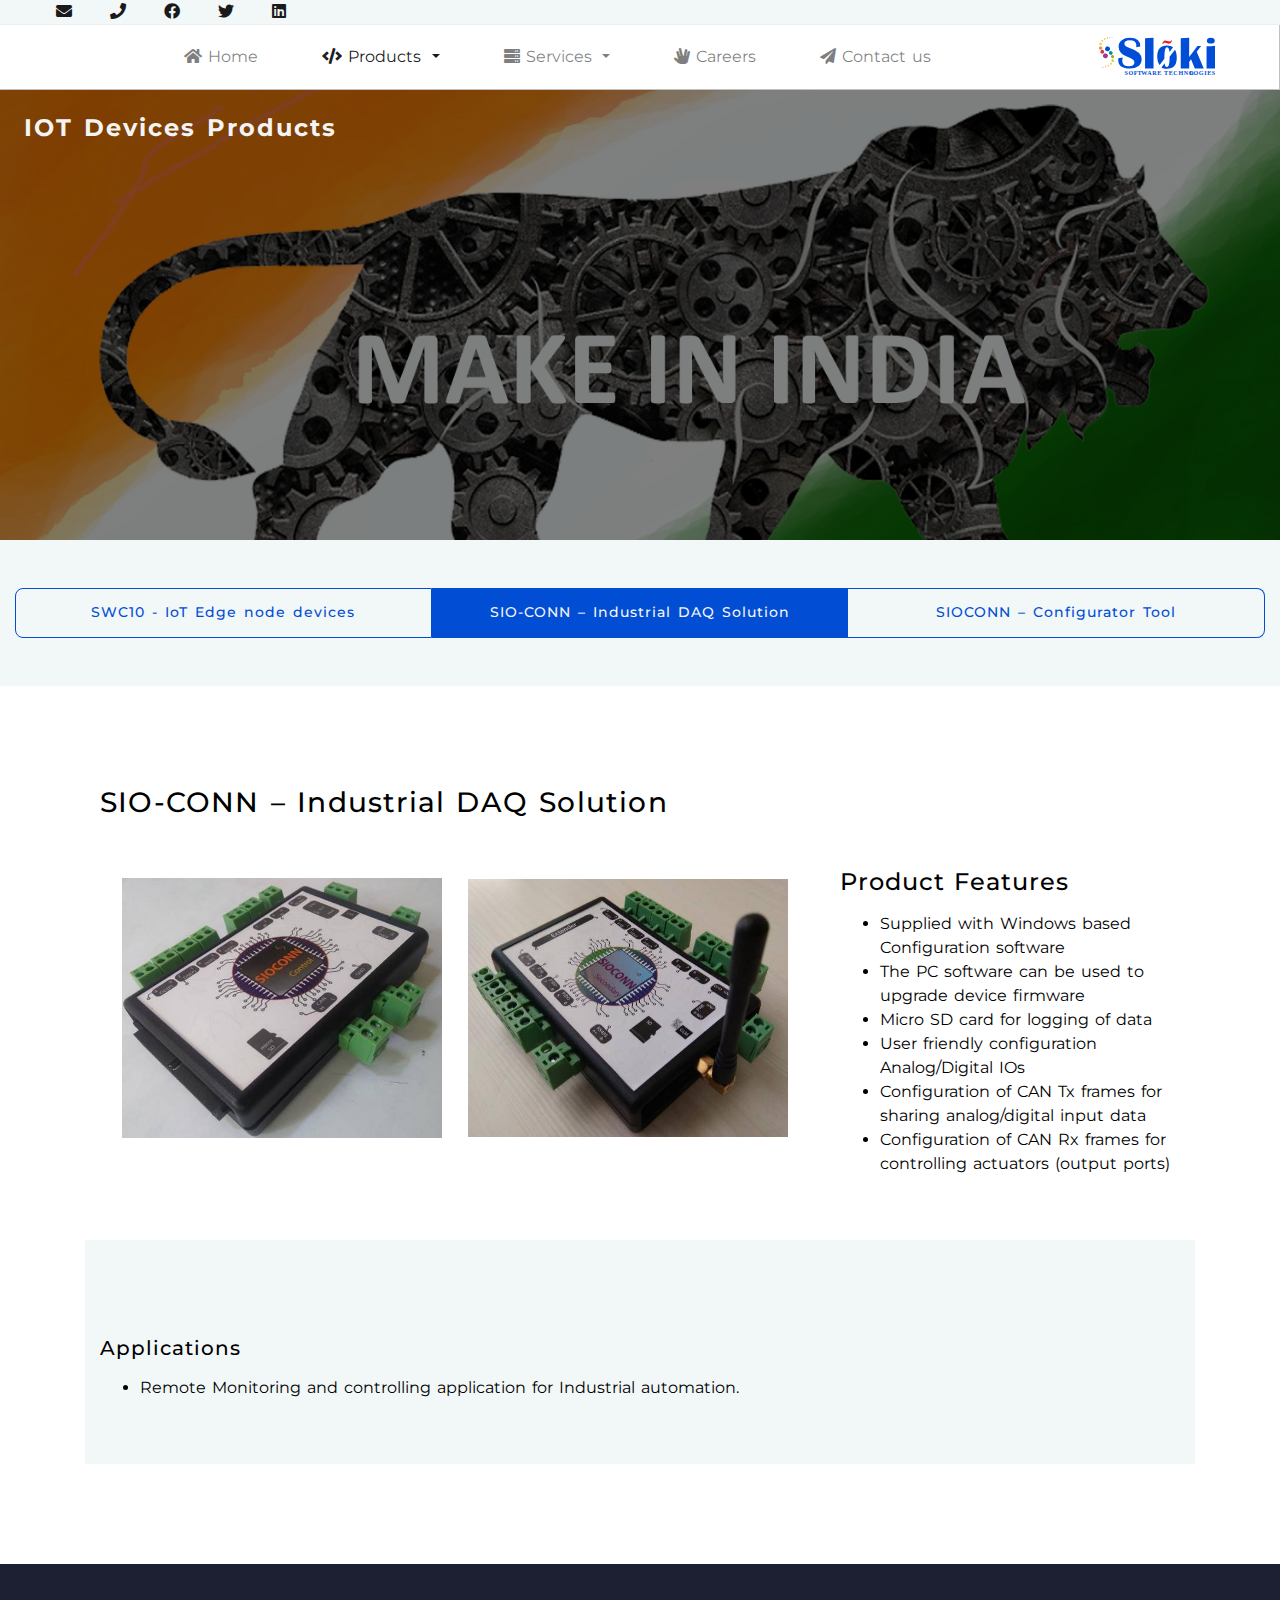
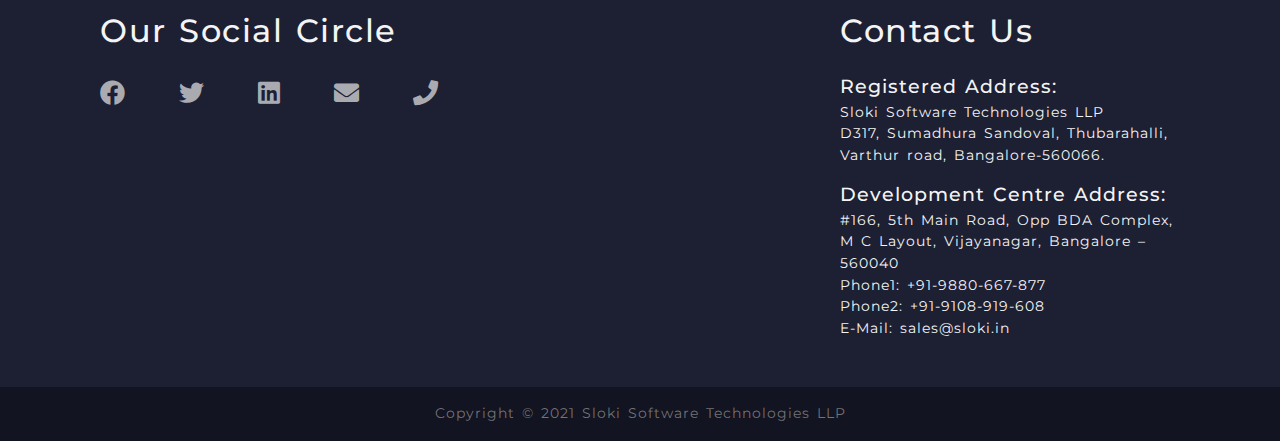
<file: pages/IoT_Projects.html>
<!doctype html>
<html lang="en">

<head>
  <!-- Required meta tags -->
  <meta charset="utf-8">
  <meta name="viewport" content="width=device-width, initial-scale=1, shrink-to-fit=no">
  <link rel="shortcut icon" type="image/png" href="../assets/images/Asset 1.png">
  <!-- Bootstrap CSS -->
  <link rel="stylesheet" href="../bootstrap4.5.3/css/bootstrap.min.css">
  <!-- fontAwesome icons link -->
  <link rel="stylesheet" href="../fontawesome-free-5.14.0-web/css/all.css" />
  <!-- custom css -->
  <link rel="stylesheet" href="../css/main.css">
  <link rel="stylesheet" href="../css/sidebar.css">
  <!--google fonts-->
  <link href="https://fonts.googleapis.com/css2?family=Alegreya&display=swap" rel="stylesheet">

  <title>Sloki.in</title>
  <link rel="apple-touch-icon" sizes="180x180" href="assets/favicon/apple-touch-icon.png">
  <link rel="icon" type="image/png" sizes="32x32" href="assets/favicon/favicon-32x32.png">
  <link rel="icon" type="image/png" sizes="16x16" href="assets/favicon/favicon-16x16.png">
  <link rel="manifest" href="assets/favicon/site.webmanifest">
  <link rel="icon" href="../assets/SVG/favicon.svg">
</head>

<body>
  <div class="loader">
    <span></span>
    <span></span>
    <span></span>
    <span></span>
    <span></span>
    <span></span>
    <span></span>
  </div>

  <b class="screen-overlay"></b>
  <!-- divices xs<576 | 576<sm<968 | 768<md<992 | 992<lg<1200 | 1200<xl...  -->

  <!-- header section starts -->

  <!-- Top header sterts -->
  <div class="topHeader">
    <div class="topSocial ml-2">
      <a class="contactItem" href="mailto:sales@sloki.in "><i class="fa fa-envelope mr-3 ml-5"></i></a>
      <a class="contactItem" href="tel:+91-9108-919-608"><i class="fa fa-phone mr-3 ml-3"></i></a>
      <a class="contactItem" href="https://www.facebook.com/SlokiSoftTech/"><i class="fab fa-facebook mr-3 ml-3"></i></a>
      <a class="contactItem" href="https://twitter.com/SlokiL"><i class="fab fa-twitter mr-3 ml-3"></i></a>
      <a class="contactItem" href="https://www.linkedin.com/company/sloki-tech/"><i class="fab fa-linkedin mr-3 ml-3"></i></a>
    </div>
  </div>
  <!-- Top header ends -->

  <!-- Bootom header starts -->
  <div class="botomHeader">

  </div>
  <!-- Bootom header ends -->
  <div style="background: #fff;" id="navbar_toggler" class="sticky-top">
    <a class="navbar-brand ml-3" href="#">
      <img src="../assets/SVG/slokilogo.svg" alt="logo" srcset="" height="35px">
    </a>
    <span class="btn float-right mr-2" data-trigger="#navbar_main">
      <div class="third"></div>
      <div class="second"></div>
      <div class="first"></div>
    </span>
  </div>

  <nav id="navbar_main" class="mobile-offcanvas sticky-top navbar navbar-expand-lg navbar-light">
    <div class="offcanvas-header">
      <span class="btn btn-close float-right"><i class="fa fa-times fa-2x"></i></span>
    </div>
    <ul class="navbar-nav mr-auto ml-auto">
      <li class="nav-item m-1"><a style="border: none;" class="nav-link" href="../index.html"><i class="fa fa-home icons"></i> Home </a></li>
      <li class="nav-item m-1 dropdown active"><a class="nav-link dropdown-toggle" href="#" id="navbarDropdown" role="button" data-toggle="dropdown" aria-haspopup="true" aria-expanded="false"><i class="fa fa-code icons"></i> Products </a>
        <div class="dropdown-menu ml-1 pr-2 pl-2">
          <a class="dropdown-item p-3" href="AutomotiveProjects.html">Automotive Products</a>
          <a class="dropdown-item p-3" href="IoT_Projects.html">IOT Products</a>
          <a class="dropdown-item p-3" href="SoftwareProjects.html">Software Products</a>
        </div>
      </li>
      <li class="nav-item m-1 dropdown"><a class="nav-link dropdown-toggle" href="#" id="navbarDropdown" role="button" data-toggle="dropdown" aria-haspopup="true" aria-expanded="false"><i class="fa fa-server icons"></i> Services </a>
        <div class="dropdown-menu ml-1 pl-2 pr-2">
          <a class="dropdown-item p-3" href="ECU_Development.html">ECU Hardware & Software Development</a>
          <a class="dropdown-item p-3" href="ValidationServices.html">SIL / HIL Automated Test-frame & Testing</a>
          <a class="dropdown-item p-3" href="MATLABSimulation.html">MATLAB Simulation</a>
          <a class="dropdown-item p-3" href="WindowsSoftwareDevelopment.html">Windows Based Application Development</a>
          <a class="dropdown-item p-3" href="AutoSAR.html">AutoSAR Projects</a>
        </div>
      </li>
      <li class="nav-item m-1"><a class="nav-link" href="careers.html"><i class="fa fa-hand-spock icons"></i> Careers </a></li>
      <li class="nav-item m-1"><a class="nav-link no-border" style="border-bottom: none;" href="contactus.html"><i
            class="fa fa-paper-plane icons"></i> Contact us </a></li>
    </ul>
    <div class="socialMediaNavbar">
      <a href="https://www.facebook.com/SlokiSoftTech/"><i class="fab fa-3x fa-facebook-square m-1"></i></a>
      <a href="https://twitter.com/SlokiL"><i class="fab fa-3x fa-twitter-square m-1"></i></a>
      <a href="https://www.linkedin.com/company/sloki-tech/"><i class="fab fa-3x fa-linkedin m-1"></i></a>
    </div>
    <hr>
    <!--contacts-->
    <div class="contactInNav">
      <p><a style="color: rgba(14, 14, 14, 0.61);" href="mailto:sales@sloki.in "><i class="fa fa-envelope"></i>
          sales@sloki.in </a></p>
      <p><a style="color: rgba(14, 14, 14, 0.61);" href="tel:+91-9108-919-608"><i class="fa fa-phone"></i>
          +91-9108-919-608</a></p>
    </div>
    <hr>
    <div class="copyright">
      <p>Copyright © 2021 Sloki Software Technologies LLP</p>
    </div>
    <a class="navbar-brand-main float-right mr-5" href="#">
      <img src="../assets/SVG/slokilogo.svg" alt="logo" srcset="" height="40px">
    </a>
  </nav>
  <!-- header section ends -->

  <section class="header-section">
    <div class="layer1">
      <div class="m-4">
        <h1>IOT Devices Products</h1>
      </div>
    </div>
  </section>


  <section class="product-view">
    <div class="tab-menu text-center pt-5 pb-5">
      <div class="container-fluid text-center">
        <div class="row centered">
          <div class="col-lg-4 tablink tablink1" onclick="openPage('product1', this)">
            <h6>SWC10 - IoT Edge node devices</h6>
          </div>
          <div class="col-lg-4 tablink tablink2" onclick="openPage('product2', this)" id="defaultOpen">
            <h6>SIO-CONN – Industrial DAQ Solution</h6>
          </div>
          <div class="col-lg-4 tablink tablink3" onclick="openPage('product3', this)">
            <h6>SIOCONN – Configurator Tool</h6>
          </div>
        </div>
      </div>
    </div>
    <div id="product1" class="tabcontent tab1">
      <div class="container">
        <div class="row">
          <div class="col">
            <h3>SWC10 - IoT Edge node devices</h3>
          </div>
        </div>
        <div class="row">
          <div class="col-lg-4 mt-lg-5 mt-3">
            <img src="../assets/products/swc10.jpg" alt="swc10 image" class="img-fluid">
          </div>
          <div class="col-lg-8 mt-lg-5 mt-3">
            <h4>Product Features</h4>
              <ul class="mt-3">
                <li>Wi-Fi, Bluetooth classic and BLE connectivity options</li>
                <li>RS485 Industrial Modbus (RTU Master/Slave) features</li>
                <li>Android App for field level configuration</li>
                <li>Communication: RS232, RS485, USB, CAN</li>
                <li>AWS compatible connectivity features available</li>
              </ul>
          </div>
        </div>
        <div class="info bg-blues  pt-5 pb-5 mt-5">
          <div class="row mt-lg-5 mt-3">
            <div class="col-lg-6">
              <h5>Specification</h5>
              <ul class="mt-3">
                <li>Automotive/Industry grade</li>
                <li>Power Input</li>
                <li>USB powered</li>
                <li>Power bank can be used for portable applications</li>
                <li>Wide range voltage input: 8V to 36V (DC) for Industrial or automotive vehicle battery based applications</li>
              </ul>
            </div>
            <div class="col-lg-6">
              <h5>Applications</h5>
              <ul class="mt-3">
                <li>Industrial Sensor (Analog & Digital) data acquisition</li>
                <li>Serial to CAN conversion with custom filtering mechanism</li>
                <li>Connected CAR applications</li>
              </ul>
            </div>
          </div>
        </div>
      </div>
    </div>
    
    <div id="product2" class="tabcontent tab2">
      <div class="container">
        <div class="row">
          <div class="col">
            <h3>SIO-CONN – Industrial DAQ Solution</h3>
          </div>
        </div>
        <div class="row">
          <div class="col-lg-8 mt-lg-5 mt-3 text-center">
            <img style="width: 320px; margin: 10px;" src="../assets/products/sio-conn1.jpg" alt="sio-conn1.jpg" class="img-fluid">
            <img style="width: 320px; margin: 10px;" src="../assets/products/sio-conn2.jpg" alt="sio-conn2.jpg" class="img-fluid">
          </div>
          <div class="col-lg-4 mt-lg-5 mt-3">
            <h4>Product Features</h4>
            <ul class="mt-3">
              <li>Supplied with Windows based Configuration software</li>
              <li>The PC software can be used to upgrade device firmware</li>
              <li>Micro SD card for logging of data</li>
              <li>User friendly configuration Analog/Digital IOs</li>
              <li>Configuration of CAN Tx frames for sharing analog/digital input data</li>
              <li>Configuration of CAN Rx frames for controlling actuators (output ports)</li>
            </ul>
          </div>
        </div>
        <div class="info bg-blues  pt-5 pb-5 mt-5">
          <div class="row mt-lg-5 mt-3">
            <div class="col">
              <h5>Applications</h5>
              <ul class="mt-3">
                <li>Remote Monitoring and controlling application for Industrial automation.</li>
              </ul>
            </div>
          </div>
        </div>
      </div>
    </div>
    
    <div id="product3" class="tabcontent tab3">
      <div class="container">
        <div class="row">
          <div class="col">
            <h3>SIOCONN – Configurator Tool</h3>
          </div>
        </div>
        <div class="row">
          <div class="col-lg-6 mt-lg-5 mt-3">
            <img src="../assets/products/sioconn-configure1.png" alt="sioconn-configure1.png" class="img-fluid">
            <h4 class="mt-3">GUI tool (SIOCONN Configurator)</h4>
            <ul class="mt-3">
                <li>User friendly configuration Analog/Digital IOs</li>
                <li>Configuration of CAN Tx frames for sharing analog/digital input data</li>
                <li>Configuration of CAN Rx frames for controlling actuators (output ports)</li>
            </ul>
          </div>
          <div class="col-lg-6 mt-lg-5 mt-3">
            <img src="../assets/products/sioconn-configure2.png" alt="sioconn-configure2.png" class="img-fluid">
            <h4 class="mt-3">Command Line Interface tool (SIOCONN CLI)</h4>
            <ul class="mt-3">
                <li>Simple CLI tool for configuring the platform</li>
                <li>Configuration of CAN Tx frames for sharing analog/digital input data</li>
                <li>Configuration of CAN Rx frames for controlling actuators (output ports)</li>
            </ul>
          </div>
        </div>
      </div>
    </div>
  </section>
  
 <!-- footer starts -->
  <footer>
    <!-- top footer starts-->
    <div class="topFooter">
      <div class="container">
        <div class="row">
          <div class="col-lg-8 pt-5 pb-md-5">
            <h2 class="">Our Social Circle</h2>
            <div class="socialMedia mt-4">
              <a class="pr-md-5 pr-4" href="https://www.facebook.com/SlokiSoftTech/"><i class="fab fa-facebook"></i></a>
              <a class="pr-md-5 pr-4" href="https://twitter.com/SlokiL"><i class="fab fa-twitter"></i></a>
              <a class="pr-md-5 pr-4" href="https://www.linkedin.com/company/sloki-tech/"><i class="fab fa-linkedin"></i></a>
              <a class="pr-md-5 pr-4" href="mailto:sales@sloki.in "><i class="fa fa-envelope"></i></a>
              <a class="pr-md-5 pr-4" href="tel:+91-9108-919-608"><i class="fa fa-phone"></i></a>
            </div>
          </div>
          <div class="col-lg-4 pt-5 pb-5">
            <h2>Contact Us</h2>
            <div class="address text-left mt-4">
            <h6 class="mb-1">Registered Address:</h6>
            <p>Sloki Software Technologies LLP</p>
            <p>D317, Sumadhura Sandoval, Thubarahalli,</p>
            <p>Varthur road, Bangalore-560066.</p>
            <h6 class="mt-3 mb-1">Development Centre Address:</h4>
            <p>#166, 5th Main Road, Opp BDA Complex,</p>
            <p>M C Layout, Vijayanagar, Bangalore – 560040</p>
            <p>Phone1: +91-9880-667-877</p>
            <p>Phone2: +91-9108-919-608</p>
            <p>E-Mail: sales@sloki.in</p>
            
            </div>
          </div>
        </div>
      </div>
    </div>
    </div>
    <!-- top footer ends-->
    <!-- bottom footer starts -->
    <div class="bottomFooter">
      <div class="container">
        <div class="row">
          <div class="col text-center p-3">
            <p>Copyright © 2021 Sloki Software Technologies LLP</p>
            <p id="designer"></p>
          </div>
        </div>
      </div>
    </div>
    <!--bottomm footer ends-->
  </footer>
  <!-- footer ends -->

  <!-- Optional JavaScript; choose one of the two! -->

  <!--jQuery, Popper.js, and Bootstrap JS-->
  <script src="../js/jquery-3.5.1.min.js"></script>
  <script src="../bootstrap4.5.3/js/bootstrap.bundle.min.js"></script>
  <script src="../js/sidebar.js"></script>
  <script src="../js/custom.js"></script>
</body>
</html>
</file>
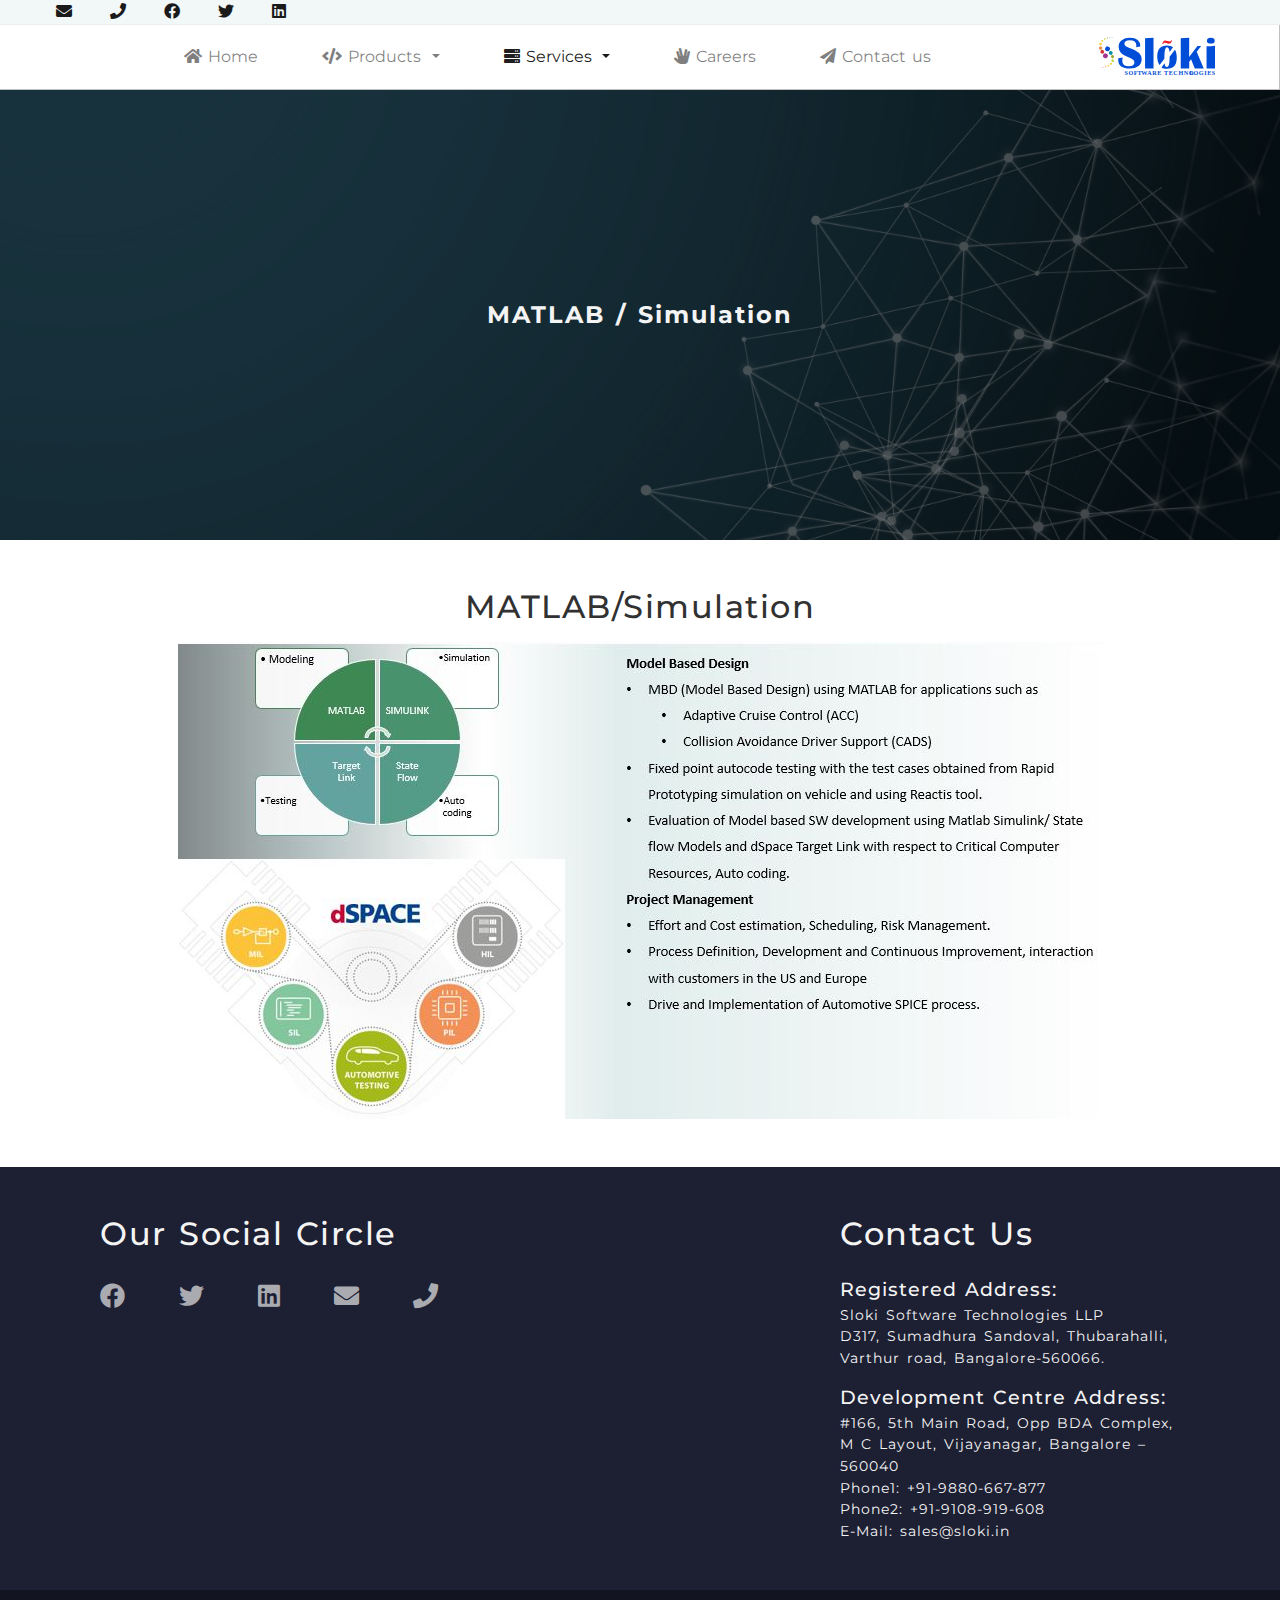
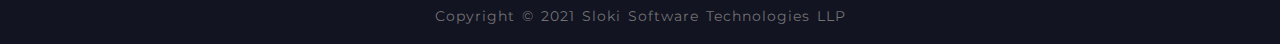
<file: pages/MATLABSimulation.html>
<!doctype html>
<html lang="en">

<head>
  <!-- Required meta tags -->
  <meta charset="utf-8">
  <meta name="viewport" content="width=device-width, initial-scale=1, shrink-to-fit=no">
  <link rel="shortcut icon" type="image/png" href="../assets/images/Asset 1.png">
  <!-- Bootstrap CSS -->
  <link rel="stylesheet" href="../bootstrap4.5.3/css/bootstrap.min.css">
  <!-- fontAwesome icons link -->
  <link rel="stylesheet" href="../fontawesome-free-5.14.0-web/css/all.css" />
  <!-- custom css -->
  <link rel="stylesheet" href="../css/main.css">
  <link rel="stylesheet" href="../css/sidebar.css">
  <!--google fonts-->
  <link href="https://fonts.googleapis.com/css2?family=Alegreya&display=swap" rel="stylesheet">

  <title>Sloki.in</title>
  <link rel="apple-touch-icon" sizes="180x180" href="assets/favicon/apple-touch-icon.png">
  <link rel="icon" type="image/png" sizes="32x32" href="assets/favicon/favicon-32x32.png">
  <link rel="icon" type="image/png" sizes="16x16" href="assets/favicon/favicon-16x16.png">
  <link rel="manifest" href="assets/favicon/site.webmanifest">
  <link rel="icon" href="../assets/SVG/favicon.svg">
</head>

<body>
  <div class="loader">
    <span></span>
    <span></span>
    <span></span>
    <span></span>
    <span></span>
    <span></span>
    <span></span>
  </div>

  <b class="screen-overlay"></b>
  <!-- divices xs<576 | 576<sm<968 | 768<md<992 | 992<lg<1200 | 1200<xl...  -->

  <!-- header section starts -->

  <!-- Top header sterts -->
  <div class="topHeader">
    <div class="topSocial ml-2">
      <a class="contactItem" href="mailto:sales@sloki.in "><i class="fa fa-envelope mr-3 ml-5"></i></a>
      <a class="contactItem" href="tel:+91-9108-919-608"><i class="fa fa-phone mr-3 ml-3"></i></a>
      <a class="contactItem" href="https://www.facebook.com/SlokiSoftTech/"><i class="fab fa-facebook mr-3 ml-3"></i></a>
      <a class="contactItem" href="https://twitter.com/SlokiL"><i class="fab fa-twitter mr-3 ml-3"></i></a>
      <a class="contactItem" href="https://www.linkedin.com/company/sloki-tech/"><i class="fab fa-linkedin mr-3 ml-3"></i></a>
    </div>
  </div>
  <!-- Top header ends -->

  <!-- Bootom header starts -->
  <div class="botomHeader">

  </div>
  <!-- Bootom header ends -->
  <div style="background: #fff;" id="navbar_toggler" class="sticky-top">
    <a class="navbar-brand ml-3" href="#">
      <img src="../assets/SVG/slokilogo.svg" alt="logo" srcset="" height="35px">
    </a>
    <span class="btn float-right mr-2" data-trigger="#navbar_main">
      <div class="third"></div>
      <div class="second"></div>
      <div class="first"></div>
    </span>
  </div>

  <nav id="navbar_main" class="mobile-offcanvas sticky-top navbar navbar-expand-lg navbar-light">
    <div class="offcanvas-header">
      <span class="btn btn-close float-right"><i class="fa fa-times fa-2x"></i></span>
    </div>
    <ul class="navbar-nav mr-auto ml-auto">
      <li class="nav-item m-1"><a style="border: none;" class="nav-link" href="../index.html"><i class="fa fa-home icons"></i> Home </a></li>
      <li class="nav-item m-1 dropdown"><a class="nav-link dropdown-toggle" href="#" id="navbarDropdown" role="button" data-toggle="dropdown" aria-haspopup="true" aria-expanded="false"><i class="fa fa-code icons"></i> Products </a>
        <div class="dropdown-menu ml-1 pr-2 pl-2">
          <a class="dropdown-item p-3" href="AutomotiveProjects.html">Automotive Products</a>
          <a class="dropdown-item p-3" href="IoT_Projects.html">IOT Products</a>
          <a class="dropdown-item p-3" href="SoftwareProjects.html">Software Products</a>
        </div>
      </li>
      <li class="nav-item m-1 dropdown active"><a class="nav-link dropdown-toggle" href="#" id="navbarDropdown" role="button" data-toggle="dropdown" aria-haspopup="true" aria-expanded="false"><i class="fa fa-server icons"></i> Services </a>
        <div class="dropdown-menu ml-1 pl-2 pr-2">
          <a class="dropdown-item p-3" href="ECU_Development.html">ECU Hardware & Software Development</a>
          <a class="dropdown-item p-3" href="ValidationServices.html">SIL / HIL Automated Test-frame & Testing</a>
          <a class="dropdown-item p-3" href="MATLABSimulation.html">MATLAB Simulation</a>
          <a class="dropdown-item p-3" href="WindowsSoftwareDevelopment.html">Windows Based Application Development</a>
          <a class="dropdown-item p-3" href="AutoSAR.html">AutoSAR Projects</a>
        </div>
      </li>
      <li class="nav-item m-1"><a class="nav-link" href="careers.html"><i class="fa fa-hand-spock icons"></i> Careers </a></li>
      <li class="nav-item m-1"><a class="nav-link no-border" style="border-bottom: none;" href="contactus.html"><i
            class="fa fa-paper-plane icons"></i> Contact us </a></li>
    </ul>
    <div class="socialMediaNavbar">
      <a href="https://www.facebook.com/SlokiSoftTech/"><i class="fab fa-3x fa-facebook-square m-1"></i></a>
      <a href="https://twitter.com/SlokiL"><i class="fab fa-3x fa-twitter-square m-1"></i></a>
      <a href="https://www.linkedin.com/company/sloki-tech/"><i class="fab fa-3x fa-linkedin m-1"></i></a>
    </div>
    <hr>
    <!--contacts-->
    <div class="contactInNav">
      <p><a style="color: rgba(14, 14, 14, 0.61);" href="mailto:sales@sloki.in "><i class="fa fa-envelope"></i>
          sales@sloki.in </a></p>
      <p><a style="color: rgba(14, 14, 14, 0.61);" href="tel:+91-9108-919-608"><i class="fa fa-phone"></i>
          +91-9108-919-608</a></p>
    </div>
    <hr>
    <div class="copyright">
      <p>Copyright © 2021 Sloki Software Technologies LLP</p>
    </div>
    <a class="navbar-brand-main float-right mr-5" href="#">
      <img src="../assets/SVG/slokilogo.svg" alt="logo" srcset="" height="40px">
    </a>
  </nav>
  <!-- header section ends -->

  <section class="serv-header-section">
    <div class="layer1 centered">
      <div>
        <h1>MATLAB / Simulation</h1>
      </div>
    </div>
  </section>

  <section class="product-view pt-5 pb-5">
   <div class="container text-center">
       <div class="row text-center">
           <div class="col text-center">
               <h2>MATLAB/Simulation</h2>
           </div>
       </div>
       <div class="row mt-3">
           <div class="col">
               <img src="../assets/services/matlab.jpg" alt="testing image" class="img-fluid">
           </div>
       </div>
   </div>
  </section>
  
 <!-- footer starts -->
  <footer>
    <!-- top footer starts-->
    <div class="topFooter">
      <div class="container">
        <div class="row">
          <div class="col-lg-8 pt-5 pb-md-5">
            <h2 class="">Our Social Circle</h2>
            <div class="socialMedia mt-4">
              <a class="pr-md-5 pr-4" href="https://www.facebook.com/SlokiSoftTech/"><i class="fab fa-facebook"></i></a>
              <a class="pr-md-5 pr-4" href="https://twitter.com/SlokiL"><i class="fab fa-twitter"></i></a>
              <a class="pr-md-5 pr-4" href="https://www.linkedin.com/company/sloki-tech/"><i class="fab fa-linkedin"></i></a>
              <a class="pr-md-5 pr-4" href="mailto:sales@sloki.in "><i class="fa fa-envelope"></i></a>
              <a class="pr-md-5 pr-4" href="tel:+91-9108-919-608"><i class="fa fa-phone"></i></a>
            </div>
          </div>
          <div class="col-lg-4 pt-5 pb-5">
            <h2>Contact Us</h2>
            <div class="address text-left mt-4">
            <h6 class="mb-1">Registered Address:</h6>
            <p>Sloki Software Technologies LLP</p>
            <p>D317, Sumadhura Sandoval, Thubarahalli,</p>
            <p>Varthur road, Bangalore-560066.</p>
            <h6 class="mt-3 mb-1">Development Centre Address:</h4>
            <p>#166, 5th Main Road, Opp BDA Complex,</p>
            <p>M C Layout, Vijayanagar, Bangalore – 560040</p>
            <p>Phone1: +91-9880-667-877</p>
            <p>Phone2: +91-9108-919-608</p>
            <p>E-Mail: sales@sloki.in</p>
            
            </div>
          </div>
        </div>
      </div>
    </div>
    </div>
    <!-- top footer ends-->
    <!-- bottom footer starts -->
    <div class="bottomFooter">
      <div class="container">
        <div class="row">
          <div class="col text-center p-3">
            <p>Copyright © 2021 Sloki Software Technologies LLP</p>
            <p id="designer"></p>
          </div>
        </div>
      </div>
    </div>
    <!--bottomm footer ends-->
  </footer>
  <!-- footer ends -->

  <!-- Optional JavaScript; choose one of the two! -->

  <!--jQuery, Popper.js, and Bootstrap JS-->
  <script src="../js/jquery-3.5.1.min.js"></script>
  <script src="../bootstrap4.5.3/js/bootstrap.bundle.min.js"></script>
  <script src="../js/sidebar.js"></script>
  <script src="../js/custom.js"></script>
</body>
</html>
</file>
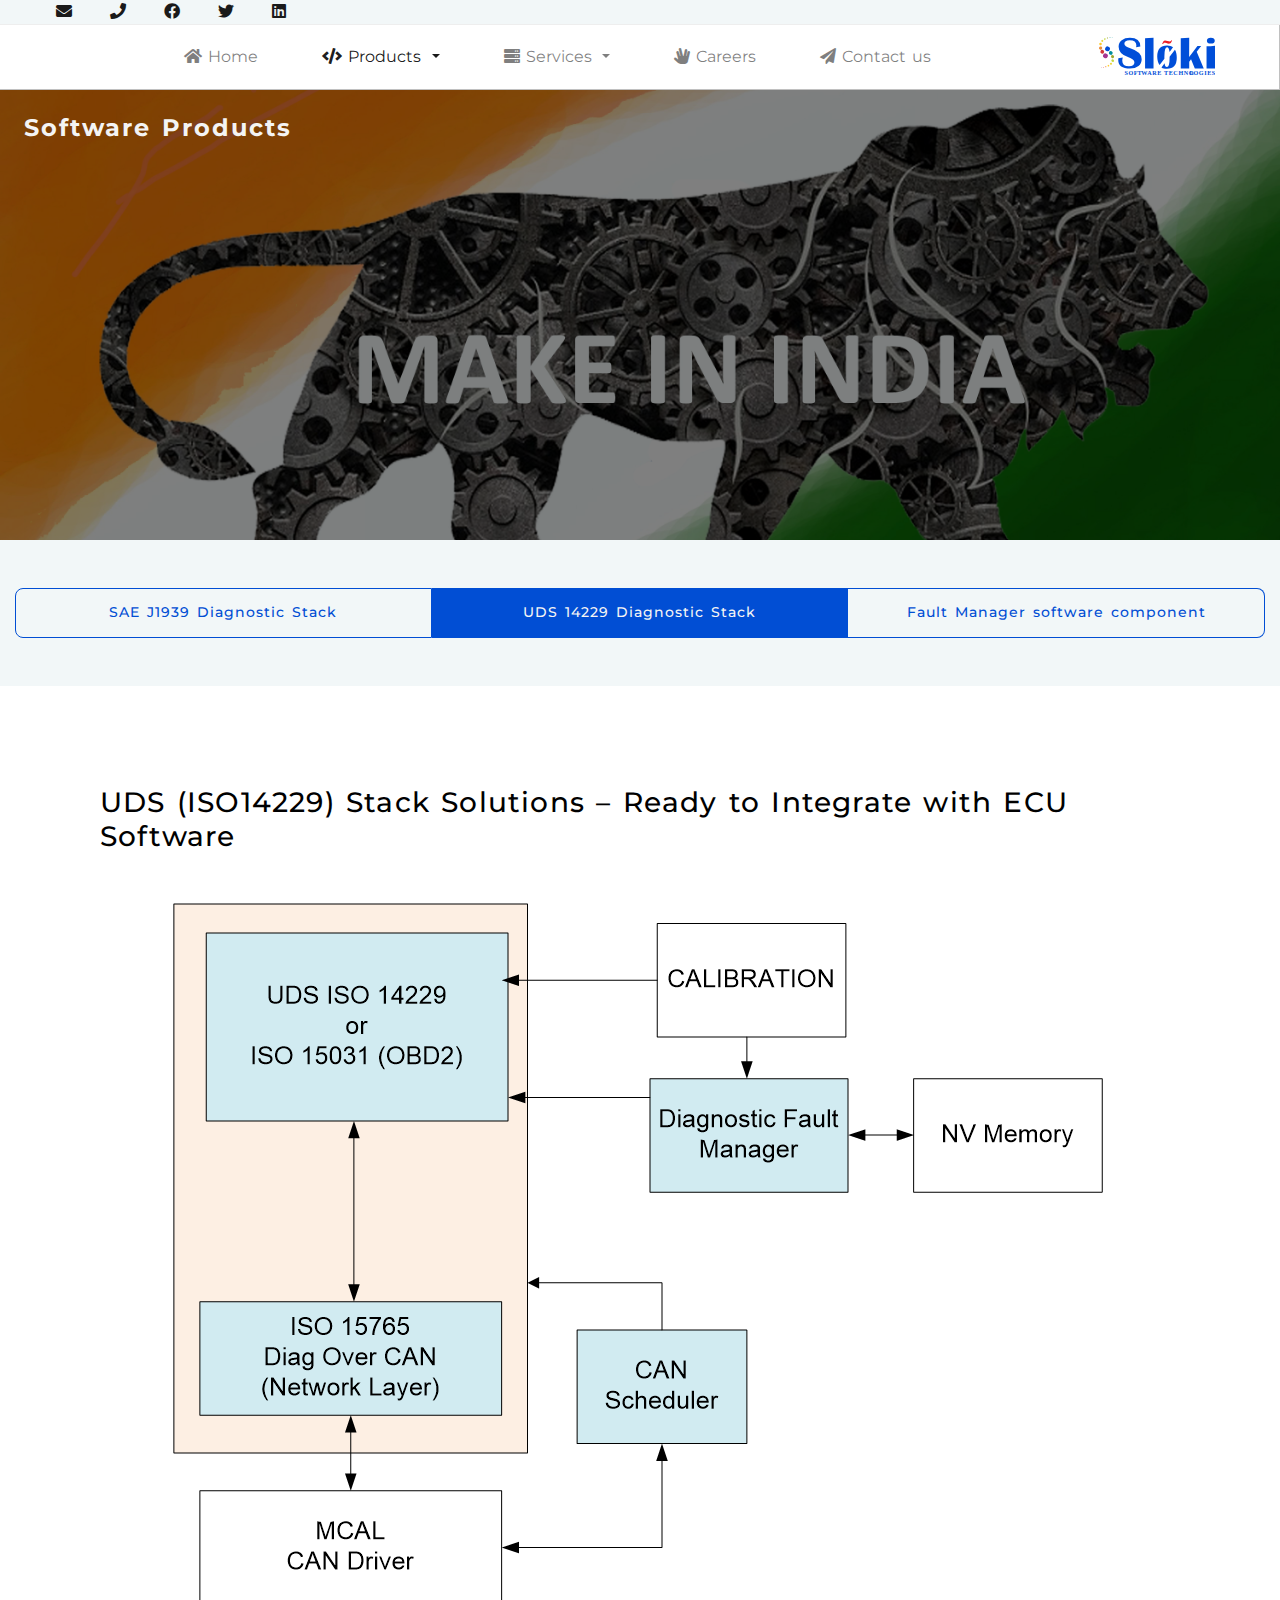
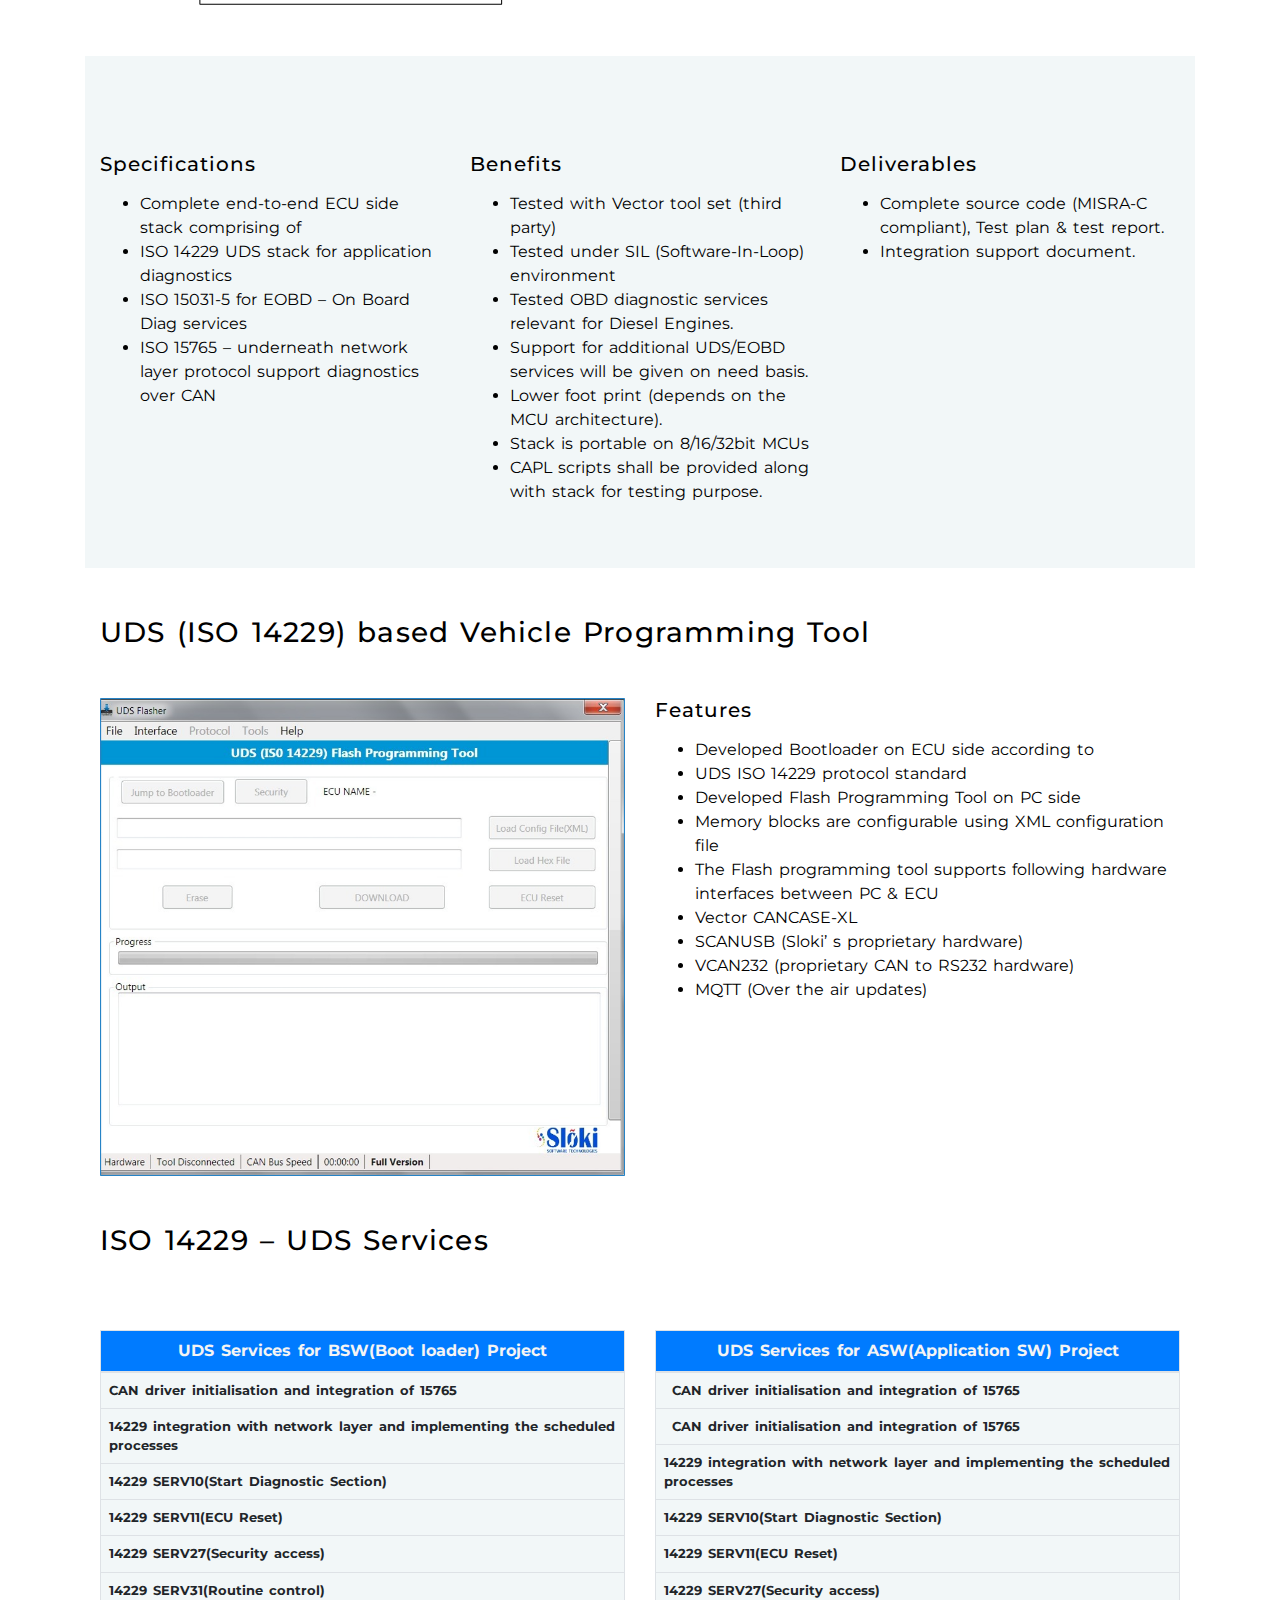
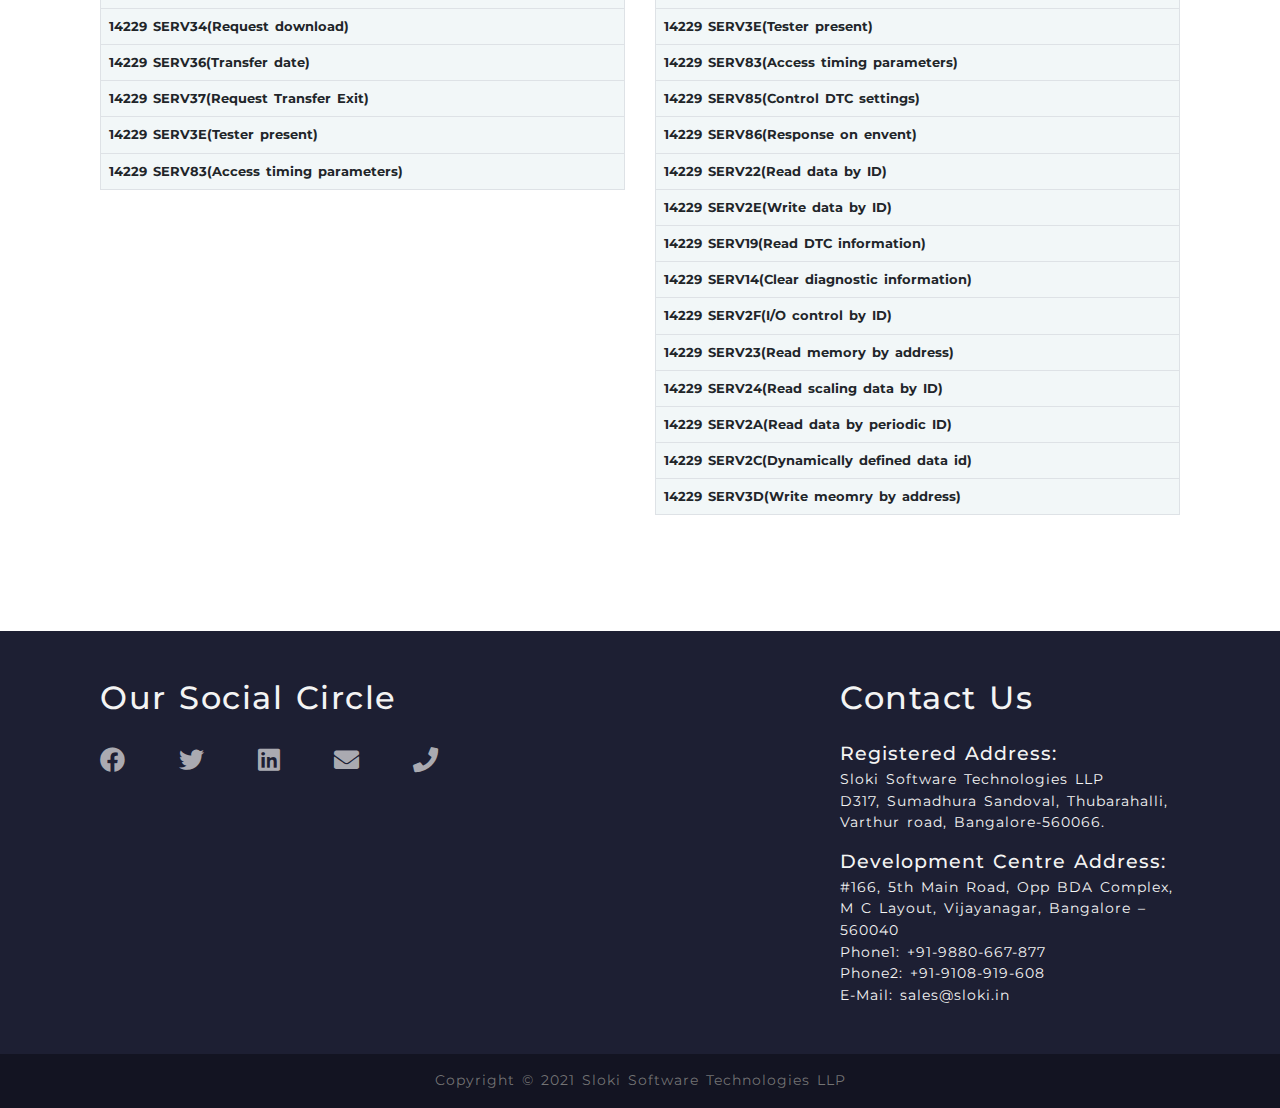
<file: pages/SoftwareProjects.html>
<!doctype html>
<html lang="en">

<head>
  <!-- Required meta tags -->
  <meta charset="utf-8">
  <meta name="viewport" content="width=device-width, initial-scale=1, shrink-to-fit=no">
  <link rel="shortcut icon" type="image/png" href="../assets/images/Asset 1.png">
  <!-- Bootstrap CSS -->
  <link rel="stylesheet" href="../bootstrap4.5.3/css/bootstrap.min.css">
  <!-- fontAwesome icons link -->
  <link rel="stylesheet" href="../fontawesome-free-5.14.0-web/css/all.css" />
  <!-- custom css -->
  <link rel="stylesheet" href="../css/main.css">
  <link rel="stylesheet" href="../css/sidebar.css">
  <!--google fonts-->
  <link href="https://fonts.googleapis.com/css2?family=Alegreya&display=swap" rel="stylesheet">

  <title>Sloki.in</title>
  <link rel="apple-touch-icon" sizes="180x180" href="assets/favicon/apple-touch-icon.png">
  <link rel="icon" type="image/png" sizes="32x32" href="assets/favicon/favicon-32x32.png">
  <link rel="icon" type="image/png" sizes="16x16" href="assets/favicon/favicon-16x16.png">
  <link rel="manifest" href="assets/favicon/site.webmanifest">
  <link rel="icon" href="../assets/SVG/favicon.svg">
</head>

<body>
  <div class="loader">
    <span></span>
    <span></span>
    <span></span>
    <span></span>
    <span></span>
    <span></span>
    <span></span>
  </div>

  <b class="screen-overlay"></b>
  <!-- divices xs<576 | 576<sm<968 | 768<md<992 | 992<lg<1200 | 1200<xl...  -->

  <!-- header section starts -->

  <!-- Top header sterts -->
  <div class="topHeader">
    <div class="topSocial ml-2">
      <a class="contactItem" href="mailto:sales@sloki.in "><i class="fa fa-envelope mr-3 ml-5"></i></a>
      <a class="contactItem" href="tel:+91-9108-919-608"><i class="fa fa-phone mr-3 ml-3"></i></a>
      <a class="contactItem" href="https://www.facebook.com/SlokiSoftTech/"><i class="fab fa-facebook mr-3 ml-3"></i></a>
      <a class="contactItem" href="https://twitter.com/SlokiL"><i class="fab fa-twitter mr-3 ml-3"></i></a>
      <a class="contactItem" href="https://www.linkedin.com/company/sloki-tech/"><i class="fab fa-linkedin mr-3 ml-3"></i></a>
    </div>
  </div>
  <!-- Top header ends -->

  <!-- Bootom header starts -->
  <div class="botomHeader">

  </div>
  <!-- Bootom header ends -->
  <div style="background: #fff;" id="navbar_toggler" class="sticky-top">
    <a class="navbar-brand ml-3" href="#">
      <img src="../assets/SVG/slokilogo.svg" alt="logo" srcset="" height="35px">
    </a>
    <span class="btn float-right mr-2" data-trigger="#navbar_main">
      <div class="third"></div>
      <div class="second"></div>
      <div class="first"></div>
    </span>
  </div>

  <nav id="navbar_main" class="mobile-offcanvas sticky-top navbar navbar-expand-lg navbar-light">
    <div class="offcanvas-header">
      <span class="btn btn-close float-right"><i class="fa fa-times fa-2x"></i></span>
    </div>
    <ul class="navbar-nav mr-auto ml-auto">
      <li class="nav-item m-1"><a style="border: none;" class="nav-link" href="../index.html"><i class="fa fa-home icons"></i> Home </a></li>
      <li class="nav-item m-1 dropdown active"><a class="nav-link dropdown-toggle" href="#" id="navbarDropdown" role="button" data-toggle="dropdown" aria-haspopup="true" aria-expanded="false"><i class="fa fa-code icons"></i> Products </a>
        <div class="dropdown-menu ml-1 pr-2 pl-2">
          <a class="dropdown-item p-3" href="AutomotiveProjects.html">Automotive Products</a>
          <a class="dropdown-item p-3" href="IoT_Projects.html">IOT Products</a>
          <a class="dropdown-item p-3" href="SoftwareProjects.html">Software Products</a>
        </div>
      </li>
      <li class="nav-item m-1 dropdown"><a class="nav-link dropdown-toggle" href="#" id="navbarDropdown" role="button" data-toggle="dropdown" aria-haspopup="true" aria-expanded="false"><i class="fa fa-server icons"></i> Services </a>
        <div class="dropdown-menu ml-1 pl-2 pr-2">
          <a class="dropdown-item p-3" href="ECU_Development.html">ECU Hardware & Software Development</a>
          <a class="dropdown-item p-3" href="ValidationServices.html">SIL / HIL Automated Test-frame & Testing</a>
          <a class="dropdown-item p-3" href="MATLABSimulation.html">MATLAB Simulation</a>
          <a class="dropdown-item p-3" href="WindowsSoftwareDevelopment.html">Windows Based Application Development</a>
          <a class="dropdown-item p-3" href="AutoSAR.html">AutoSAR Projects</a>
        </div>
      </li>
      <li class="nav-item m-1"><a class="nav-link" href="careers.html"><i class="fa fa-hand-spock icons"></i> Careers </a></li>
      <li class="nav-item m-1"><a class="nav-link no-border" style="border-bottom: none;" href="contactus.html"><i
            class="fa fa-paper-plane icons"></i> Contact us </a></li>
    </ul>
    <div class="socialMediaNavbar">
      <a href="https://www.facebook.com/SlokiSoftTech/"><i class="fab fa-3x fa-facebook-square m-1"></i></a>
      <a href="https://twitter.com/SlokiL"><i class="fab fa-3x fa-twitter-square m-1"></i></a>
      <a href="https://www.linkedin.com/company/sloki-tech/"><i class="fab fa-3x fa-linkedin m-1"></i></a>
    </div>
    <hr>
    <!--contacts-->
    <div class="contactInNav">
      <p><a style="color: rgba(14, 14, 14, 0.61);" href="mailto:sales@sloki.in "><i class="fa fa-envelope"></i>
          sales@sloki.in </a></p>
      <p><a style="color: rgba(14, 14, 14, 0.61);" href="tel:+91-9108-919-608"><i class="fa fa-phone"></i>
          +91-9108-919-608</a></p>
    </div>
    <hr>
    <div class="copyright">
      <p>Copyright © 2021 Sloki Software Technologies LLP</p>
    </div>
    <a class="navbar-brand-main float-right mr-5" href="#">
      <img src="../assets/SVG/slokilogo.svg" alt="logo" srcset="" height="40px">
    </a>
  </nav>
  <!-- header section ends -->

  <section class="header-section">
    <div class="layer1">
      <div class="m-4">
        <h1>Software Products</h1>
      </div>
    </div>
  </section>


  <section class="product-view">
    <div class="tab-menu text-center pt-5 pb-5">
      <div class="container-fluid text-center">
        <div class="row centered">
          <div class="col-lg-4 tablink tablink1" onclick="openPage('product1', this)">
            <h6>SAE J1939 Diagnostic Stack</h6>
          </div>
          <div class="col-lg-4 tablink tablink2" onclick="openPage('product2', this)" id="defaultOpen">
            <h6>UDS 14229 Diagnostic Stack</h6>
          </div>
          <div class="col-lg-4 tablink tablink3" onclick="openPage('product3', this)">
            <h6>Fault Manager software component</h6>
          </div>
        </div>
      </div>
    </div>
    <div id="product1" class="tabcontent tab1">
      <div class="container">
        <div class="row">
          <div class="col">
            <h3>SAE J1939 Diagnostic stack</h3>
          </div>
        </div>
        <div class="row text-center">
          <div class="col-lg-6 mt-lg-5 mt-3">
            <img src="../assets/products/sae1.jpg" alt="sae1.jpg" class="img-fluid">
          </div>
          <div class="col-lg-6 mt-lg-5 mt-3">
            <img src="../assets/products/sae2.png" alt="sae2.png" class="img-fluid">
          </div>
        </div>
        <div class="info bg-blues  pt-5 pb-5 mt-5">
          <div class="row mt-lg-5 mt-3">
            <div class="col-lg-4">
              <h5>Specifications</h5>
              <ul class="mt-3">
                <li>Complete end-to-end ECU side stack comprising of</li>
                <li>SAE J1939-21 Rev 2016-03: Data Link layer (includes Transport protocol)</li>
                <li>SAE J1939-73 Rev 2017-05: Application Diagnostics (DM Services)</li>
                <li>SAE J1939-81: Network Layer</li>
              </ul>
            </div>
            <div class="col-lg-4">
              <h5>Benefits</h5>
              <ul class="mt-3">
                <li>MISRA-C compliant.</li>
                <li>Tested with Vector tool set (third party).</li>
                <li>Tested under SIL (Software-In-Loop) environment.</li>
                <li>DMx for Boot Block and Application – Total fourteen (14) DM services are supported.</li>
                <li>Support for additional DM services will be given on need basis.</li>
                <li>Lower foot print (depends on the MCU architecture)</li>
                <li>Code size in order of 10KB to 15KB.</li>
                <li>Data size in order of 1KB to 2KB.</li>
                <li>Stack is portable on 8/16/32bit MCUs</li>
              </ul>
            </div>
            <div class="col-lg-4">
              <h5>Deliverables</h5>
              <ul class="mt-3">
                <li>Complete source code, Test plan & test report.</li>
                <li>Integration support document.</li>
              </ul>
            </div>
          </div>
        </div>
        <div class="row mt-5">
            <div class="col">
              <h3>SAE J1939 based Vehicle Programming</h3>
            </div>
        </div>
        <div class="row text-center">
        <div class="col-lg-6 mt-lg-5 mt-5">
            <img src="../assets/products/sae3.jpg" alt="sae1.jpg" class="img-fluid">
        </div>
        <div class="col-lg-6 mt-lg-5 mt-5 text-left">
            <h5>Features</h5>
            <ul class="mt-3">
                <li>Developed Bootloader on ECU side according to</li>
                <li>SAE J1939 protocol standard</li>
                <li>Developed Flash Programming Tool on PC side (C# .NET tech)</li>
                <li>The Flash programming tool supports following hardware interfaces between PC & ECU</li>
                <li>Vector CANCASE-XL</li>
                <li>SCANUSB (Sloki’s proprietary hardware)</li>
                <li>VCAN232 (proprietary CAN to RS232 hardware)</li>
            </ul>
        </div>
        </div>
          <div class="row mt-5">
            <div class="col">
              <h3>SAE J1939 Protocol Simulator </h3>
            </div>
        </div>
        <div class="row text-center">
            <div class="col-lg-6 mt-lg-5 mt-5">
              <img src="../assets/products/sae4.png" alt="sae4.jpg" class="img-fluid">
            </div>
            <div class="col-lg-6 mt-lg-5 mt-5 text-left">
                <img src="../assets/products/sae5.png" alt="sae5.jpg" class="img-fluid">
            </div>
        </div>
        <div class="row">
            <div class="col mt-lg-5 mt-5">
                <h5>Features</h5>
                <ul class="mt-3">
                    <li>PC based simulator to act as Vehicle ECU</li>
                    <li>Best suited to simulate J1939 messages for engine parameters</li>
                    <li>Can also generate DM1 (Diagnostic Message) to simulate Fault codes </li>
                </ul>
            </div>
        </div>
      </div>
    </div>
    
    <div id="product2" class="tabcontent tab2">
        <div class="container">
            <div class="row">
            <div class="col">
                <h3>UDS (ISO14229) Stack Solutions – Ready to Integrate with ECU Software</h3>
            </div>
            </div>
            <div class="row text-center">
            <div class="col mt-lg-5 mt-3 text-center">
                <img src="../assets/products/uds1.png" alt="uds.png" class="img-fluid">
            </div>
            </div>
            <div class="info bg-blues  pt-5 pb-5 mt-5">
                <div class="row mt-lg-5 mt-3">
                <div class="col-lg-4">
                    <h5>Specifications</h5>
                    <ul class="mt-3">
                    <li>Complete end-to-end ECU side stack comprising of</li>
                    <li>ISO 14229 UDS stack for application diagnostics</li>
                    <li>ISO 15031-5 for EOBD – On Board Diag services</li>
                    <li>ISO 15765 – underneath network layer protocol support diagnostics over CAN</li>
                    </ul>
                </div>
                <div class="col-lg-4">
                    <h5>Benefits</h5>
                    <ul class="mt-3">
                    <li>Tested with Vector tool set (third party)</li>
                    <li>Tested under SIL (Software-In-Loop) environment</li>
                    <li>Tested OBD diagnostic services relevant for Diesel Engines.</li>
                    <li>Support for additional UDS/EOBD services will be given on need basis.</li>
                    <li>Lower foot print (depends on the MCU architecture).</li>
                    <li>Stack is portable on 8/16/32bit MCUs</li>
                    <li>CAPL scripts shall be provided along with stack for testing purpose.</li>
                    </ul>
                </div>
                <div class="col-lg-4">
                    <h5>Deliverables</h5>
                    <ul class="mt-3">
                    <li>Complete source code (MISRA-C compliant), Test plan & test report.</li>
                    <li>Integration support document.</li>
                    </ul>
                </div>
                </div>
            </div>
            <div class="row mt-5">
                <div class="col">
                <h3>UDS (ISO 14229) based Vehicle Programming Tool </h3>
                </div>
            </div>
            <div class="row text-center">
                <div class="col-lg-6 mt-lg-5 mt-5">
                    <img src="../assets/products/uds2.png" alt="uds2.png" class="img-fluid">
                </div>
                <div class="col-lg-6 mt-lg-5 mt-5 text-left">
                    <h5>Features</h5>
                    <ul class="mt-3">
                        <li>Developed Bootloader on ECU side according to</li>
                        <li>UDS ISO 14229 protocol standard</li>
                        <li>Developed Flash Programming Tool on PC side</li>
                        <li>Memory blocks are configurable using XML configuration file</li>
                        <li>The Flash programming tool supports following hardware interfaces between PC & ECU</li>
                        <li>Vector CANCASE-XL</li>
                        <li>SCANUSB (Sloki’ s proprietary hardware)</li>
                        <li>VCAN232 (proprietary CAN to RS232 hardware)</li>
                        <li>MQTT (Over the air updates)</li>
                    </ul>
                </div>
            </div>
            <div class="row mt-5">
                <div class="col">
                <h3>ISO 14229 – UDS Services </h3>
                </div>
            </div>
            <div class="row mt-5">
			
                <div class="col-lg-6 mt-4">
                    <table class="table">
                        <thead class="bg-primary">
                        <tr class="text-center">
                            <th scope="col">UDS Services for BSW(Boot loader) Project</th>
                        </tr>
                        </thead>
                        <tbody>
                            <tr>
                                <th scope="row">CAN driver initialisation and integration of 15765</th>
                            </tr>
                            <tr>
                                <th scope="row">14229 integration with network layer and implementing the scheduled processes</th>
                            </tr>
                            <tr>
                                <th scope="row">14229 SERV10(Start Diagnostic Section)</th>
                            </tr>
                            <tr>
                                <th scope="row">14229 SERV11(ECU Reset)</th>
                            </tr>
                            <tr>
                                <th scope="row">14229 SERV27(Security access)</th>
                            </tr>
                            <tr>
                                <th scope="row">14229 SERV31(Routine control)</th>
                            </tr>
                            <tr>
                                <th scope="row">14229 SERV34(Request download)</th>
                            </tr>
                            <tr>
                                <th scope="row">14229 SERV36(Transfer date)</th>
                            </tr>
                            <tr>
                                <th scope="row">14229 SERV37(Request Transfer Exit)</th>
                            </tr>
                            <tr>
                                <th scope="row">14229 SERV3E(Tester present)</th>
                            </tr>
                            <tr>
                                <th scope="row">14229 SERV83(Access timing parameters)</th>
                            </tr>
                    </table>
                </div>
				
				
                <div class="col-lg-6 mt-4">
                    <table class="table">
                        <thead class="bg-primary">
                        <tr class="text-center">
                            <th scope="col">UDS Services for ASW(Application SW) Project</th>
                        </tr>
                        </thead>
                        <tbody>
                            <tr>
                                <th class="pl-md-3 pr-md-3" scope="row">CAN driver initialisation and integration of 15765</th>
                            </tr>
                            <tr>
                                <th class="pl-md-3 pr-md-3" scope="row">CAN driver initialisation and integration of 15765</th>
                            </tr>
                            <tr>
                                <th scope="row">14229 integration with network layer and implementing the scheduled processes</th>
                            </tr>
                            <tr>
                                <th scope="row">14229 SERV10(Start Diagnostic Section)</th>
                            </tr>
                            <tr>
                                <th scope="row">14229 SERV11(ECU Reset)</th>
                            </tr>
                            <tr>
                                <th scope="row">14229 SERV27(Security access)</th>
                            </tr>
                            <tr>
                                <th scope="row">14229 SERV3E(Tester present)</th>
                            </tr>
                            <tr>
                                <th scope="row">14229 SERV83(Access timing parameters)</th>
                            </tr>
                            <tr>
                                <th scope="row">14229 SERV85(Control DTC settings)</th>
                            </tr>
                            <tr>
                                <th scope="row">14229 SERV86(Response on envent)</th>
                            </tr>
                            <tr>
                                <th scope="row">14229 SERV22(Read data by ID)</th>
                            </tr>
                            <tr>
                                <th scope="row">14229 SERV2E(Write data by ID)</th>
                            </tr>
                            <tr>
                                <th scope="row">14229 SERV19(Read DTC information)</th>
                            </tr>
                            <tr>
                                <th scope="row">14229 SERV14(Clear diagnostic information)</th>
                            </tr>
                            <tr>
                                <th scope="row">14229 SERV2F(I/O control by ID)</th>
                            </tr>
                            <tr>
                                <th scope="row">14229 SERV23(Read memory by address)</th>
                            </tr>
                            <tr>
                                <th scope="row">14229 SERV24(Read scaling data by ID)</th>
                            </tr>
                            <tr>
                                <th scope="row">14229 SERV2A(Read data by periodic ID)</th>
                            </tr>
                            <tr>
                                <th scope="row">14229 SERV2C(Dynamically defined data id)</th>
                            </tr>
                            <tr>
                                <th scope="row">14229 SERV3D(Write meomry by address)</th>
                            </tr>
                    </table>
                    </div>
                </div>
        </div>
    </div>
    
    <div id="product3" class="tabcontent tab3">
      <div class="container">
        <div class="row">
          <div class="col">
            <h3>Fault Management (OBD2, J1939 and UDS compliant) </h3>
          </div>
        </div>
        <div class="row text-center">
          <div class="col mt-lg-5 mt-3 text-center">
            <img src="../assets/products/fault.jpg" alt="software image" class="img-fluid">
          </div>
        </div>
        <div class="info bg-blues  pt-5 pb-5 mt-5">
          <div class="row mt-lg-5 mt-3">
            <div class="col">
                <h5>Features</h5>
                <ul class="mt-3">
                    <li>Our FM stack is suitable for Engine Management System for OBD2 ISO-15031, SAE J1939 and UDS ISO-14229 protocol.</li>
                    <li>This will be modified to support for UDS requirements.</li>
                    <li>The FM would require around 50 bytes of NVM per faults.</li>
                    <li>Complete fault life cycle handling is taken care by the FM.</li>
                    <li>This stack is useful for supporting ISO 14229 UDS Service-14 and Service-19.</li>
                    <li>The FM handles different states of a fault, such as "POTENTIAL / ACTIVE", "CONFIRMED", "HEALING", 
					"DELETING"...etc.</li>
                </ul>
            </div>
          </div>
        </div>
      </div>
    </div>
  </section>
  
 <!-- footer starts -->
  <footer>
    <!-- top footer starts-->
    <div class="topFooter">
      <div class="container">
        <div class="row">
          <div class="col-lg-8 pt-5 pb-md-5">
            <h2 class="">Our Social Circle</h2>
            <div class="socialMedia mt-4">
              <a class="pr-md-5 pr-4" href="https://www.facebook.com/SlokiSoftTech/"><i class="fab fa-facebook"></i></a>
              <a class="pr-md-5 pr-4" href="https://twitter.com/SlokiL"><i class="fab fa-twitter"></i></a>
              <a class="pr-md-5 pr-4" href="https://www.linkedin.com/company/sloki-tech/"><i class="fab fa-linkedin"></i></a>
              <a class="pr-md-5 pr-4" href="mailto:sales@sloki.in "><i class="fa fa-envelope"></i></a>
              <a class="pr-md-5 pr-4" href="tel:+91-9108-919-608"><i class="fa fa-phone"></i></a>
            </div>
          </div>
          <div class="col-lg-4 pt-5 pb-5">
            <h2>Contact Us</h2>
            <div class="address text-left mt-4">
            <h6 class="mb-1">Registered Address:</h6>
            <p>Sloki Software Technologies LLP</p>
            <p>D317, Sumadhura Sandoval, Thubarahalli,</p>
            <p>Varthur road, Bangalore-560066.</p>
            <h6 class="mt-3 mb-1">Development Centre Address:</h4>
            <p>#166, 5th Main Road, Opp BDA Complex,</p>
            <p>M C Layout, Vijayanagar, Bangalore – 560040</p>
            <p>Phone1: +91-9880-667-877</p>
            <p>Phone2: +91-9108-919-608</p>
            <p>E-Mail: sales@sloki.in</p>
            
            </div>
          </div>
        </div>
      </div>
    </div>
    </div>
    <!-- top footer ends-->
    <!-- bottom footer starts -->
    <div class="bottomFooter">
      <div class="container">
        <div class="row">
          <div class="col text-center p-3">
            <p>Copyright © 2021 Sloki Software Technologies LLP</p>
            <p id="designer"></p>
          </div>
        </div>
      </div>
    </div>
    <!--bottomm footer ends-->
  </footer>
  <!-- footer ends -->

  <!-- Optional JavaScript; choose one of the two! -->  

  <!--jQuery, Popper.js, and Bootstrap JS-->
  <script src="../js/jquery-3.5.1.min.js"></script>
  <script src="../bootstrap4.5.3/js/bootstrap.bundle.min.js"></script>
  <script src="../js/sidebar.js"></script>
  <script src="../js/custom.js"></script>
</body>
</html>
</file>
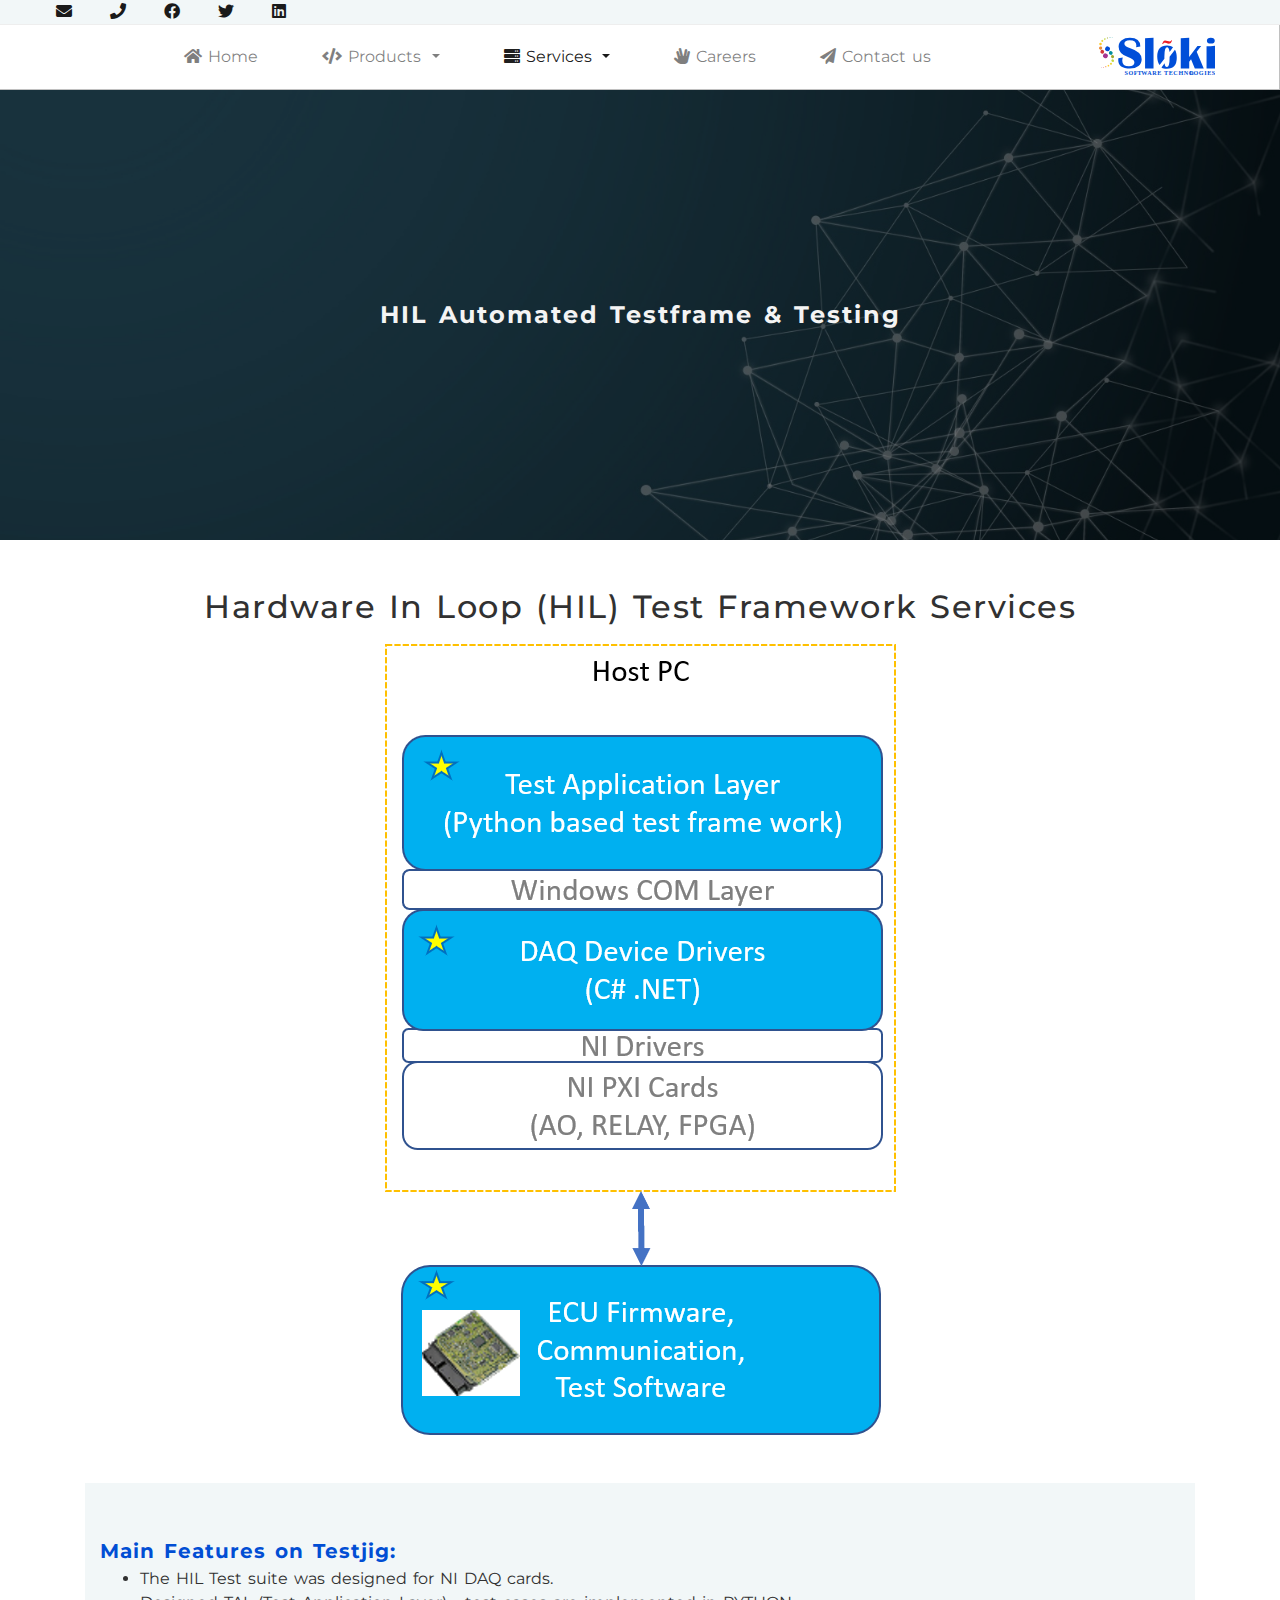
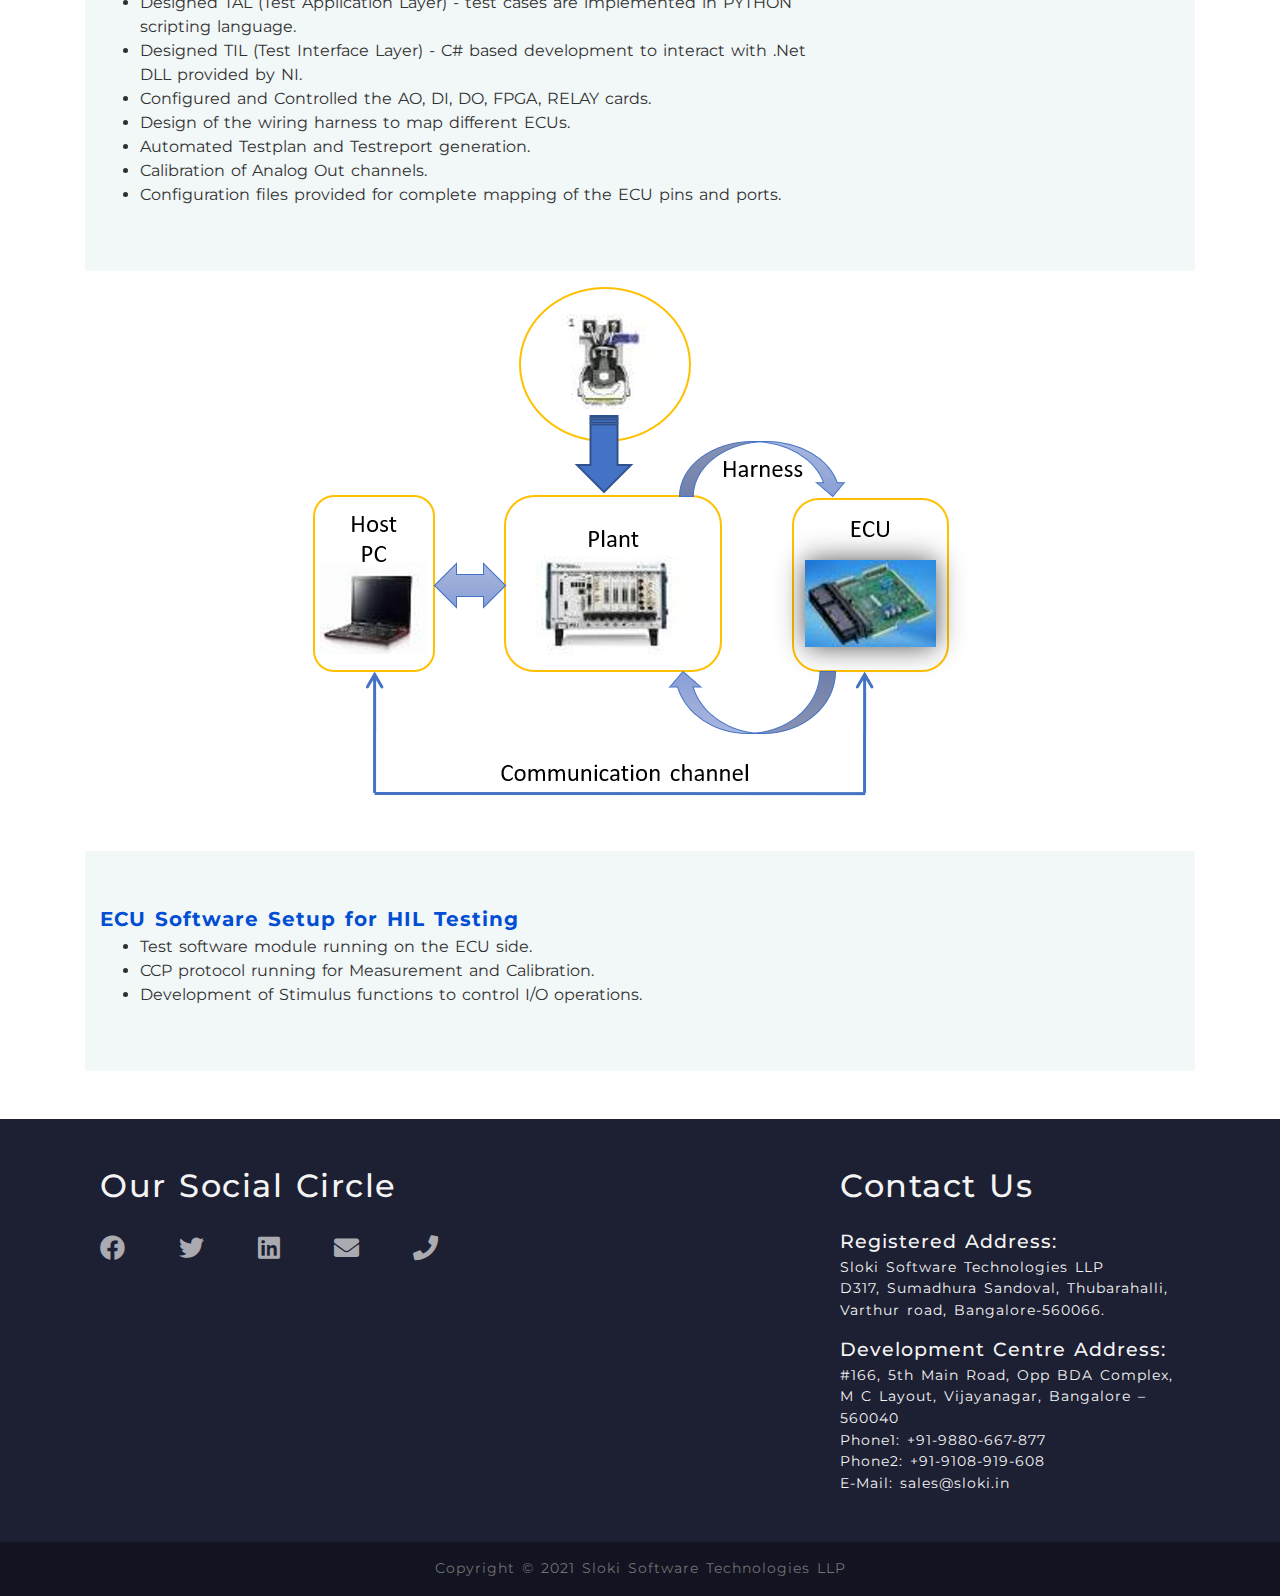
<file: pages/ValidationServices.html>
<!doctype html>
<html lang="en">

<head>
  <!-- Required meta tags -->
  <meta charset="utf-8">
  <meta name="viewport" content="width=device-width, initial-scale=1, shrink-to-fit=no">
  <link rel="shortcut icon" type="image/png" href="../assets/images/Asset 1.png">
  <!-- Bootstrap CSS -->
  <link rel="stylesheet" href="../bootstrap4.5.3/css/bootstrap.min.css">
  <!-- fontAwesome icons link -->
  <link rel="stylesheet" href="../fontawesome-free-5.14.0-web/css/all.css" />
  <!-- custom css -->
  <link rel="stylesheet" href="../css/main.css">
  <link rel="stylesheet" href="../css/sidebar.css">
  <!--google fonts-->
  <link href="https://fonts.googleapis.com/css2?family=Alegreya&display=swap" rel="stylesheet">

  <title>Sloki.in</title>
  <link rel="apple-touch-icon" sizes="180x180" href="assets/favicon/apple-touch-icon.png">
  <link rel="icon" type="image/png" sizes="32x32" href="assets/favicon/favicon-32x32.png">
  <link rel="icon" type="image/png" sizes="16x16" href="assets/favicon/favicon-16x16.png">
  <link rel="manifest" href="assets/favicon/site.webmanifest">
  <link rel="icon" href="../assets/SVG/favicon.svg">
</head>

<body>
  <div class="loader">
    <span></span>
    <span></span>
    <span></span>
    <span></span>
    <span></span>
    <span></span>
    <span></span>
  </div>

  <b class="screen-overlay"></b>
  <!-- divices xs<576 | 576<sm<968 | 768<md<992 | 992<lg<1200 | 1200<xl...  -->

  <!-- header section starts -->

  <!-- Top header sterts -->
  <div class="topHeader">
    <div class="topSocial ml-2">
      <a class="contactItem" href="mailto:sales@sloki.in "><i class="fa fa-envelope mr-3 ml-5"></i></a>
      <a class="contactItem" href="tel:+91-9108-919-608"><i class="fa fa-phone mr-3 ml-3"></i></a>
      <a class="contactItem" href="https://www.facebook.com/SlokiSoftTech/"><i class="fab fa-facebook mr-3 ml-3"></i></a>
      <a class="contactItem" href="https://twitter.com/SlokiL"><i class="fab fa-twitter mr-3 ml-3"></i></a>
      <a class="contactItem" href="https://www.linkedin.com/company/sloki-tech/"><i class="fab fa-linkedin mr-3 ml-3"></i></a>
    </div>
  </div>
  <!-- Top header ends -->

  <!-- Bootom header starts -->
  <div class="botomHeader">

  </div>
  <!-- Bootom header ends -->
  <div style="background: #fff;" id="navbar_toggler" class="sticky-top">
    <a class="navbar-brand ml-3" href="#">
      <img src="../assets/SVG/slokilogo.svg" alt="logo" srcset="" height="35px">
    </a>
    <span class="btn float-right mr-2" data-trigger="#navbar_main">
      <div class="third"></div>
      <div class="second"></div>
      <div class="first"></div>
    </span>
  </div>

  <nav id="navbar_main" class="mobile-offcanvas sticky-top navbar navbar-expand-lg navbar-light">
    <div class="offcanvas-header">
      <span class="btn btn-close float-right"><i class="fa fa-times fa-2x"></i></span>
    </div>
    <ul class="navbar-nav mr-auto ml-auto">
      <li class="nav-item m-1"><a style="border: none;" class="nav-link" href="../index.html"><i class="fa fa-home icons"></i> Home </a></li>
      <li class="nav-item m-1 dropdown"><a class="nav-link dropdown-toggle" href="#" id="navbarDropdown" role="button" data-toggle="dropdown" aria-haspopup="true" aria-expanded="false"><i class="fa fa-code icons"></i> Products </a>
        <div class="dropdown-menu ml-1 pr-2 pl-2">
          <a class="dropdown-item p-3" href="AutomotiveProjects.html">Automotive Products</a>
          <a class="dropdown-item p-3" href="IoT_Projects.html">IOT Products</a>
          <a class="dropdown-item p-3" href="SoftwareProjects.html">Software Products</a>
        </div>
      </li>
      <li class="nav-item m-1 dropdown active"><a class="nav-link dropdown-toggle" href="#" id="navbarDropdown" role="button" data-toggle="dropdown" aria-haspopup="true" aria-expanded="false"><i class="fa fa-server icons"></i> Services </a>
        <div class="dropdown-menu ml-1 pl-2 pr-2">
          <a class="dropdown-item p-3" href="ECU_Development.html">ECU Hardware & Software Development</a>
          <a class="dropdown-item p-3" href="ValidationServices.html">SIL / HIL Automated Test-frame & Testing</a>
          <a class="dropdown-item p-3" href="MATLABSimulation.html">MATLAB Simulation</a>
          <a class="dropdown-item p-3" href="WindowsSoftwareDevelopment.html">Windows Based Application Development</a>
          <a class="dropdown-item p-3" href="AutoSAR.html">AutoSAR Projects</a>
        </div>
      </li>
      <li class="nav-item m-1"><a class="nav-link" href="careers.html"><i class="fa fa-hand-spock icons"></i> Careers </a></li>
      <li class="nav-item m-1"><a class="nav-link no-border" style="border-bottom: none;" href="contactus.html"><i
            class="fa fa-paper-plane icons"></i> Contact us </a></li>
    </ul>
    <div class="socialMediaNavbar">
      <a href="https://www.facebook.com/SlokiSoftTech/"><i class="fab fa-3x fa-facebook-square m-1"></i></a>
      <a href="https://twitter.com/SlokiL"><i class="fab fa-3x fa-twitter-square m-1"></i></a>
      <a href="https://www.linkedin.com/company/sloki-tech/"><i class="fab fa-3x fa-linkedin m-1"></i></a>
    </div>
    <hr>
    <!--contacts-->
    <div class="contactInNav">
      <p><a style="color: rgba(14, 14, 14, 0.61);" href="mailto:sales@sloki.in "><i class="fa fa-envelope"></i>
          sales@sloki.in </a></p>
      <p><a style="color: rgba(14, 14, 14, 0.61);" href="tel:+91-9108-919-608"><i class="fa fa-phone"></i>
          +91-9108-919-608</a></p>
    </div>
    <hr>
    <div class="copyright">
      <p>Copyright © 2021 Sloki Software Technologies LLP</p>
    </div>
    <a class="navbar-brand-main float-right mr-5" href="#">
      <img src="../assets/SVG/slokilogo.svg" alt="logo" srcset="" height="40px">
    </a>
  </nav>
  <!-- header section ends -->

  <section class="serv-header-section">
    <div class="layer1 centered">
      <div>
        <h1>HIL Automated Testframe & Testing</h1>
      </div>
    </div>
  </section>

  <section class="product-view pt-5 pb-5">
   <div class="container text-left">
       <div class="row text-center">
           <div class="col text-center">
               <h2>Hardware In Loop (HIL) Test Framework Services </h2>
           </div>
       </div>
       <div class="row mt-3">
           <div class="col text-center">
               <img src="../assets/services/hil_framework.png" alt="testing image" class="img-fluid">
           </div>
       </div>

        <div class="info bg-blues  pt-5 pb-5 mt-5">
          <div class="row mt-lg-1 mt-1">
            <div class="col-lg-8">
              <h5 class="mt-1 group-name">Main Features on Testjig:</h5>
              <ul class="mt-1">
                <li>The HIL Test suite was designed for NI DAQ cards.</li>
                <li>Designed TAL (Test Application Layer) - test cases are implemented in PYTHON scripting language.</li>
                <li>Designed TIL (Test Interface Layer) - C# based development to interact with .Net DLL provided by NI.</li>
                <li>Configured and Controlled the AO, DI, DO, FPGA, RELAY cards.</li>
                <li>Design of the wiring harness to map different ECUs.</li>
                <li>Automated Testplan and Testreport generation.</li>
                <li>Calibration of Analog Out channels.</li>
                <li>Configuration files provided for complete mapping of the ECU pins and ports.</li>
              </ul>
            </div>


          </div>
        </div>	   
	      
		  <div class="row mt-3">
           <div class="col text-center">
               <img src="../assets/services/hil_plant.png" alt="testing image" class="img-fluid">
           </div>
       </div>
        <div class="info bg-blues  pt-5 pb-5 mt-5">
          <div class="row mt-lg-1 mt-1">
            <div class="col-lg-8">
              <h5 class="mt-1 group-name">ECU Software Setup for HIL Testing</h5>
              <ul class="mt-1">
                <li>Test software module running on the ECU side.</li>
                <li>CCP protocol running for Measurement and Calibration.</li>
                <li>Development of Stimulus functions to control I/O operations.</li>
              </ul>
            </div>


          </div>
        </div>	   

   </div>
  </section>
  
 <!-- footer starts -->
  <footer>
    <!-- top footer starts-->
    <div class="topFooter">
      <div class="container">
        <div class="row">
          <div class="col-lg-8 pt-5 pb-md-5">
            <h2 class="">Our Social Circle</h2>
            <div class="socialMedia mt-4">
              <a class="pr-md-5 pr-4" href="https://www.facebook.com/SlokiSoftTech/"><i class="fab fa-facebook"></i></a>
              <a class="pr-md-5 pr-4" href="https://twitter.com/SlokiL"><i class="fab fa-twitter"></i></a>
              <a class="pr-md-5 pr-4" href="https://www.linkedin.com/company/sloki-tech/"><i class="fab fa-linkedin"></i></a>
              <a class="pr-md-5 pr-4" href="mailto:sales@sloki.in "><i class="fa fa-envelope"></i></a>
              <a class="pr-md-5 pr-4" href="tel:+91-9108-919-608"><i class="fa fa-phone"></i></a>
            </div>
          </div>
          <div class="col-lg-4 pt-5 pb-5">
            <h2>Contact Us</h2>
            <div class="address text-left mt-4">
            <h6 class="mb-1">Registered Address:</h6>
            <p>Sloki Software Technologies LLP</p>
            <p>D317, Sumadhura Sandoval, Thubarahalli,</p>
            <p>Varthur road, Bangalore-560066.</p>
            <h6 class="mt-3 mb-1">Development Centre Address:</h4>
            <p>#166, 5th Main Road, Opp BDA Complex,</p>
            <p>M C Layout, Vijayanagar, Bangalore – 560040</p>
            <p>Phone1: +91-9880-667-877</p>
            <p>Phone2: +91-9108-919-608</p>
            <p>E-Mail: sales@sloki.in</p>
            
            </div>
          </div>
        </div>
      </div>
    </div>
    </div>
    <!-- top footer ends-->
    <!-- bottom footer starts -->
    <div class="bottomFooter">
      <div class="container">
        <div class="row">
          <div class="col text-center p-3">
            <p>Copyright © 2021 Sloki Software Technologies LLP</p>
            <p id="designer"></p>
          </div>
        </div>
      </div>
    </div>
    <!--bottomm footer ends-->
  </footer>
  <!-- footer ends -->

  <!-- Optional JavaScript; choose one of the two! -->

  <!--jQuery, Popper.js, and Bootstrap JS-->
  <script src="../js/jquery-3.5.1.min.js"></script>
  <script src="../bootstrap4.5.3/js/bootstrap.bundle.min.js"></script>
  <script src="../js/sidebar.js"></script>
  <script src="../js/custom.js"></script>
</body>
</html>
</file>
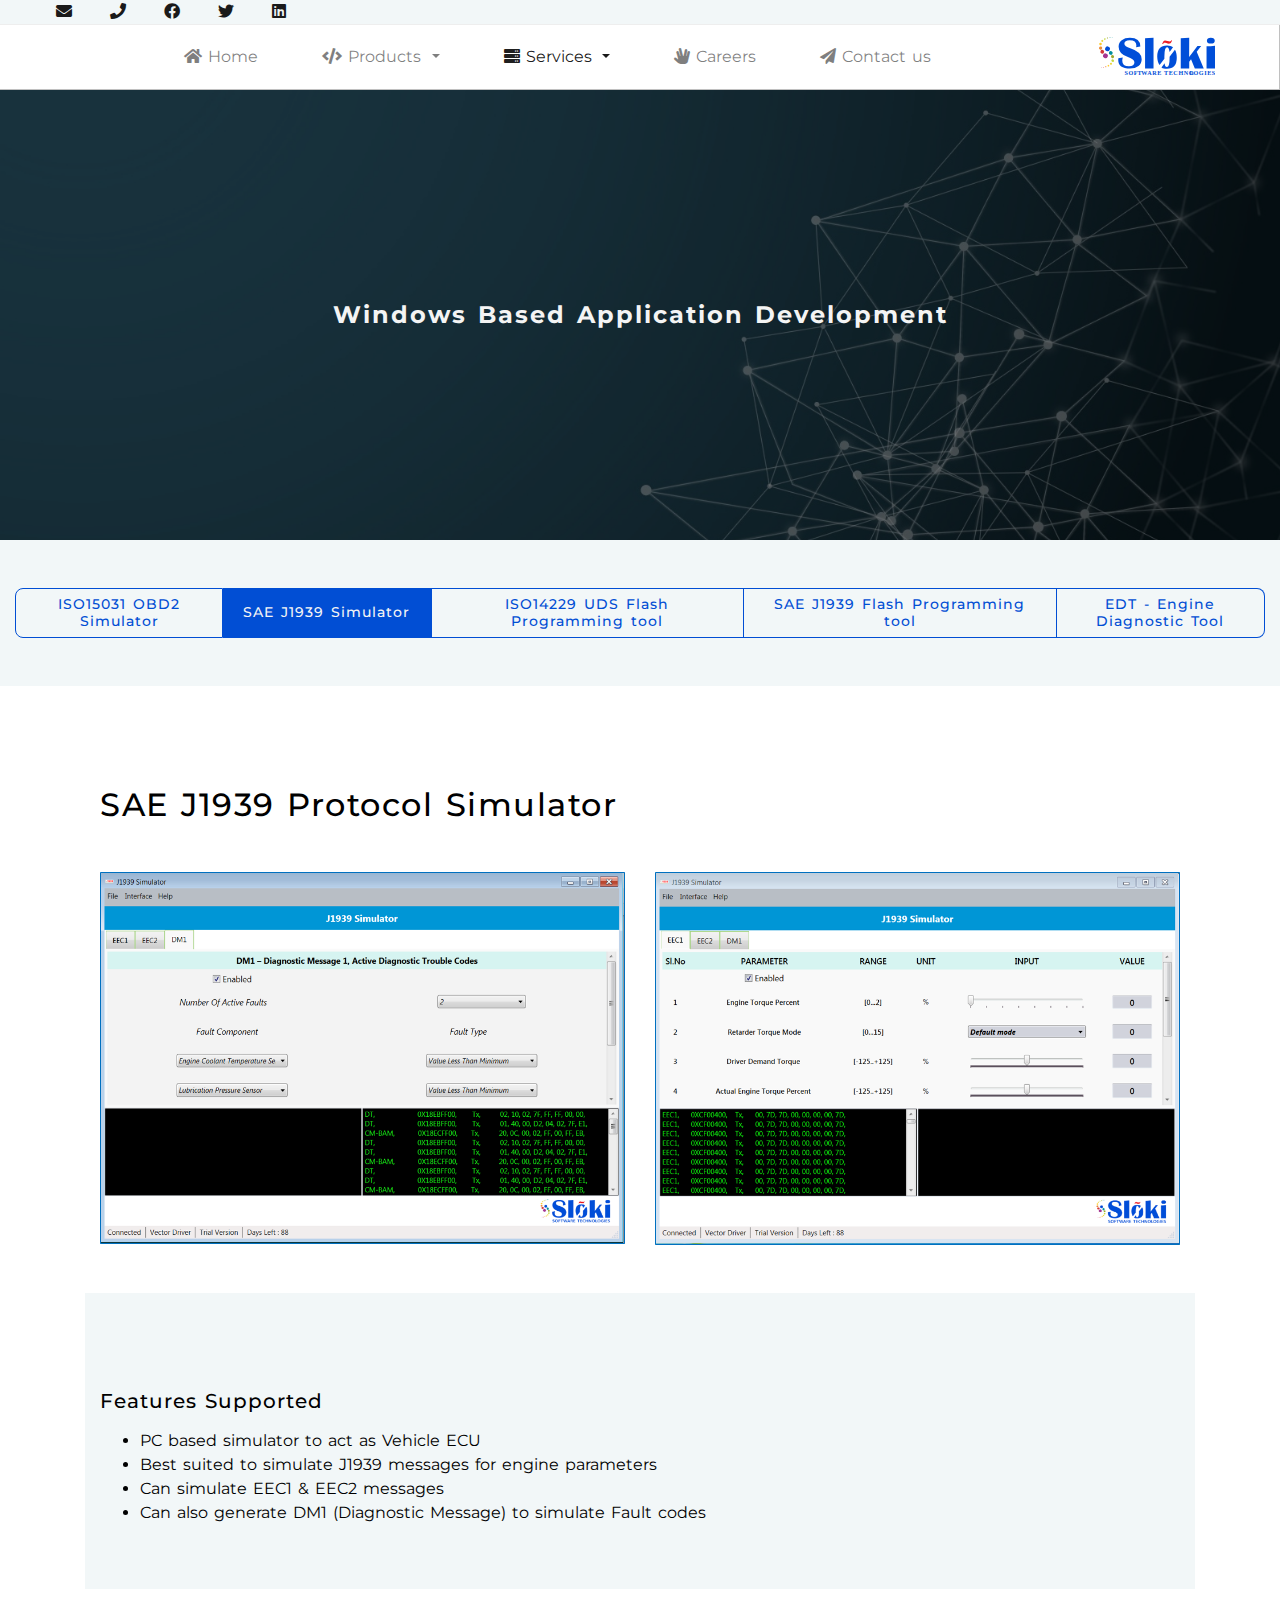
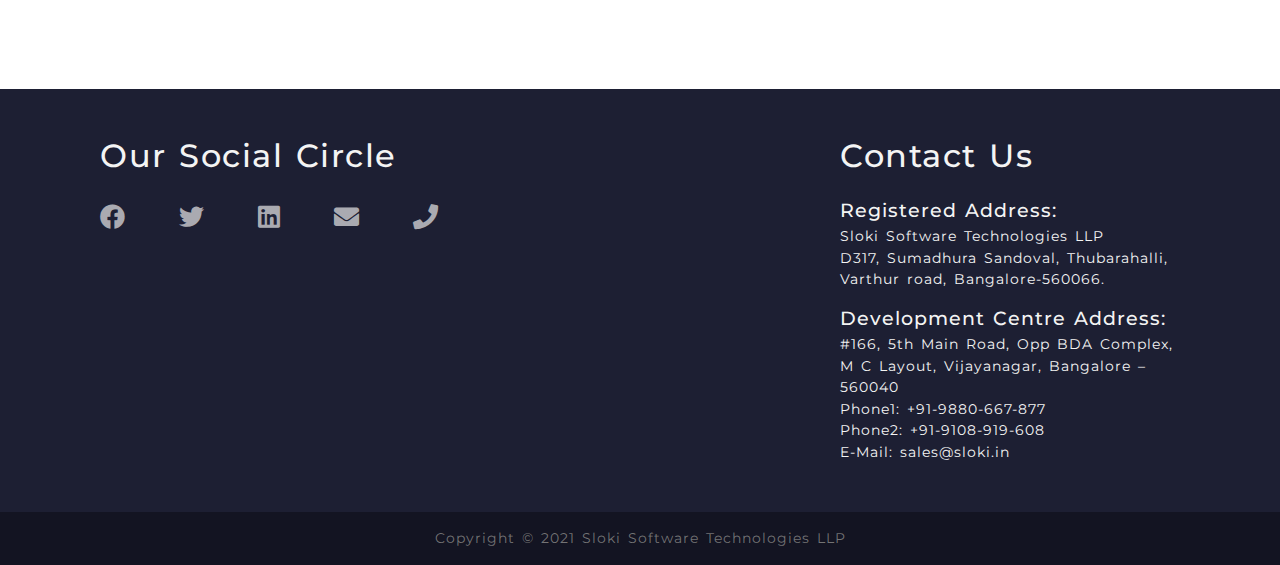
<file: pages/WindowsSoftwareDevelopment.html>
<!doctype html>
<html lang="en">

<head>
  <!-- Required meta tags -->
  <meta charset="utf-8">
  <meta name="viewport" content="width=device-width, initial-scale=1, shrink-to-fit=no">
  <link rel="shortcut icon" type="image/png" href="../assets/images/Asset 1.png">
  <!-- Bootstrap CSS -->
  <link rel="stylesheet" href="../bootstrap4.5.3/css/bootstrap.min.css">
  <!-- fontAwesome icons link -->
  <link rel="stylesheet" href="../fontawesome-free-5.14.0-web/css/all.css" />
  <!-- custom css -->
  <link rel="stylesheet" href="../css/main.css">
  <link rel="stylesheet" href="../css/sidebar.css">
  <!--google fonts-->
  <link href="https://fonts.googleapis.com/css2?family=Alegreya&display=swap" rel="stylesheet">

  <title>Sloki.in</title>
  <link rel="apple-touch-icon" sizes="180x180" href="assets/favicon/apple-touch-icon.png">
  <link rel="icon" type="image/png" sizes="32x32" href="assets/favicon/favicon-32x32.png">
  <link rel="icon" type="image/png" sizes="16x16" href="assets/favicon/favicon-16x16.png">
  <link rel="manifest" href="assets/favicon/site.webmanifest">
  <link rel="icon" href="../assets/SVG/favicon.svg">
</head>

<body>
  <div class="loader">
    <span></span>
    <span></span>
    <span></span>
    <span></span>
    <span></span>
    <span></span>
    <span></span>
  </div>

  <b class="screen-overlay"></b>
  <!-- divices xs<576 | 576<sm<968 | 768<md<992 | 992<lg<1200 | 1200<xl...  -->

  <!-- header section starts -->

  <!-- Top header sterts -->
  <div class="topHeader">
    <div class="topSocial ml-2">
      <a class="contactItem" href="mailto:sales@sloki.in "><i class="fa fa-envelope mr-3 ml-5"></i></a>
      <a class="contactItem" href="tel:+91-9108-919-608"><i class="fa fa-phone mr-3 ml-3"></i></a>
      <a class="contactItem" href="https://www.facebook.com/SlokiSoftTech/"><i class="fab fa-facebook mr-3 ml-3"></i></a>
      <a class="contactItem" href="https://twitter.com/SlokiL"><i class="fab fa-twitter mr-3 ml-3"></i></a>
      <a class="contactItem" href="https://www.linkedin.com/company/sloki-tech/"><i class="fab fa-linkedin mr-3 ml-3"></i></a>
    </div>
  </div>
  <!-- Top header ends -->

  <!-- Bootom header starts -->
  <div class="botomHeader">

  </div>
  <!-- Bootom header ends -->
  <div style="background: #fff;" id="navbar_toggler" class="sticky-top">
    <a class="navbar-brand ml-3" href="#">
      <img src="../assets/SVG/slokilogo.svg" alt="logo" srcset="" height="35px">
    </a>
    <span class="btn float-right mr-2" data-trigger="#navbar_main">
      <div class="third"></div>
      <div class="second"></div>
      <div class="first"></div>
    </span>
  </div>

  <nav id="navbar_main" class="mobile-offcanvas sticky-top navbar navbar-expand-lg navbar-light">
    <div class="offcanvas-header">
      <span class="btn btn-close float-right"><i class="fa fa-times fa-2x"></i></span>
    </div>
    <ul class="navbar-nav mr-auto ml-auto">
      <li class="nav-item m-1"><a style="border: none;" class="nav-link" href="../index.html"><i class="fa fa-home icons"></i> Home </a></li>
      <li class="nav-item m-1 dropdown"><a class="nav-link dropdown-toggle" href="#" id="navbarDropdown" role="button" data-toggle="dropdown" aria-haspopup="true" aria-expanded="false"><i class="fa fa-code icons"></i> Products </a>
        <div class="dropdown-menu ml-1 pr-2 pl-2">
          <a class="dropdown-item p-3" href="AutomotiveProjects.html">Automotive Products</a>
          <a class="dropdown-item p-3" href="IoT_Projects.html">IOT Products</a>
          <a class="dropdown-item p-3" href="SoftwareProjects.html">Software Products</a>
        </div>
      </li>
      <li class="nav-item m-1 dropdown active"><a class="nav-link dropdown-toggle" href="#" id="navbarDropdown" role="button" data-toggle="dropdown" aria-haspopup="true" aria-expanded="false"><i class="fa fa-server icons"></i> Services </a>
        <div class="dropdown-menu ml-1 pl-2 pr-2">
          <a class="dropdown-item p-3" href="ECU_Development.html">ECU Hardware & Software Development</a>
          <a class="dropdown-item p-3" href="ValidationServices.html">SIL / HIL Automated Test-frame & Testing</a>
          <a class="dropdown-item p-3" href="MATLABSimulation.html">MATLAB Simulation</a>
          <a class="dropdown-item p-3" href="WindowsSoftwareDevelopment.html">Windows Based Application Development</a>
          <a class="dropdown-item p-3" href="AutoSAR.html">AutoSAR Projects</a>
        </div>
      </li>
      <li class="nav-item m-1"><a class="nav-link" href="careers.html"><i class="fa fa-hand-spock icons"></i> Careers </a></li>
      <li class="nav-item m-1"><a class="nav-link no-border" style="border-bottom: none;" href="contactus.html"><i
            class="fa fa-paper-plane icons"></i> Contact us </a></li>
    </ul>
    <div class="socialMediaNavbar">
      <a href="https://www.facebook.com/SlokiSoftTech/"><i class="fab fa-3x fa-facebook-square m-1"></i></a>
      <a href="https://twitter.com/SlokiL"><i class="fab fa-3x fa-twitter-square m-1"></i></a>
      <a href="https://www.linkedin.com/company/sloki-tech/"><i class="fab fa-3x fa-linkedin m-1"></i></a>
    </div>
    <hr>
    <!--contacts-->
    <div class="contactInNav">
      <p><a style="color: rgba(14, 14, 14, 0.61);" href="mailto:sales@sloki.in "><i class="fa fa-envelope"></i>
          sales@sloki.in </a></p>
      <p><a style="color: rgba(14, 14, 14, 0.61);" href="tel:+91-9108-919-608"><i class="fa fa-phone"></i>
          +91-9108-919-608</a></p>
    </div>
    <hr>
    <div class="copyright">
      <p>Copyright © 2021 Sloki Software Technologies LLP</p>
    </div>
    <a class="navbar-brand-main float-right mr-5" href="#">
      <img src="../assets/SVG/slokilogo.svg" alt="logo" srcset="" height="40px">
    </a>
  </nav>
  <!-- header section ends -->

  <section class="serv-header-section">
    <div class="layer1 centered">
      <div>
        <h1>Windows Based Application Development</h1>
      </div>
    </div>
  </section>

  <section class="product-view">
    <div class="tab-menu text-center pt-5 pb-5">
      <div class="container-fluid text-center">
        <div class="row centered">
          <div class="col-lg-2 tablink tablink1" onclick="openPage('product1', this)">
            <h6>ISO15031 OBD2 Simulator</h6>
          </div>
          <div class="col-lg-2 tablink tablink2" onclick="openPage('product2', this)" id="defaultOpen">
            <h6>SAE J1939 Simulator</h6>
          </div>
          <div class="col-lg-3 tablink tablink2" onclick="openPage('product3', this)">
            <h6>ISO14229 UDS Flash Programming tool</h6>
          </div>
          <div class="col-lg-3 tablink tablink2" onclick="openPage('product4', this)">
            <h6>SAE J1939 Flash Programming tool </h6>
          </div>
          <div class="col-lg-2 tablink tablink3" onclick="openPage('product5', this)">
            <h6>EDT - Engine Diagnostic Tool</h6>
          </div>
        </div>
      </div>
    </div>
    <div id="product1" class="tabcontent tab1">
      <div class="container">
        <div class="row">
          <div class="col">
            <h2>OBD2 Simulator (ISO 15031-5: Vehicle Emission Standards) </h2>
          </div>
        </div>
        <div class="row">
          <div class="col-lg-6 mt-lg-5 mt-3">
            <img src="../assets/services/obd2.png" alt="obd2 image" class="img-fluid">
          </div>
          <div class="col-lg-6 mt-lg-5 mt-3">
            <h5>Product Features</h5>
            <ul class="mt-3">
              <li>PC based simulator to act as Vehicle ECU</li>
              <li>Design based on ISO 15031-5 standards</li>
              <li>Supports many OBD2 modes to send</li>
              <li>Sensor data</li>
              <li>Engine parameters</li>
              <li>Fault information, Freeze frame, Diagnostics Fault control</li>
              <li>Supports following hardware interfaces between PC & OBD2 connector</li>
              <li>Vector CANCASE-XL</li>
              <li>sCANUSB (Sloki’ s proprietary hardware)</li>
              <li>vCAN232 (proprietary CAN to RS232 hardware)</li>
            </ul>
          </div>
        </div>
      </div>
    </div>
    
    <div id="product2" class="tabcontent tab1">
        <div class="container">
          <div class="row">
            <div class="col">
              <h2>SAE J1939 Protocol Simulator</h2>
            </div>
          </div>
          <div class="row text-center">
            <div class="col-lg-6 mt-lg-5 mt-3 text-center">
              <img src="../assets/services/sae1.png" alt="sae image" class="img-fluid">
            </div>
            <div class="col-lg-6 mt-lg-5 mt-3 text-center">
                <img src="../assets/services/sae2.png" alt="sae image" class="img-fluid">
              </div>
          </div>
          <div class="info bg-blues  pt-5 pb-5 mt-5">
            <div class="row mt-lg-5 mt-3">
              <div class="col">
                <h5>Features Supported</h5>
                <ul class="mt-3">
                  <li>PC based simulator to act as Vehicle ECU</li>
                  <li>Best suited to simulate J1939 messages for engine parameters</li>
                  <li>Can simulate EEC1 & EEC2 messages</li>
                  <li>Can also generate DM1 (Diagnostic Message) to simulate Fault codes</li>
                </ul>
              </div>
            </div>
          </div>
        </div>
      </div>
    
      <div id="product3" class="tabcontent tab1">
        <div class="container">
          <div class="row">
            <div class="col-lg-9">
                <h3>UDS (ISO 14229) based Vehicle Programming Tool </h3>
              </div>
            <div class="col-lg-3">
            <a class="btn btn-primary mt-lg-0 m-2" href="https://drive.google.com/drive/folders/1B-K4eVv-r_VScaVWUHexQT35R2TTBNs2" >Download software tools</a>
            </div>
          </div>
          <div class="row">
            <div class="col-lg-6 mt-lg-5 mt-3">
              <img src="../assets/services/uds.png" alt="uds image" class="img-fluid">
            </div>
            <div class="col-lg-6 mt-lg-5 mt-3">
              <h5>Product Features</h5>
              <ul class="mt-3">
                <li>Developed Bootloader on ECU side according to</li>
                <li>UDS ISO 14229 protocol standard</li>
                <li>Developed Flash Programming Tool on PC side</li>
                <li>Memory blocks are configurable using XML configuration file</li>
                <li>Vector CANCASE-XL</li>
                <li>sCANUSB (Sloki’ s proprietary hardware)</li>
                <li>vCAN232 (proprietary CAN to RS232 hardware)</li>
              </ul>
            </div>
          </div>
        </div>
      </div>
      <div id="product4" class="tabcontent tab1">
        <div class="container">
          <div class="row">
            <div class="col">
              <h2>SAE J1939 based Vehicle Programming</h2>
            </div>
          </div>
          <div class="row">
            <div class="col-lg-6 mt-lg-5 mt-3">
              <img src="../assets/services/sae3.jpg" alt="sae image" class="img-fluid">
            </div>
            <div class="col-lg-6 mt-lg-5 mt-3">
              <h5>Product Features</h5>
              <ul class="mt-3">
                <li>Developed Bootloader on ECU side according to</li>
                <li>SAE J1939 protocol standard</li>
                <li>Developed Flash Programming Tool on PC side (C# .NET tech)</li>
                <li>The Flash programming tool supports following hardware interfaces between PC & ECU</li>
                <li>Vector CANCASE-XL</li>
                <li>sCANUSB (Sloki’ s proprietary hardware)</li>
                <li>vCAN232 (proprietary CAN to RS232 hardware)</li>
              </ul>
            </div>
          </div>
        </div>
      </div>

      <div id="product5" class="tabcontent tab1">
        <div class="container">
          <div class="row">
            <div class="col">
              <h2>EDT - Engine Diagnostic Tool</h2>
            </div>
          </div>
          <div class="row">
            <div class="col-lg-6 mt-lg-5 mt-3">
              <img src="../assets/services/edt.jpg" alt="edt image" class="img-fluid">
            </div>
            <div class="col-lg-6 mt-lg-5 mt-3">
              <h5>Product Features</h5>
              <ul class="mt-3">
                <li>Measurement at 10ms and 100ms rates</li>
                <li>Numerical and Graphical plotting of signals</li>
                <li>Offline measurement data analysis</li>
                <li>Fault information view</li>
                <li>Multi language support (English / German)</li>
                <li>Logging of real time measurement data.</li>
                <li>ECU symbol information is extracted from A2L file</li>
                <li>EOBD Freeze frame display</li>
                <li>Engine tuning operation</li>
                <li>Input information via configurable XML file</li>
                <li>Implemented in Visual Studio C# .Net</li>
              </ul>
            </div>
          </div>
        </div>
      </div>
  </section>
  
 <!-- footer starts -->
  <footer>
    <!-- top footer starts-->
    <div class="topFooter">
      <div class="container">
        <div class="row">
          <div class="col-lg-8 pt-5 pb-md-5">
            <h2 class="">Our Social Circle</h2>
            <div class="socialMedia mt-4">
              <a class="pr-md-5 pr-4" href="https://www.facebook.com/SlokiSoftTech/"><i class="fab fa-facebook"></i></a>
              <a class="pr-md-5 pr-4" href="https://twitter.com/SlokiL"><i class="fab fa-twitter"></i></a>
              <a class="pr-md-5 pr-4" href="https://www.linkedin.com/company/sloki-tech/"><i class="fab fa-linkedin"></i></a>
              <a class="pr-md-5 pr-4" href="mailto:sales@sloki.in "><i class="fa fa-envelope"></i></a>
              <a class="pr-md-5 pr-4" href="tel:+91-9108-919-608"><i class="fa fa-phone"></i></a>
            </div>
          </div>
          <div class="col-lg-4 pt-5 pb-5">
            <h2>Contact Us</h2>
            <div class="address text-left mt-4">
            <h6 class="mb-1">Registered Address:</h6>
            <p>Sloki Software Technologies LLP</p>
            <p>D317, Sumadhura Sandoval, Thubarahalli,</p>
            <p>Varthur road, Bangalore-560066.</p>
            <h6 class="mt-3 mb-1">Development Centre Address:</h4>
            <p>#166, 5th Main Road, Opp BDA Complex,</p>
            <p>M C Layout, Vijayanagar, Bangalore – 560040</p>
            <p>Phone1: +91-9880-667-877</p>
            <p>Phone2: +91-9108-919-608</p>
            <p>E-Mail: sales@sloki.in</p>
            
            </div>
          </div>
        </div>
      </div>
    </div>
    </div>
    <!-- top footer ends-->
    <!-- bottom footer starts -->
    <div class="bottomFooter">
      <div class="container">
        <div class="row">
          <div class="col text-center p-3">
            <p>Copyright © 2021 Sloki Software Technologies LLP</p>
            <p id="designer"></p>
          </div>
        </div>
      </div>
    </div>
    <!--bottomm footer ends-->
  </footer>
  <!-- footer ends -->

  <!-- Optional JavaScript; choose one of the two! -->

  <!--jQuery, Popper.js, and Bootstrap JS-->
  <script src="../js/jquery-3.5.1.min.js"></script>
  <script src="../bootstrap4.5.3/js/bootstrap.bundle.min.js"></script>
  <script src="../js/sidebar.js"></script>
  <script src="../js/custom.js"></script>
</body>
</html>
</file>
<file: css/main.css>
/* colores used
  dark backgrounds: #232323
  titledivs: #00A388
  buttons: #014ed4
  #f4f4f4ad
  #f0cc00
  #014ed4
*/
@import url('https://fonts.googleapis.com/css2?family=Montserrat&family=Roboto&display=swap');
body {
  margin: 0;
  padding: 0;
  overflow-x: hidden;
  font-family: 'Roboto', sans-serif;
  font-family: 'Montserrat', sans-serif;
  color: #313131;
  word-spacing: 2px;
  box-sizing: border-box;
}
*{
  transition: all 0.3s ease;
}
h1{
  letter-spacing: 2px;
}
h2 {
  letter-spacing: 1.5px;
}
h4,
h5,
h6{
  letter-spacing: 1px;
}
h3{
  letter-spacing: 1.2px;
}
h6{
  letter-spacing: 1px;
}
p{
  letter-spacing: 1px;
}
.bg-blues {
  background-color: #f2f7f8;
}
.credits {
  font-size: 0.7rem; 
  position: absolute; 
  bottom: 0;
  color: #f4f4f4;
}
.credits a{
  color: rgb(82, 192, 255);
}
/*===== Home page starts Home page starts Home page starts Home page starts Home page starts Home page starts */
p,
h1,
h2,
h3,
h4,
h5,
h6 {
  margin: 0;
}
.row{
  margin: 0;
  padding: 0;
}

/* header stars */
header {
  height: 100vh;
}

.centered {
  display: flex;
  justify-content: center;
  align-items: center;
}

.topHeader {
  background-color: #f2f7f8;
  display: -webkit-box;
  display: -ms-flexbox;
  display: flex;
  -webkit-box-pack: start;
      -ms-flex-pack: start;
          justify-content: flex-start;
  border-bottom: 1px solid #eeeeee;
  padding: 0;
}

.topHeader a {
  text-decoration: none;
  -webkit-box-sizing: border-box;
          box-sizing: border-box;
}

.contactItem {
  color: #1a1a1a;
  font-size: 1rem;
}

.contactItem:hover {
  color: #2a2a2a;
}

.contactFooter {
  color: silver;
}

nav {
  background: #ffffff;
  border-bottom: 1px solid silver;
  border-right: 1px solid silver;
}

.nav-link {
  font-size: 1rem;
  margin: 0 20px;
}
.socialMediaNavbar i {
  color: #1d1f33;
}

.navbar-toggler {
  border: none;
}

.socialMediaNavbar {
  display: none;
}
.dropdown-menu {
  border: none;
}

/* header ends */
/* footer starts */
.topFooter {
  background: #1d1f33;
  color: #f4f4f4;
}

.bottomFooter {
  background: #131422;
  color: #7a7a7af1;
  font-size: 0.9rem;
}

.socialMedia a {
  color: #f4f4f4ad;
  font-size: 25px;
}
.address h6 {
  font-size: 1.2rem;
}
.address p{
  font-size: 0.9rem;
}
@media only screen and (max-width: 1060px){
  .bottomFooter{
    font-size: 0.7rem;
  }
  .nav-link {
    font-size: 1rem;
    margin: 0 14px;
  }
}

/* footer ends */

/* Carosel starts */
.banner {
  height: 80vh;
  width: 100%;
}
.banner1 {
  background-image: url(../assets/images/twoWheel.jpg);
  /*background-image: url(../assets/images/iot.jpg);*/
  background-size: cover;
} 
.banner2{
  background-image: url(../assets/images/embedded.jpg);
  background-size: cover;
}
.banner3 {
  background-image: url(../assets/images/vehicle.jpg);
  background-size: cover;
} 

.banner4 {
  background-image: url(../assets/images/iot.jpg);
  /*background-image: url(../assets/images/twoWheel.jpg);*/
  background-size: cover;
}
.carousel-indicators li {
  width: 10px;
  height: 10px;
  border-radius: 100%;
}

.carousel-control-prev,
.carousel-control-next {
  opacity: 0.3;
}

.carousel-caption h2 {
  line-height: 1.3;
  text-align: left;
  box-sizing: border-box;
  width: 600px;
  height: 300px;
  padding: 20px 40px;
  background: hsla(235, 28%, 16%, 0.8);
}
.c-indicators{
  margin: 0;
}
.c-indicators li {
  border-radius: 0;
  width: 250px;
  padding: 15px;
  margin: 0px 50px 20px 50px;
  background: transparent;
  border: 2px solid #f4f4f4;
  color: #f4f4f4;
  text-align: center;
  text-indent: 0;
}
@media only screen and (max-width: 1370px){
  .c-indicators li {
    width: 250px;
    padding: 15px;
    margin: 0px 10px 20px 10px;
    background: transparent;
    border: 2px solid #f4f4f4;
  }
}
@media only screen and (max-width: 1060px) {
  .carousel-caption h2{
    font-size: 1rem;
    height: 200px;
    width: 250px;
    padding: 10px 20px;
    box-sizing: border-box;
  }
  .c-indicators {
    margin-bottom: 10px;
  }
  .c-indicators li {
    margin: 4px;
    border: 1px solid #f4f4f4;
    color: #f4f4f4;
    text-align: center;
    text-indent: 0;
    font-size: 0.8rem;
    padding: 15px 20px;
    width: 200px;
    height: 5px;
  }
}
@media only screen and (max-width: 480px) {
  .c-indicators li {
    margin: 4px;
    border: 1px solid #f4f4f4;
    color: #f4f4f4;
    text-align: center;
    text-indent: 0;
    font-size: 0.4rem;
    padding: 15px 20px;
    width: 180px;
    height: 5px;
  }
}

/*carousel fade effect*/
.carousel-fade>.carousel-control {
  z-index: 2;
}
.carousel-fade>.carousel-inner>.carousel-item{
  transition-property: opacity;

}
.carousel-fade>.carousel-inner>.item,
.active.left,
.active.right {
    opacity: 0;
}
.carousel-fade>.carousel-inner>.active,
        .next.left,
        .prev.right {
            opacity: 1;
        }
.carousel-fade>.carousel-inner>.next,
.prev,
.active.left,
.active.right {
      left: 0;
      transform: translate3d(0, 0, 0);
  }

/* carousel ends */

/*About us section starts*/


.about p{
  font-size: 1.4rem;
  font-weight: 500;
}
.about img{
  width: 420px;
  transform: rotate(180deg);
}
@media only screen and (max-width: 800px) {
  .about p{
    font-size: 1.2rem;
    font-weight: 500;
  }
}
/*About us section ends*/

/* our attitude section starts */

.attitude{
  background-color: #f2f7f8;
  text-align: center;  
}

.holder {
  position: relative;
  height: 420px;
  width: 350px;
  overflow: hidden;
  box-shadow: 1px 2px 10px rgba(88, 88, 88, 0.5);
  transition: box-shadow 0.3s ease-out;
}

.holder:hover {
  box-shadow: 1px 2px 10px rgba(170, 170, 170, 0.5);
}

.img-holder {
  background-color: #000;
  position: absolute;
  left: 0;
  top: 0;
  height: 100%;
  width: 100%;
  display: flex;
  justify-content: center;
  align-items: center;
  transition: transform 0.3s ease-out;
  z-index: 2;
}
.img-holder1{
  background-image: url(../assets/images/strategy.jpg);
}
.img-holder2{
  background-image: url(../assets/images/values.jpg);
}
.img-holder3{
  background-image: url(../assets/images/vision.jpg);
}
.layer {
  background-color: hsla(0, 0%, 0%, 0.55);
  position: absolute;
  top: 0;
  left: 0;
  width: 100%;
  height: 100%;
  display: flex;
  justify-content: center;
  align-items: center;
}
.img-holder:hover {
	cursor: pointer;
}

.holder:hover .img-holder {
	transform: translateY(-140px);
}

.img-holder > img {
  height: 100%;
  width: 100%;
  transition: opacity 0.3s ease-out;
}

.holder:hover > .img-holder > img {
  opacity: 0.5;
}

.dots {
  display: flex;
  position: absolute;
  left: 50%;
  top: 50%;
  transform: translate(-50%, -50%);
  z-index: 3;
  margin: 0;
  padding: 0;
}

.dots > li {
  list-style: none;
}

.dots > li > a {
  display: block;
  height: 10px;
  width: 10px;
  background-color: rgb(251, 251, 251);
  margin: 0 20px;
  border-radius: 50%;
  opacity: 0;
  transform: translateY(200px);
  transition: all 0.3s ease-out;
}

.holder:hover > .dots > li > a {
  transform: translateY(0);
  opacity: 1;
}

.dots > li > a > .fa {
  font-size: 24px;
  line-height: 50px;
  transition: transform 0.3s ease-out;
}
.holder:hover .dots li:nth-child(1) a {
	transition-delay: 0s;
}

.holder:hover .dots li:nth-child(2) a {
	transition-delay: 0.1s;
}

.holder:hover .dots li:nth-child(3) a {
	transition-delay: 0.2s;
}

.holder:hover .dots li:nth-child(4) a {
	transition-delay: 0.3s;
}

.holder:hover .dots li:nth-child(5) a {
	transition-delay: 0.4s;
}

.desc {
  position: absolute;
	bottom: 0;
	left: 0;
	background-color: #FFF;
	height: 140px;
	width: 100%;
	box-sizing: border-box;
	padding: 15px;
  text-align: left;
}
.desc h6{
  font-size: 0.9rem;
  }
@media only screen and (max-width: 1300px) and (min-width: 992px) {
  .desc h6{
    font-size: 0.9rem;
  }
  .holder {
    position: relative;
    height: 320px;
    width: 360px;
    overflow: hidden;
    box-shadow: 1px 2px 10px rgba(88, 88, 88, 0.5);
    transition: box-shadow 0.3s ease-out;
  }
  .dots > li > a {
    display: block;
    height: 10px;
    width: 10px;
    background-color: rgb(251, 251, 251);
    margin: 0 10px;
    border-radius: 50%;
    opacity: 0;
    transform: translateY(200px);
    transition: all 0.3s ease-out;
  }
  .holder:hover > .dots > li > a {
    transform: translateY(-100px);
    opacity: 1;
  }
  .holder:hover .img-holder {
    transform: translateY(-200px);
  }
  .desc {
    position: absolute;
    bottom: 0;
    left: 0;
    background-color: #FFF;
    height: 200px;
    width: 100%;
    box-sizing: border-box;
    padding: 15px;
    text-align: left;
  }
  
}
/* our attitude section ends */


/* our main products section starts */

.main-products{
  text-align: center;
}

.main-products h3 p{
  margin-top: 10px;
  font-size: 1rem;
}
.products-card {
  height: 300px;
  width: 300px;
  box-sizing: border-box;
  padding: 30px;
  background: #1d1f33;
  display: flex;
  justify-content: center;
  border: 2px solid #1d1f33;
  align-items: center;
  border-radius: 20px 0 0 0;
}
.products-card h4{
  color: #f4f4f4;
}
.mybtn{
  cursor: pointer;
  padding: 15px 4px;
  padding-left: 18px;
  background: white;
  border: 2px solid #1d1f33;
  display: flex;
  justify-self: center;
  align-items: center;
  color: #1d1f33;
  font-size: 1.1rem;
  font-weight: 400; 
  border-radius: 0 8px 8px 0;
  position: absolute; 
  left: 260px;
  top: 220px;
  text-decoration: none;
  transition: all 0.3s ease-in-out;

}
.mybtn:hover {
  background: #1d1f33;
  color: #f4f4f4;
  box-sizing: border-box;
  border: 2px solid #f4f4f4;
  text-decoration: none;
}
.mybtn:hover >.fa-arrow-alt-circle-right{
  color: #f4f4f4;
}
@media only screen and (max-width: 1840px) {
  .products-card {
    height: 280px;
    width: 280px;
    border-radius: 0;
  }
  .mybtn{
    padding: 12px 15px;
    left: auto;
    right: auto ;
    top: 200px;
    font-size: 1rem;
    border-radius: 5px;
  }
  h1 {
    font-size: 30px;
    font-weight: bold;
    }
  .main-products h3 {
    font-size: 1.2rem;
    }
  }

  @media only screen and (max-width: 1360px) {
    .products-card {
      height: 240px;
      width: 200px;
      border-radius: 0;
    }
    .products-card h4{
      font-size: 1rem;
    }
    .mybtn{
      padding: 8px 10px;
      left: auto;
      right: auto ;
      top: 180px;
      font-size: 0.9rem;
      border-radius: 5px;
    }
    h1 {
      font-size: 24px;
      font-weight: bold;
      }
    .main-products h3 {
      font-size: 1.2rem;
      }
  }
  
  @media only screen and (max-width: 900px) {
    .products-card {
      height: 280px;
      width: 280px;
      border-radius: 0;
    }
    .products-card h4{
      font-size: 1.4rem;
    }
    .mybtn{
      padding: 12px 15px;
      left: auto;
      right: auto ;
      top: 200px;
      font-size: 1rem;
      border-radius: 5px;
    }
    h1 {
      font-size: 30px;
      font-weight: bold;
      }
    .main-products h3 {
      font-size: 1.2rem;
      }
    }

/* our main products section ends */

/* our  main services section starts */
.main-services{
  background-color: #f2f7f8;
  text-align: center;
}
.holder2{
  position: relative;
  height: 350px;
  width: 300px;
  overflow: hidden;
  box-shadow: 1px 2px 10px rgba(88, 88, 88, 0.5);
  transition: box-shadow 0.3s ease-out;
}
.img-wrapper {
  height: 350px;
  width: 300px;
  box-sizing: border-box;
  position: absolute;
}
.img-wrapper .layer {
  box-sizing: border-box;
  padding: 50px;
}
.img-wrapper .layer h4{
  color: #ffffff;
  font-weight: bold;
}
.img-wrapper .layer a{
  position: absolute;
  text-decoration: none;
  color: #ffffff;
  font-size: 1.1rem;
  border: 2px solid #ffffff;
  padding: 12px 15px;
  top: 260px;
  border-radius: 5px;
  transition: all 0.3s ease-in-out;
}
.img-wrapper .layer a:hover{
  background-color: #ffffff;
  color: #000000;
}
.img-wrapper .layer a:hover .fa-arrow-alt-circle-right{
  color: #000000;
}
.hardware {
  background-image: url(../assets/images/hardware.jpg);
}
.matlab {
  background-image: url(../assets/images/matlab.png);
}
.testing{
  background-image: url(../assets/images/testing.jpg);
}
.windows{
  background-image: url(../assets/images/windows.jpg);
}

.group-name{
  color: #014ed4;
  font-weight: bold;

}
@media screen and (max-width: 1450px) and (min-width: 1200px) {
  .holder2{
    height: 300px;
    width: 220px;
  }
  .img-wrapper {
    height: 300px;
    width: 220px;
  }
  .img-wrapper .layer {
    box-sizing: border-box;
    padding: 30px;
  }
  .img-wrapper .layer h4{
    font-size: 1.2rem;
  }
  .img-wrapper .layer a{
    font-size: 1rem;
    padding: 10px 12px;
    top: 220px;
  }
  
}
/* our main services section ends */

/* clients section starts */
.clients{
  box-sizing: border-box;
  transition: all 0.3s ease;
}
.client-name{
  color: #014ed4;
}
.client-indicators{
 position: relative;
 bottom: 0;
}
.client-indicators li {
  background: #131422;
  width: 10px;
  height: 0px;
  border-radius: 0;
}
@media only screen and (max-width: 920px){
  .clients h5{
    font-size: 1rem;
  }
  .clients h4{
    font-size: 1.3rem;
  }
  .clients h6{
    font-size: 0.9rem;
  }
  .clients p{
    font-size: 0.8rem;
  }
}

/* clients section ends */

/* ============================================================================================================== */

/* Home page ends Home page ends Home page ends Home page ends Home page ends Home page ends Home page ends */

/* ================================================================================================================== */


/*========================================================================================*/
/*              preoduct page starts                  */
/*========================================================================================*/
.header-section{
  font-weight: bold;
  color: #f4f4f4;
  background-size: cover;
  height: 50vh;
  position: relative;
  transition: 0.3s all ease;
  backdrop-filter: blur(1);
  background: url("../assets/images/make-inIndia.jpg");
  background-size: cover;
  background-position-y: -100px;
}
.tab-menu {
  background: #f2f7f8;
  box-sizing: border-box;
  overflow: hidden;
}

.product-view-container {
  margin: 0;
  padding: 0;
}
.tablink {
  box-sizing: border-box;
  color: #014ed4;
  float: left;
  border: none;
  outline: none;
  cursor: pointer;
  height: 50px;
  display: flex;
  justify-content: center;
  align-items: center;
  transition: all 0.6s ease-out;
}
.tablink h6{
  font-size: 0.9rem;
}
.tablink1 {
  border-width: 1px 1px 1px 1px;
  border-color: #014ed4;
  border-style: solid;
  border-radius: 8px 0 0 8px;
}
.tablink2 {
  border-width: 1px 1px 1px 0;
  border-color: #014ed4;
  border-style: solid;
  border-radius: none;
}
.tablink3 {
  border-width: 1px 1px 1px 0;
  border-color: #014ed4;
  border-style: solid;
  border-radius: 0 8px 8px 0;
}
.tablink4 {
  border-width: 1px 1px 1px 0;
  border-color: #014ed4;
  border-style: solid;
  border-radius: 0 8px 8px 0;
}
.tablink:hover {
  background-color: #ffffff;
}
.tabcontent {
  color: rgb(0, 0, 0);
  display: none;
  padding: 100px 20px;
}
.download-btn{
  padding: 10px 20px;
  background-color: blue;
  margin-top: 20px;
  color: #f4f4f4;
}
table {
  border: 1px solid #dee2e6;
  background: #f2f7f8;
}
table thead {
  color: #f4f4f4;
}
table tbody {
  font-size: 0.8rem;
}
.table td, .table th{
  padding: 0.5rem;
}
@media only screen and (max-width: 990px){
  .tablink {
    color: #1d1f33;
    padding: 10px 8px;
  }
  .tablink h6{
    font-size: 0.7rem;
  }
  .tablink1, 
  .tablink2, 
  .tablink3 {
    border-radius: 8px;
    border: 1px solid hsla(235, 28%, 16%, 0.4);
  }
  .tablink2, 
  .tablink3{
    border-top: none;
  }
  
}
@media only screen and (max-width: 800px){
  .tablink {
    height: 35px;
  }
  .header-section{
    font-weight: bold;
    color: #f4f4f4;
    background-size: cover;
    height: 60vh;
    display: flex;
    justify-content: center;
    align-items: center;
    position: relative;
    transition: 0.3s all ease;
    background: url("../assets/images/make-inIndia.jpg");
    background-size: cover;
    background-position-x: -200px;
  }
  
}


/*========================================================================================*/
/*              product page ends                 */
/*========================================================================================*/

/**===================================================================================*/
/* serives page starts  */
/**===================================================================================*/

.serv-header-section{
  font-weight: bold;
  color: #f4f4f4;
  background-size: cover;
  height: 50vh;
  position: relative;
  transition: 0.3s all ease;
  background: url("../assets/images/services-back.jpg");
  background-size: cover;
  background-position-y: -100px;
}

@media only screen and (max-width: 420px){
  .serv-header-section{
    background: url("../assets/images/services-back-mobile.jpg");
  }  
}

/**===================================================================================*/
/* serives page ends  */
/**===================================================================================*/

/*========================================================================================*/
/*              Careers page starts                  */
/*========================================================================================*/
.careerFirstSection {
  background: url(../assets/images/career.jpg);
  background-size: cover;
  display: -webkit-box;
  display: -ms-flexbox;
  display: flex;
  -webkit-box-pack: center;
      -ms-flex-pack: center;
          justify-content: center;
  -webkit-box-align: center;
      -ms-flex-align: center;
          align-items: center;
  height: 40vh;
  background-attachment: fixed;
  position: relative;
  color: #f4f4f4;
}
.careerSecondSection {
  display: -webkit-box;
  display: -ms-flexbox;
  display: flex;
  -webkit-box-pack: left;
      -ms-flex-pack: left;
          justify-content: left;
  -webkit-box-align: left;
      -ms-flex-align: left;
          align-items: left;
}

.careerSecondSection p {
  font-size: 1.5rem;
  text-align: left;
}

.careerSecondSection p a {
  font-size: 1.6rem;
  color: #014ed4;
  text-decoration: none;
}
@media only screen and (max-width: 500px) {
  .careerSecondSection p{
    font-size: 1.2rem;
  }
  .careerSecondSection p a{
    font-size: 1.3rem;
  }
}
/*========================================================================================*/
/*              Careers page ends                  */
/*========================================================================================*/

/**=============================================================*/
/** CONTACT US PAGE STARTS*/
/**=============================================================*/

.contacUsFirstSection {
  background: url("../assets/images/contactus.jpg");
  background-size: cover;
  height: 50vh;
  display: flex;
  justify-content: center;
  align-items: center;
  position: relative;
  transition: 0.3s all ease;
}
.layer1{
  background-color: rgba(0, 0, 0, 0.5);
  position: absolute;
  left: 0;
  right: 0;
  width: 100%;
  height: 100%;
}
.contacUsFirstSection {
  color: #fff;
}

.contacUsFirstSection h4 {
  color: #fff;
}
.blueLine {
  width: 50px;
  border-width: 0;
  border-top: 10px dotted #014ed4;
}

.contactUslastSection { 
  height: 100vh;
  background-attachment: fixed;
  display: flex;
  justify-content: center;
  align-items: center;
  color: #1a1a1a;
  transition: 0.3s all ease-out;
}
.contactUslastSection a {
  padding: 15px 30px;
  border: 2px solid #014ed4;
  color: #014ed4;
  text-decoration: none;
  font-size: 1.4rem;
  transition: 0.4s all ease-out;
}
.contactUslastSection a:hover {
  background-color: #014ed4;
  border-color: #014ed4;
  color: #fff;
}

.form-section {
  color: #1a1a1a;
}

.form-section a {
  font-size: 1.3rem;
  color: #014ed4;
  text-decoration: none;
  transition: all 0.3s ease-out;
}

.form-section p {
  font-size: 1.2rem;
  color: #242424ad;
}

/**=============================================================*/
/** CONTACT US PAGE ENDS*/
/**=============================================================*/


/**page loader*/
.loader {
  position: fixed;
  width: 100%;
  height: 100%;
  display: flex;
  justify-content: center;
  align-items: center;
  background-color: #f2f7f8;
  z-index: 100;
  pointer-events: none;
  z-index: 9999;
  transition: all 1s ease-out;
}

.loader span {
  width: 20px;
  height: 100px;
  margin: 0 5px;
  background: #f2f7f8;
  animation: animate 1.4s linear infinite;

}

.loader span:nth-child(1) {
  animation-delay: 0s;
}
.loader span:nth-child(2) {
  animation-delay: 0.2s;
}
.loader span:nth-child(3) {
  animation-delay: 0.4s;
}
.loader span:nth-child(4) {
  animation-delay: 0.6s;
}
.loader span:nth-child(5) {
  animation-delay: 0.8s;
}
.loader span:nth-child(6) {
  animation-delay: 1s;
}
.loader span:nth-child(7) {
  animation-delay: 1.2s;
}

@keyframes animate {
  0%{
    box-shadow: 0 0 0 rgba(0, 0, 0, 0.5);
    opacity: 0;
    transform: translateX(-50px) scale(1);
  }
  50% {
    box-shadow: 0 20px 50px rgba(0, 0, 0, 0.5);
    opacity: 0;
    transform: translateX(0px) scale(1.3);
  }
  
}
</file>
<file: css/sidebar.css>
body.offcanvas-active {
  overflow: hidden;
}

#navbar_toggler {
  display: none;
  padding-top: 5px;
  padding-bottom: 5px;
}

.floatingBrand {
  float: left;
}

.offcanvas-header {
  display: none;
}
.fa-times,
.fa-bars {
  color: #1d1f33;
}

.first,
.second,
.third {
  background-color: rgba(19, 19, 19, 0.897);
  border-radius: 10px;
  height: 3px;
  width: 30px;
  margin: 4px;
}


.contactInNav {
  display: none;
}
hr {
  display: none;
}
.copyright {
  display: none;
}
@media all and (max-width: 992px) {
  .offcanvas-header {
    display: block;
  }
  .navbar-nav {
    margin-top: 3rem;
  }
  .copyright {
    display: block;
    font-size: 0.8rem;
    color: rgba(0, 0, 0, 0.7);
  }
  .contactInNav {
    display: block;
  }
  hr {
    display: block;
  }
  .nav-link {
    font-size: 1.2rem;
    border-top: 1px solid rgba(29, 28, 28, 0.062);
    padding-top: 15px;
    width: 100%;
    margin: 0;
  }
  nav ul {
    width: 100%;
  }
  .navbar-brand-main {
    display: none;
  }
  .socialMediaNavbar {
    display: block;
  }

  #navbar_toggler {
    display: block;
  }
  .topHeader {
    display: none;
  }
  .mobile-offcanvas {
    visibility: hidden;
    transform: translateX(1000%);
    border-radius: 0;
    display: block;
    position: fixed;
    top: 0;
    left: 0;
    height: 100%;
    z-index: 1200;
    width: 100%;
    overflow-y: hidden;
    overflow-x: hidden;
    transition: visibility 0.8s ease-in-out, transform 0.5s ease-in-out;
  }

  .mobile-offcanvas.show {
    visibility: visible;
    transform: translateX(0);
  }
  .dropdown-item{
    font-size: 0.8rem;
  }
}
</file>
